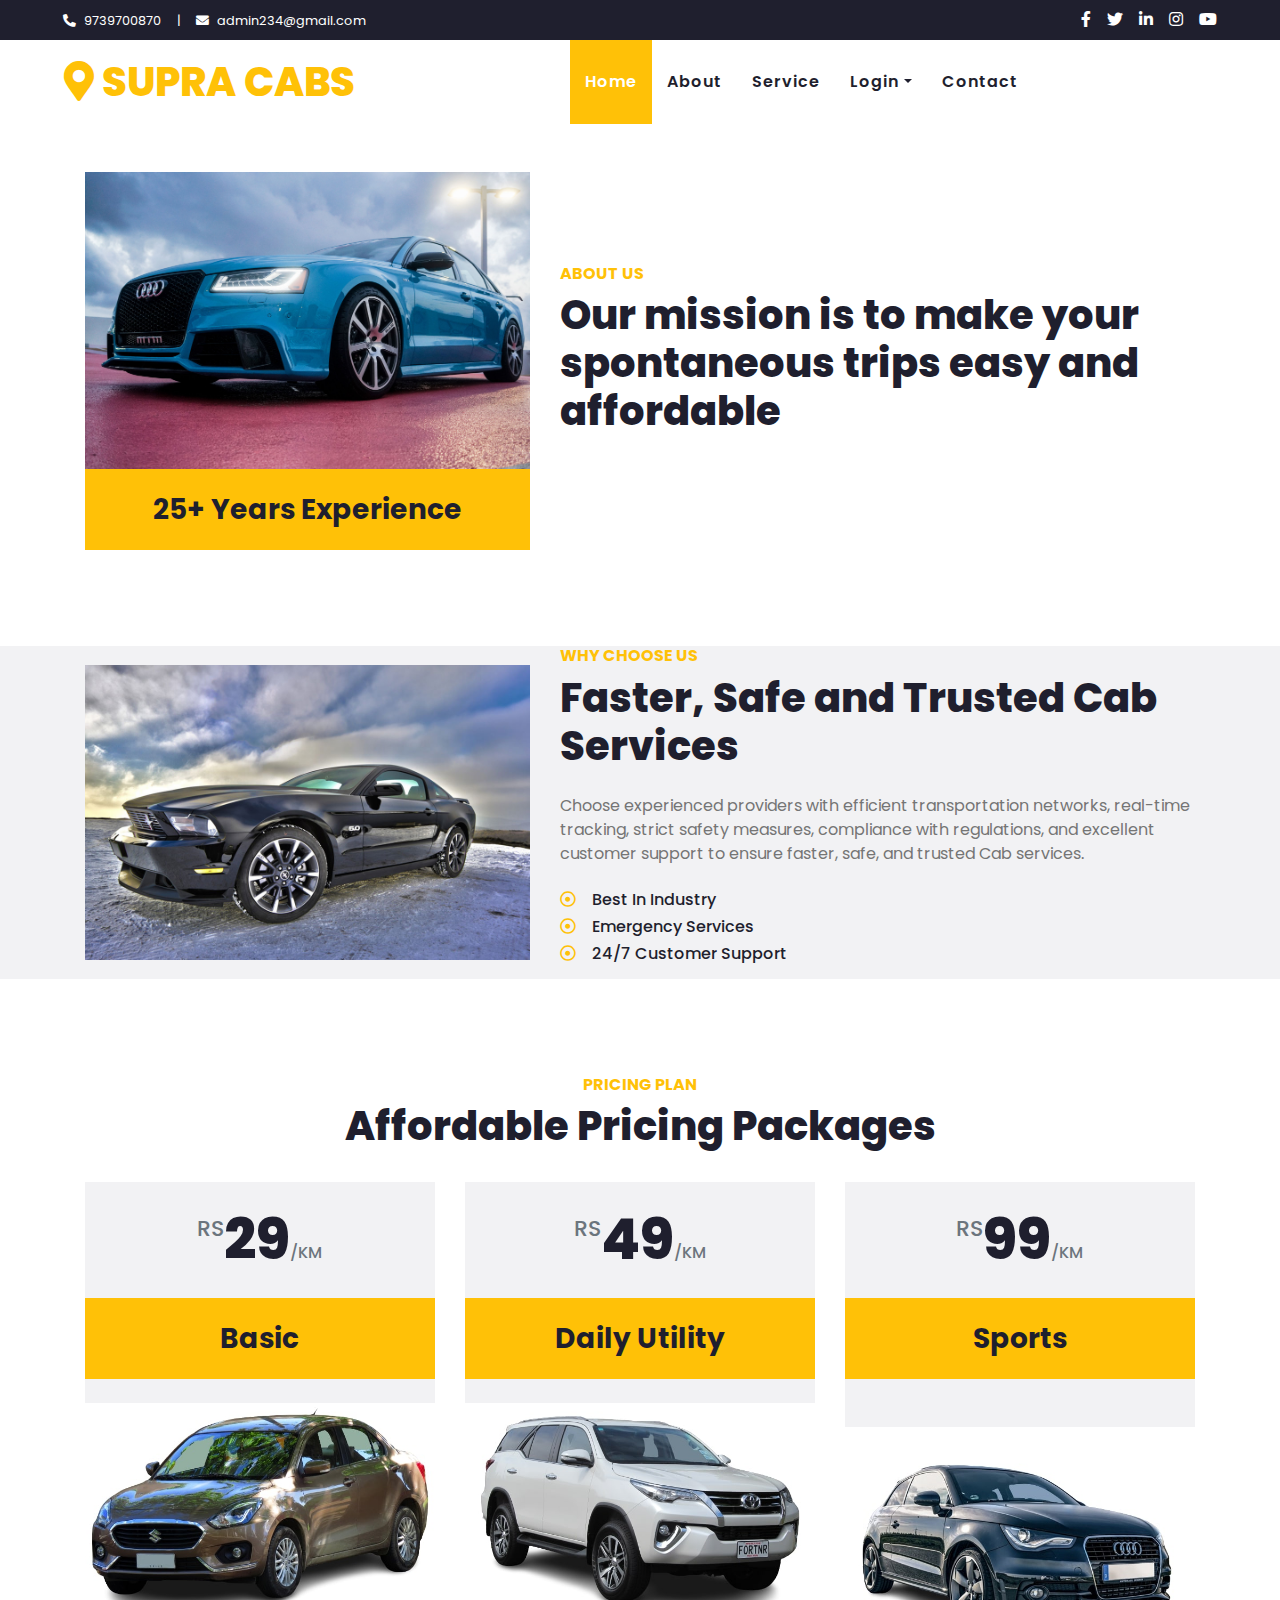
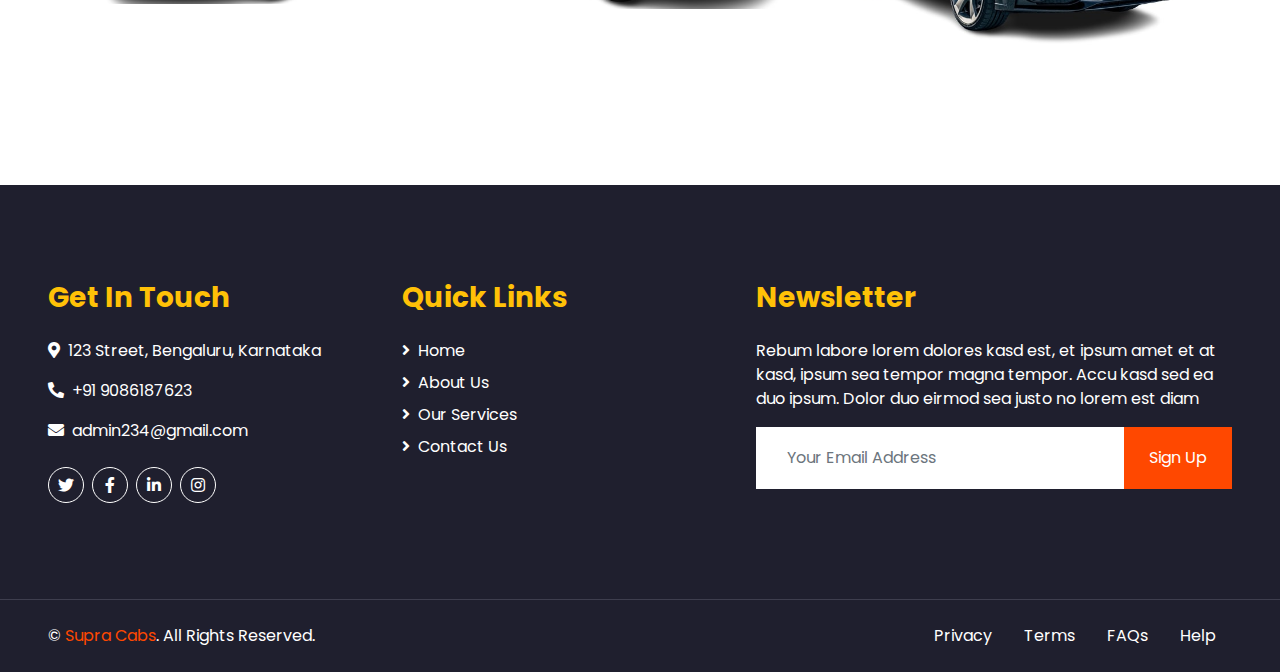
<file: logistics-company-website-template/index.html>
﻿<!DOCTYPE html>
<html lang="en">

<head>
    <meta charset="utf-8">
    <title>Supra Cabs - Cab Booking</title>
    <meta content="width=device-width, initial-scale=1.0" name="viewport">
    <meta content="Free HTML Templates" name="keywords">
    <meta content="Free HTML Templates" name="description">

    <!-- Favicon -->
    <link href="img/favicon.ico" rel="icon">

    <!-- Google Web Fonts -->
    <link rel="preconnect" href="https://fonts.gstatic.com">
    <link href="https://fonts.googleapis.com/css2?family=Poppins:wght@100;200;300;400;500;600;700;800;900&display=swap" rel="stylesheet">

    <!-- Font Awesome -->
    <link href="https://cdnjs.cloudflare.com/ajax/libs/font-awesome/5.10.0/css/all.min.css" rel="stylesheet">

    <!-- Libraries Stylesheet -->
    <link href="lib/owlcarousel/assets/owl.carousel.min.css" rel="stylesheet">

    <!-- Customized Bootstrap Stylesheet -->
    <link href="css/style.css" rel="stylesheet">
    <style>
        .bh{
          height:210px;
            text-align:center;

            margin-bottom:100px;
        }



    </style>
</head>

<body>
    <!-- Topbar Start -->
    <div class="container-fluid bg-dark">
        <div class="row py-2 px-lg-5">
            <div class="col-lg-6 text-center text-lg-left mb-2 mb-lg-0">
                <div class="d-inline-flex align-items-center text-white">
                    <small><i class="fa fa-phone-alt mr-2"></i>9739700870</small>
                    <small class="px-3">|</small>
                    <small><i class="fa fa-envelope mr-2"></i>admin234@gmail.com</small>
                </div>
            </div>
            <div class="col-lg-6 text-center text-lg-right">
                <div class="d-inline-flex align-items-center">
                    <a class="text-white px-2" href="">
                        <i class="fab fa-facebook-f"></i>
                    </a>
                    <a class="text-white px-2" href="">
                        <i class="fab fa-twitter"></i>
                    </a>
                    <a class="text-white px-2" href="">
                        <i class="fab fa-linkedin-in"></i>
                    </a>
                    <a class="text-white px-2" href="">
                        <i class="fab fa-instagram"></i>
                    </a>
                    <a class="text-white pl-2" href="">
                        <i class="fab fa-youtube"></i>
                    </a>
                </div>
            </div>
        </div>
    </div>
    <!-- Topbar End -->


    <!-- Navbar Start -->
    <div class="container-fluid p-0">
        <nav class="navbar navbar-expand-lg bg-light navbar-light py-3 py-lg-0 px-lg-5">
            <a href="index.html" class="navbar-brand ml-lg-3">
                <h1 class="m-0 display-5 text-uppercase text-primary"><i class="fa fa-map-marker-alt mr-2"></i>Supra Cabs</h1>
            </a>
            <button type="button" class="navbar-toggler" data-toggle="collapse" data-target="#navbarCollapse">
                <span class="navbar-toggler-icon"></span>
            </button>
            <div class="collapse navbar-collapse justify-content-between px-lg-3" id="navbarCollapse">
                <div class="navbar-nav m-auto py-0">
                    <a href="index.html" class="nav-item nav-link active">Home</a>
                    <a href="about.html" class="nav-item nav-link">About</a>
                    <a href="service.html" class="nav-item nav-link">Service</a>
                   
                    <div class="nav-item dropdown">
                        <a href="#" class="nav-link dropdown-toggle" data-toggle="dropdown">Login</a>
                        <div class="dropdown-menu rounded-0 m-0">
                            <a href="adminlogin.aspx" class="dropdown-item">Administrator Login</a>
                            <a href="guestlogin.aspx" class="dropdown-item">Guest Login</a>
                            <a href="stafflogin.aspx" class="dropdown-item">Staff Login</a>

                        </div>
                    </div>
                    <a href="contact.html" class="nav-item nav-link">Contact</a>
                </div>
                <!--<%--<a href="" class="btn btn-primary py-2 px-4 d-none d-lg-block">Get A Quote</a>--%>-->
            </div>
        </nav>
    </div>


     <!--Header Start 
    <div class="jumbotron jumbotron-fluid mb-5">
        <div class="container text-center py-5">
            <h1 class="text-primary mb-4">Safe & Faster</h1>
            <h1 class="text-white display-3 mb-5">Bike Rentals</h1>
            <div class="mx-auto" style="width: 100%; max-width: 600px;">
               
                    <div class="input-group">
                        <input type="text" class="form-control border-light" style="padding: 30px;" placeholder="Tracking Id">
                        <div class="input-group-append">
                            <button class="btn btn-primary px-3">Track & Trace</button>
                        </div>
                    </div>
                </div>
        </div>
    </div>
     Header End--> 


    <!-- About Start -->
    <div class="container-fluid py-5">
        <div class="container">
            <div class="row align-items-center">
                <div class="col-lg-5 pb-4 pb-lg-0">
                    <img class="img-fluid w-100" src="bg_1.jpg" alt="">
                    <div class="bg-primary text-dark text-center p-4">
                        <h3 class="m-0">25+ Years Experience</h3>
                    </div>
                </div>
                <div class="col-lg-7">
                    <h6 class="text-primary text-uppercase font-weight-bold">About Us</h6>
                    <h1 class="mb-4">Our mission is to make your spontaneous trips easy and affordable</h1>
                    <p class="mb-4"></p>
                    <!--<div class="d-flex align-items-center pt-2">
                        <button type="button" class="btn-play" data-toggle="modal"
                                data-src="https://youtu.be/DqeRydzTvPs?t=1" >
                            <span></span>
                        </button>
                        <h5 class="font-weight-bold m-0 ml-4">Play Video</h5>
                    </div>-->
                </div>
            </div>
        </div>
        <!-- Video Modal -->
        <div class="modal fade" id="videoModal" tabindex="-1" role="dialog" aria-labelledby="exampleModalLabel" aria-hidden="true">
            <div class="modal-dialog" role="document">
                <div class="modal-content">
                    <div class="modal-body">
                        <button type="button" class="close" data-dismiss="modal" aria-label="Close">
                            <span aria-hidden="true">&times;</span>
                        </button>        
                        <!-- 16:9 aspect ratio -->
                        <div class="embed-responsive embed-responsive-16by9">
                            <iframe class="embed-responsive-item" src="" id="video"  allowscriptaccess="always" allow="autoplay"></iframe>
                        </div>
                    </div>
                </div>
            </div>
        </div>
    </div
    <!-- About End -->

    <!-- Features Start -->
    <div class="container-fluid bg-secondary my-5">
        <div class="container">
            <div class="row align-items-center">
                <div class="col-lg-5">
                    <img class="img-fluid w-100" src="car-4.jpg" alt="">
                </div>
                <div class="col-lg-7 py-5 py-lg-0">
                    <h6 class="text-primary text-uppercase font-weight-bold">Why Choose Us</h6>
                    <h1 class="mb-4">Faster, Safe and Trusted Cab Services</h1>
                    <p class="mb-4">Choose experienced providers with efficient transportation networks, real-time tracking, strict safety measures, compliance with regulations, and excellent customer support to ensure faster, safe, and trusted Cab services.</p>
                    <ul class="list-inline">
                        <li><h6><i class="far fa-dot-circle text-primary mr-3"></i>Best In Industry</h6>
                        <li><h6><i class="far fa-dot-circle text-primary mr-3"></i>Emergency Services</h6></li>
                        <li><h6><i class="far fa-dot-circle text-primary mr-3"></i>24/7 Customer Support</h6></li>
                    </ul>
                    
                </div>
            </div>
        </div>
    </div>
    <!-- Features End -->


    <!-- Pricing Plan Start -->
    <div class="container-fluid pt-5">
        <div class="container">
            <div class="text-center pb-2">
                <h6 class="text-primary text-uppercase font-weight-bold">Pricing Plan</h6>
                <h1 class="mb-4">Affordable Pricing Packages</h1>
            </div>
            <div class="row">
                <div class="col-md-4 mb-5">
                    <div class="bg-secondary">
                        <div class="text-center p-4">
                            <h1 class="display-4 mb-0">
                                <small class="align-top text-muted font-weight-medium" style="font-size: 22px; line-height: 45px;">RS</small>29<small class="align-bottom text-muted font-weight-medium" style="font-size: 16px; line-height: 40px;">/KM</small>
                            </h1>
                        </div>
                        <div class="bg-primary text-center p-4">
                            <h3 class="m-0">Basic</h3>
                        </div>
                        <div class="bh">
                            <div class="d-flex flex-column align-items-center py-4">
                                <img class="img-fluid w-100" src="car-19.jpg" alt="">
                                </div>
                            </div>
                        </div>

                </div>
                <div class="col-md-4 mb-5">
                    <div class="bg-secondary">
                        <div class="text-center p-4">
                            <h1 class="display-4 mb-0">
                                <small class="align-top text-muted font-weight-medium" style="font-size: 22px; line-height: 45px;">RS</small>49<small class="align-bottom text-muted font-weight-medium" style="font-size: 16px; line-height: 40px;">/KM</small>
                            </h1>
                        </div>
                        <div class="bg-primary text-center p-4">
                            <h3 class="m-0">Daily Utility</h3>
                        </div>
                        <div class="bh">
                            <div class="d-flex flex-column align-items-center py-4">
                                <img class="img-fluid w-100" src="car-15.jpg" alt="">

                            </div>
                            </div>
                        </div>
                </div>
                <div class="col-md-4 mb-5">
                    <div class="bg-secondary">
                        <div class="text-center p-4">
                            <h1 class="display-4 mb-0">
                                <small class="align-top text-muted font-weight-medium" style="font-size: 22px; line-height: 45px;">RS</small>99<small class="align-bottom text-muted font-weight-medium" style="font-size: 16px; line-height: 40px;">/KM</small>
                            </h1>
                        </div>
                        <div class="bg-primary text-center p-4">
                            <h3 class="m-0">Sports</h3>
                        </div>
                        <div class="bh">
                            <div class="d-flex flex-column align-items-center py-5">
                                <img class="img-fluid w-100" src="car-12.jpg" alt="">
                            </div>
                        </div>
                    </div>
                </div>
            </div>
        </div>
    </div>
    <!-- Pricing Plan End -->


  


    <!-- Testimonial Start -->
    <!---div class="container-fluid py-5">
        <div class="container">
            <div class="text-center pb-2">
                <h6 class="text-primary text-uppercase font-weight-bold">Testimonial</h6>
                <h1 class="mb-4">Our Clients Say</h1>
            </div>
            <div class="owl-carousel testimonial-carousel">
                <div class="position-relative bg-secondary p-4">
                    <i class="fa fa-3x fa-quote-right text-primary position-absolute" style="top: -6px; right: 0;"></i>
                    <div class="d-flex align-items-center mb-3">
                        <img class="img-fluid rounded-circle" src="img/testimonial-1.jpg" style="width: 60px; height: 60px;" alt="">
                        <div class="ml-3">
                            <h6 class="font-weight-semi-bold m-0">Client Name</h6>
                            <small>- Profession</small>
                        </div>
                    </div>
                    <p class="m-0">Sed ea amet kasd elitr stet, stet rebum et ipsum est duo elitr clita lorem. Dolor ipsum sanct clita</p>
                </div>
                <div class="position-relative bg-secondary p-4">
                    <i class="fa fa-3x fa-quote-right text-primary position-absolute" style="top: -6px; right: 0;"></i>
                    <div class="d-flex align-items-center mb-3">
                        <img class="img-fluid rounded-circle" src="img/testimonial-2.jpg" style="width: 60px; height: 60px;" alt="">
                        <div class="ml-3">
                            <h6 class="font-weight-semi-bold m-0">Client Name</h6>
                            <small>- Profession</small>
                        </div>
                    </div>
                    <p class="m-0">Sed ea amet kasd elitr stet, stet rebum et ipsum est duo elitr clita lorem. Dolor ipsum sanct clita</p>
                </div>
                <div class="position-relative bg-secondary p-4">
                    <i class="fa fa-3x fa-quote-right text-primary position-absolute" style="top: -6px; right: 0;"></i>
                    <div class="d-flex align-items-center mb-3">
                        <img class="img-fluid rounded-circle" src="img/testimonial-3.jpg" style="width: 60px; height: 60px;" alt="">
                        <div class="ml-3">
                            <h6 class="font-weight-semi-bold m-0">Client Name</h6>
                            <small>- Profession</small>
                        </div>
                    </div>
                    <p class="m-0">Sed ea amet kasd elitr stet, stet rebum et ipsum est duo elitr clita lorem. Dolor ipsum sanct clita</p>
                </div>
                <div class="position-relative bg-secondary p-4">
                    <i class="fa fa-3x fa-quote-right text-primary position-absolute" style="top: -6px; right: 0;"></i>
                    <div class="d-flex align-items-center mb-3">
                        <img class="img-fluid rounded-circle" src="img/testimonial-4.jpg" style="width: 60px; height: 60px;" alt="">
                        <div class="ml-3">
                            <h6 class="font-weight-semi-bold m-0">Client Name</h6>
                            <small>- Profession</small>
                        </div>
                    </div>
                    <p class="m-0">Sed ea amet kasd elitr stet, stet rebum et ipsum est duo elitr clita lorem. Dolor ipsum sanct clita</p>
                </div>
            </div>
        </div>
    </!--div>
    <!-- Testimonial End -->


   


    <!-- Footer Start -->
    <div class="container-fluid bg-dark text-white mt-5 py-5 px-sm-3 px-md-5">
        <div class="row pt-5">
            <div class="col-lg-7 col-md-6">
                <div class="row">
                    <div class="col-md-6 mb-5">
                        <h3 class="text-primary mb-4">Get In Touch</h3>
                        <p><i class="fa fa-map-marker-alt mr-2"></i>123 Street, Bengaluru, Karnataka</p>
                        <p><i class="fa fa-phone-alt mr-2"></i>+91 9086187623</p>
                        <p><i class="fa fa-envelope mr-2"></i>admin234@gmail.com</p>
                        <div class="d-flex justify-content-start mt-4">
                            <a class="btn btn-outline-light btn-social mr-2" href="#"><i class="fab fa-twitter"></i></a>
                            <a class="btn btn-outline-light btn-social mr-2" href="#"><i class="fab fa-facebook-f"></i></a>
                            <a class="btn btn-outline-light btn-social mr-2" href="#"><i class="fab fa-linkedin-in"></i></a>
                            <a class="btn btn-outline-light btn-social" href="#"><i class="fab fa-instagram"></i></a>
                        </div>
                    </div>
                    <div class="col-md-6 mb-5">
                        <h3 class="text-primary mb-4">Quick Links</h3>
                        <div class="d-flex flex-column justify-content-start">
                            <a class="text-white mb-2" href="#"><i class="fa fa-angle-right mr-2"></i>Home</a>
                            <a class="text-white mb-2" href="#"><i class="fa fa-angle-right mr-2"></i>About Us</a>
                            <a class="text-white mb-2" href="#"><i class="fa fa-angle-right mr-2"></i>Our Services</a>
                            <!--<a class="text-white mb-2" href="#"><i class="fa fa-angle-right mr-2"></i>Pricing Plan</a>-->
                            <a class="text-white" href="#"><i class="fa fa-angle-right mr-2"></i>Contact Us</a>
                        </div>
                    </div>
                </div>
            </div>
            <div class="col-lg-5 col-md-6 mb-5">
                <h3 class="text-primary mb-4">Newsletter</h3>
                <p>Rebum labore lorem dolores kasd est, et ipsum amet et at kasd, ipsum sea tempor magna tempor. Accu kasd sed ea duo ipsum. Dolor duo eirmod sea justo no lorem est diam</p>
                <div class="w-100">
                    <div class="input-group">
                        <input type="text" class="form-control border-light" style="padding: 30px;" placeholder="Your Email Address">
                        <div class="input-group-append">
                            <button class="btn btn-primary px-4">Sign Up</button>
                        </div>
                    </div>
                </div>
            </div>
        </div>
    </div>
    <div class="container-fluid bg-dark text-white border-top py-4 px-sm-3 px-md-5" style="border-color: #3E3E4E !important;">
        <div class="row">
            <div class="col-lg-6 text-center text-md-left mb-3 mb-md-0">
                <p class="m-0 text-white">&copy; <a href="#">Supra Cabs</a>. All Rights Reserved. 
				
				<!--/*** This template is free as long as you keep the footer author’s credit link/attribution link/backlink. If you'd like to use the template without the footer author’s credit link/attribution link/backlink, you can purchase the Credit Removal License from "https://htmlcodex.com/credit-removal". Thank you for your support. ***/-->
				<!--Designed by <a href="https://htmlcodex.com">HTML Codex</a>-->
                </p>
            </div>
            <div class="col-lg-6 text-center text-md-right">
                <ul class="nav d-inline-flex">
                    <li class="nav-item">
                        <a class="nav-link text-white py-0" href="#">Privacy</a>
                    </li>
                    <li class="nav-item">
                        <a class="nav-link text-white py-0" href="#">Terms</a>
                    </li>
                    <li class="nav-item">
                        <a class="nav-link text-white py-0" href="#">FAQs</a>
                    </li>
                    <li class="nav-item">
                        <a class="nav-link text-white py-0" href="#">Help</a>
                    </li>
                </ul>
            </div>
        </div>
    </div>
    <!-- Footer End -->


    <!-- Back to Top -->
    <a href="#" class="btn btn-lg btn-primary back-to-top"><i class="fa fa-angle-double-up"></i></a>


    <!-- JavaScript Libraries -->
    <script src="https://code.jquery.com/jquery-3.4.1.min.js"></script>
    <script src="https://stackpath.bootstrapcdn.com/bootstrap/4.4.1/js/bootstrap.bundle.min.js"></script>
    <script src="lib/easing/easing.min.js"></script>
    <script src="lib/waypoints/waypoints.min.js"></script>
    <script src="lib/counterup/counterup.min.js"></script>
    <script src="lib/owlcarousel/owl.carousel.min.js"></script>

    <!-- Contact Javascript File -->
    <script src="mail/jqBootstrapValidation.min.js"></script>
    <script src="mail/contact.js"></script>

    <!-- Template Javascript -->
    <script src="js/main.js"></script>
</body>

</html>
</file>
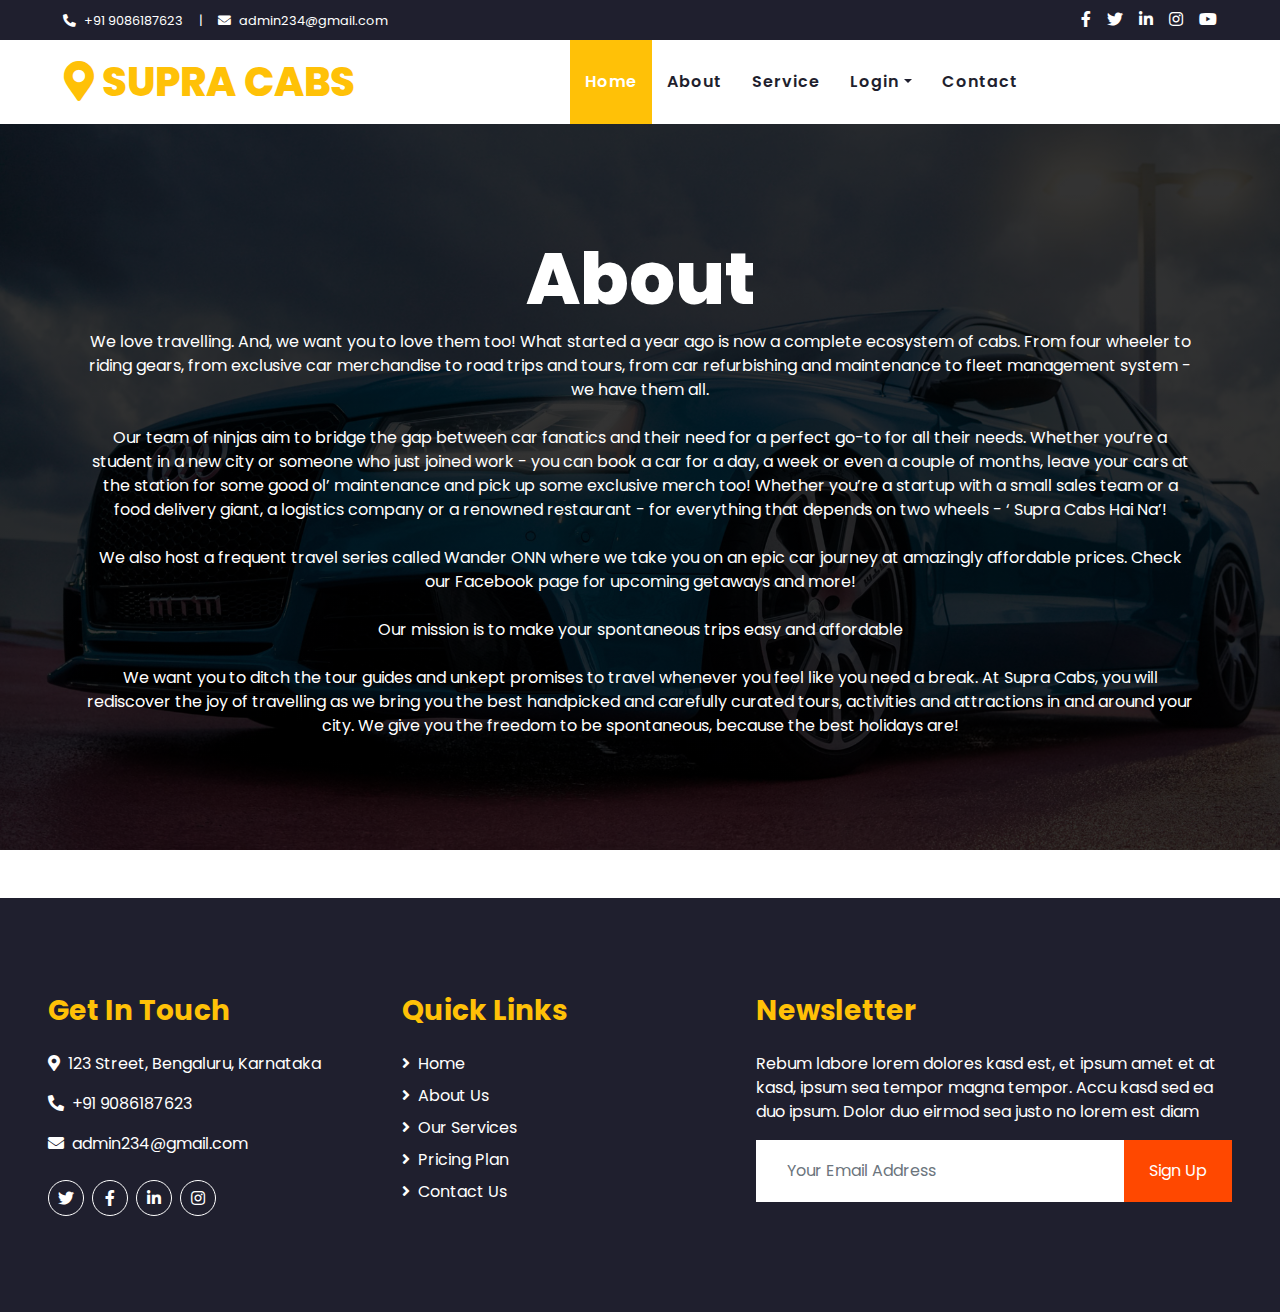
<file: logistics-company-website-template/about.html>
﻿<!DOCTYPE html>
<html lang="en">

<head>
    <meta charset="utf-8">
    <title>Supra Cabs - Cab Booking</title>
    <meta content="width=device-width, initial-scale=1.0" name="viewport">
    <meta content="Free HTML Templates" name="keywords">
    <meta content="Free HTML Templates" name="description">

    <!-- Favicon -->
    <link href="img/favicon.ico" rel="icon">

    <!-- Google Web Fonts -->
    <link rel="preconnect" href="https://fonts.gstatic.com">
    <link href="https://fonts.googleapis.com/css2?family=Poppins:wght@100;200;300;400;500;600;700;800;900&display=swap" rel="stylesheet">

    <!-- Font Awesome -->
    <link href="https://cdnjs.cloudflare.com/ajax/libs/font-awesome/5.10.0/css/all.min.css" rel="stylesheet">

    <!-- Libraries Stylesheet -->
    <link href="lib/owlcarousel/assets/owl.carousel.min.css" rel="stylesheet">

    <!-- Customized Bootstrap Stylesheet -->
    <link href="css/style.css" rel="stylesheet">
</head>

<body>
    <!-- Topbar Start -->
    <div class="container-fluid bg-dark">
        <div class="row py-2 px-lg-5">
            <div class="col-lg-6 text-center text-lg-left mb-2 mb-lg-0">
                <div class="d-inline-flex align-items-center text-white">
                    <small><i class="fa fa-phone-alt mr-2"></i>+91 9086187623</small>
                    <small class="px-3">|</small>
                    <small><i class="fa fa-envelope mr-2"></i>admin234@gmail.com</small>
                </div>
            </div>
            <div class="col-lg-6 text-center text-lg-right">
                <div class="d-inline-flex align-items-center">
                    <a class="text-white px-2" href="">
                        <i class="fab fa-facebook-f"></i>
                    </a>
                    <a class="text-white px-2" href="">
                        <i class="fab fa-twitter"></i>
                    </a>
                    <a class="text-white px-2" href="">
                        <i class="fab fa-linkedin-in"></i>
                    </a>
                    <a class="text-white px-2" href="">
                        <i class="fab fa-instagram"></i>
                    </a>
                    <a class="text-white pl-2" href="">
                        <i class="fab fa-youtube"></i>
                    </a>
                </div>
            </div>
        </div>
    </div>
    <!-- Topbar End -->


    <!-- Navbar Start -->
    <div class="container-fluid p-0">
        <nav class="navbar navbar-expand-lg bg-light navbar-light py-3 py-lg-0 px-lg-5">
            <a href="index.html" class="navbar-brand ml-lg-3">
                <h1 class="m-0 display-5 text-uppercase text-primary"><i class="fa fa-map-marker-alt mr-2"></i>Supra Cabs</h1>
            </a>
            <button type="button" class="navbar-toggler" data-toggle="collapse" data-target="#navbarCollapse">
                <span class="navbar-toggler-icon"></span>
            </button>
            <div class="collapse navbar-collapse justify-content-between px-lg-3" id="navbarCollapse">
                <div class="navbar-nav m-auto py-0">
                    <a href="index.html" class="nav-item nav-link active">Home</a>
                    <a href="about.html" class="nav-item nav-link">About</a>
                    <a href="service.html" class="nav-item nav-link">Service</a>
               
                    <div class="nav-item dropdown">
                        <a href="#" class="nav-link dropdown-toggle" data-toggle="dropdown">Login</a>
                        <div class="dropdown-menu rounded-0 m-0">
                            <a href="adminlogin.aspx" class="dropdown-item">Administrator Login</a>
                            <a href="guestlogin.aspx" class="dropdown-item">Guest Login</a>
                            <a href="stafflogin.aspx" class="dropdown-item">Staff Login</a>

                        </div>
                    </div>
                    <a href="contact.html" class="nav-item nav-link">Contact</a>
                </div>
                <!--<%--<a href="" class="btn btn-primary py-2 px-4 d-none d-lg-block">Get A Quote</a>--%>-->
            </div>
        </nav>
    </div>

    <!-- 
         Start -->
    <div class="jumbotron jumbotron-fluid mb-5">
        <div class="container text-center py-5">
            <h1 class="text-white display-3">About</h1>
            <div class="d-inline-flex align-items-center text-white">



                We love travelling. And, we want you to love them too! What started a year ago is now a complete ecosystem of cabs. From four wheeler to riding gears, from exclusive car merchandise to road trips and tours, from car refurbishing and maintenance to fleet management system - we have them all.<br><br>
                Our team of ninjas aim to bridge the gap between car fanatics and their need for a perfect go-to for all their needs. Whether you’re a student in a new city or someone who just joined work - you can book a car for a day, a week or even a couple of months, leave your cars at the station for some good ol’ maintenance and pick up some exclusive merch too! Whether you’re a startup with a small sales team or a food delivery giant, a logistics company or a renowned restaurant - for everything that depends on two wheels - ‘ Supra Cabs Hai Na’!<br><br>

                We also host a frequent travel series called Wander ONN where we take you on an epic car journey at amazingly affordable prices. Check our Facebook page for upcoming getaways and more!<br><br>
                Our mission is to make your spontaneous trips easy and affordable<br><br>
                We want you to ditch the tour guides and unkept promises to travel whenever you feel like you need a break. At Supra Cabs, you will rediscover the joy of travelling as we bring you the best handpicked and carefully curated tours, activities and attractions in and around your city. We give you the freedom to be spontaneous, because the best holidays are!
            </div>
        </div>
    </div> 
    <!-- Header End -->


   


  


    


    <!-- Footer Start -->
    <div class="container-fluid bg-dark text-white mt-5 py-5 px-sm-3 px-md-5">
        <div class="row pt-5">
            <div class="col-lg-7 col-md-6">
                <div class="row">
                    <div class="col-md-6 mb-5">
                        <h3 class="text-primary mb-4">Get In Touch</h3>
                        <p><i class="fa fa-map-marker-alt mr-2"></i>123 Street, Bengaluru, Karnataka</p>
                        <p><i class="fa fa-phone-alt mr-2"></i>+91 9086187623</p>
                        <p><i class="fa fa-envelope mr-2"></i>admin234@gmail.com</p>
                        <div class="d-flex justify-content-start mt-4">
                            <a class="btn btn-outline-light btn-social mr-2" href="#"><i class="fab fa-twitter"></i></a>
                            <a class="btn btn-outline-light btn-social mr-2" href="#"><i class="fab fa-facebook-f"></i></a>
                            <a class="btn btn-outline-light btn-social mr-2" href="#"><i class="fab fa-linkedin-in"></i></a>
                            <a class="btn btn-outline-light btn-social" href="#"><i class="fab fa-instagram"></i></a>
                        </div>
                    </div>
                    <div class="col-md-6 mb-5">
                        <h3 class="text-primary mb-4">Quick Links</h3>
                        <div class="d-flex flex-column justify-content-start">
                            <a class="text-white mb-2" href="#"><i class="fa fa-angle-right mr-2"></i>Home</a>
                            <a class="text-white mb-2" href="#"><i class="fa fa-angle-right mr-2"></i>About Us</a>
                            <a class="text-white mb-2" href="#"><i class="fa fa-angle-right mr-2"></i>Our Services</a>
                            <a class="text-white mb-2" href="#"><i class="fa fa-angle-right mr-2"></i>Pricing Plan</a>
                            <a class="text-white" href="#"><i class="fa fa-angle-right mr-2"></i>Contact Us</a>
                        </div>
                    </div>
                </div>
            </div>
            <div class="col-lg-5 col-md-6 mb-5">
                <h3 class="text-primary mb-4">Newsletter</h3>
                <p>Rebum labore lorem dolores kasd est, et ipsum amet et at kasd, ipsum sea tempor magna tempor. Accu kasd sed ea duo ipsum. Dolor duo eirmod sea justo no lorem est diam</p>
                <div class="w-100">
                    <div class="input-group">
                        <input type="text" class="form-control border-light" style="padding: 30px;" placeholder="Your Email Address">
                        <div class="input-group-append">
                            <button class="btn btn-primary px-4">Sign Up</button>
                        </div>
                    </div>
                </div>
            </div>
        </div>
    </div>
    
    <!-- Footer End -->


    <!-- Back to Top -->
    <a href="#" class="btn btn-lg btn-primary back-to-top"><i class="fa fa-angle-double-up"></i></a>


    <!-- JavaScript Libraries -->
    <script src="https://code.jquery.com/jquery-3.4.1.min.js"></script>
    <script src="https://stackpath.bootstrapcdn.com/bootstrap/4.4.1/js/bootstrap.bundle.min.js"></script>
    <script src="lib/easing/easing.min.js"></script>
    <script src="lib/waypoints/waypoints.min.js"></script>
    <script src="lib/counterup/counterup.min.js"></script>
    <script src="lib/owlcarousel/owl.carousel.min.js"></script>

    <!-- Contact Javascript File -->
    <script src="mail/jqBootstrapValidation.min.js"></script>
    <script src="mail/contact.js"></script>

    <!-- Template Javascript -->
    <script src="js/main.js"></script>
</body>

</html>
</file>
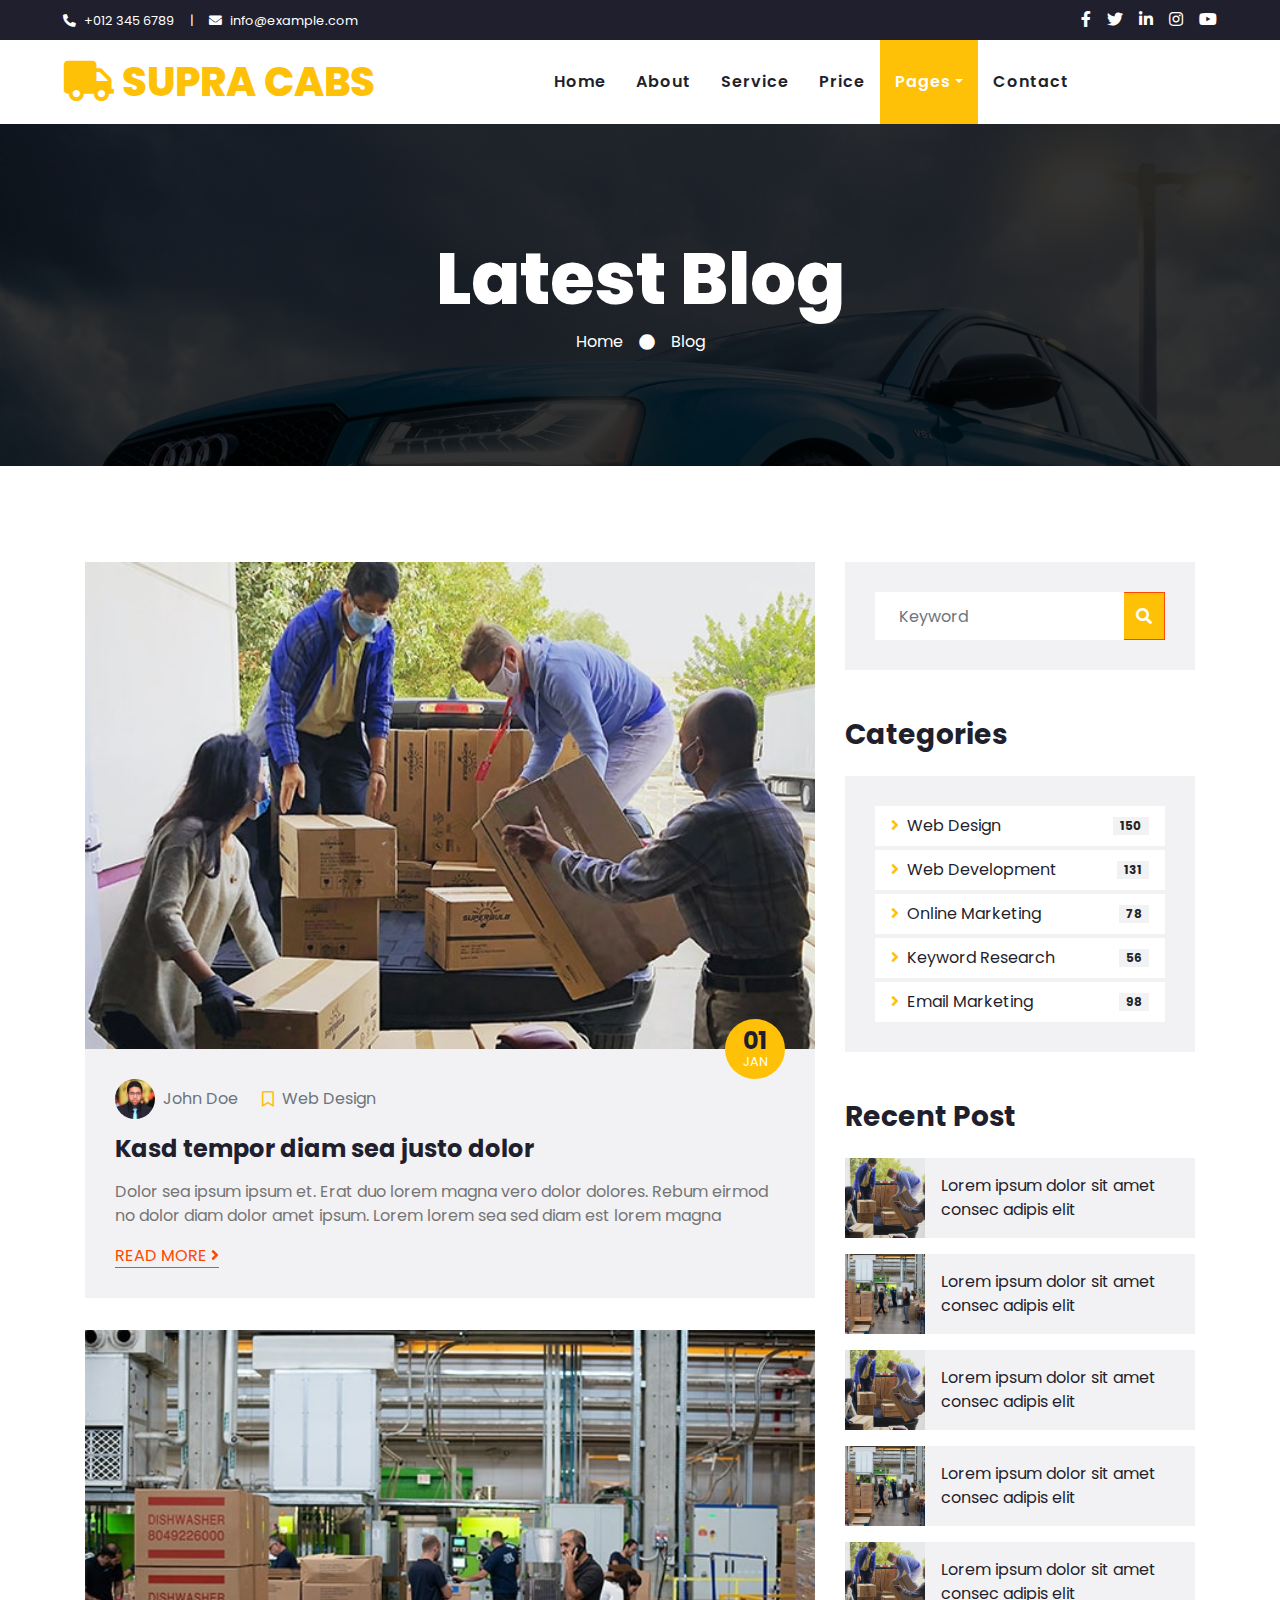
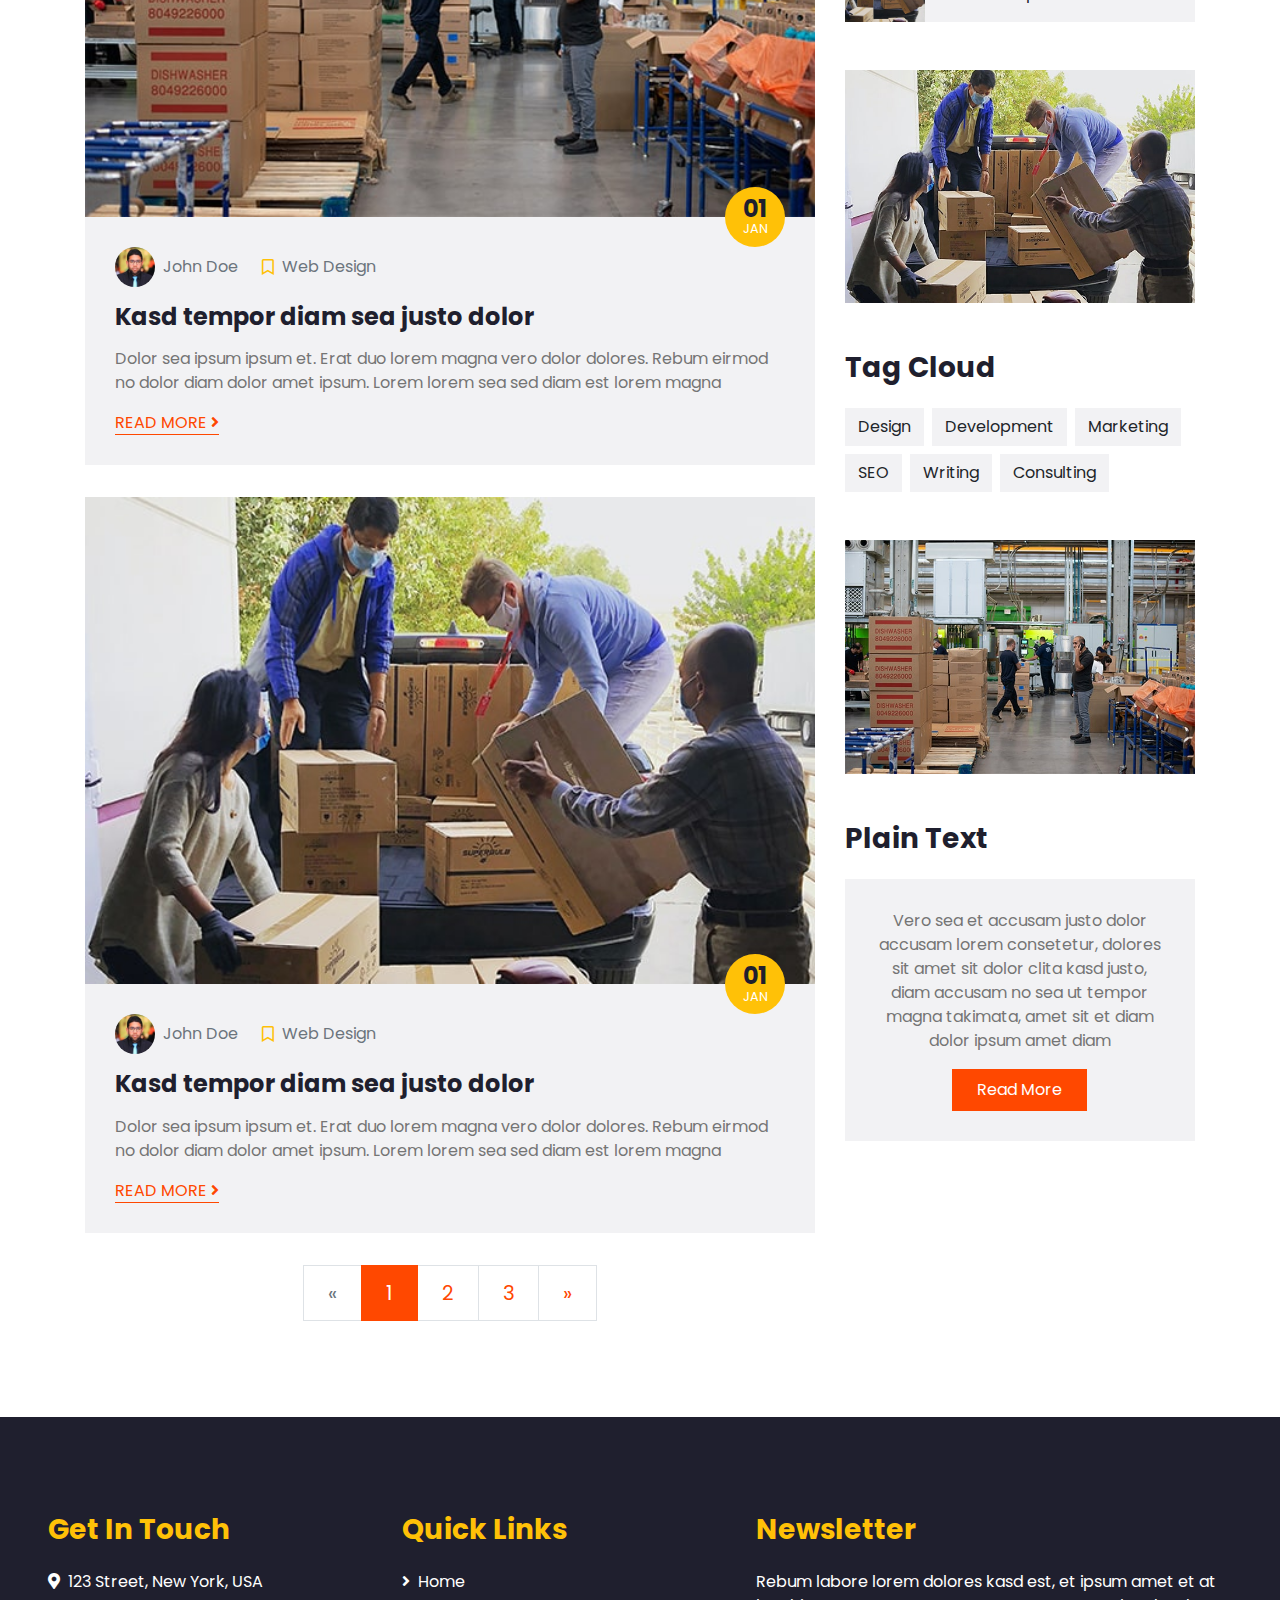
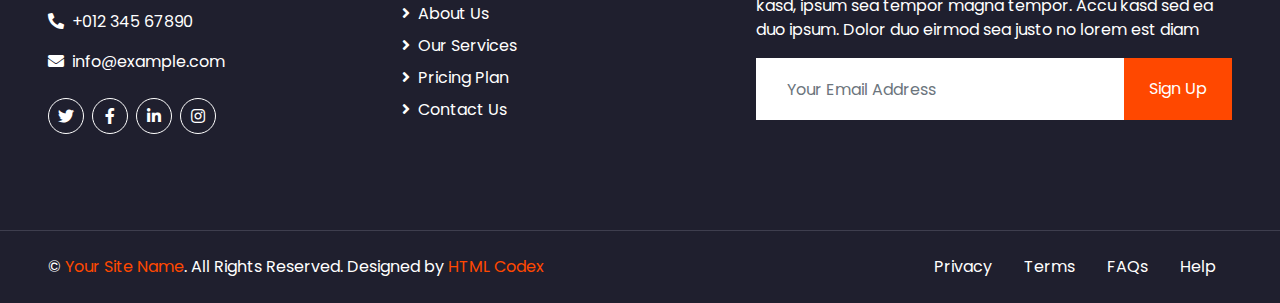
<file: logistics-company-website-template/blog.html>
<!DOCTYPE html>
<html lang="en">

<head>
    <meta charset="utf-8">
    <title>Supra Cabs - Cab Booking</title>
    <meta content="width=device-width, initial-scale=1.0" name="viewport">
    <meta content="Free HTML Templates" name="keywords">
    <meta content="Free HTML Templates" name="description">

    <!-- Favicon -->
    <link href="img/favicon.ico" rel="icon">

    <!-- Google Web Fonts -->
    <link rel="preconnect" href="https://fonts.gstatic.com">
    <link href="https://fonts.googleapis.com/css2?family=Poppins:wght@100;200;300;400;500;600;700;800;900&display=swap" rel="stylesheet">

    <!-- Font Awesome -->
    <link href="https://cdnjs.cloudflare.com/ajax/libs/font-awesome/5.10.0/css/all.min.css" rel="stylesheet">

    <!-- Libraries Stylesheet -->
    <link href="lib/owlcarousel/assets/owl.carousel.min.css" rel="stylesheet">

    <!-- Customized Bootstrap Stylesheet -->
    <link href="css/style.css" rel="stylesheet">
</head>

<body>
    <!-- Topbar Start -->
    <div class="container-fluid bg-dark">
        <div class="row py-2 px-lg-5">
            <div class="col-lg-6 text-center text-lg-left mb-2 mb-lg-0">
                <div class="d-inline-flex align-items-center text-white">
                    <small><i class="fa fa-phone-alt mr-2"></i>+012 345 6789</small>
                    <small class="px-3">|</small>
                    <small><i class="fa fa-envelope mr-2"></i>info@example.com</small>
                </div>
            </div>
            <div class="col-lg-6 text-center text-lg-right">
                <div class="d-inline-flex align-items-center">
                    <a class="text-white px-2" href="">
                        <i class="fab fa-facebook-f"></i>
                    </a>
                    <a class="text-white px-2" href="">
                        <i class="fab fa-twitter"></i>
                    </a>
                    <a class="text-white px-2" href="">
                        <i class="fab fa-linkedin-in"></i>
                    </a>
                    <a class="text-white px-2" href="">
                        <i class="fab fa-instagram"></i>
                    </a>
                    <a class="text-white pl-2" href="">
                        <i class="fab fa-youtube"></i>
                    </a>
                </div>
            </div>
        </div>
    </div>
    <!-- Topbar End -->


    <!-- Navbar Start -->
    <div class="container-fluid p-0">
        <nav class="navbar navbar-expand-lg bg-light navbar-light py-3 py-lg-0 px-lg-5">
            <a href="index.html" class="navbar-brand ml-lg-3">
                <h1 class="m-0 display-5 text-uppercase text-primary"><i class="fa fa-truck mr-2"></i>Supra Cabs </h1>
            </a>
            <button type="button" class="navbar-toggler" data-toggle="collapse" data-target="#navbarCollapse">
                <span class="navbar-toggler-icon"></span>
            </button>
            <div class="collapse navbar-collapse justify-content-between px-lg-3" id="navbarCollapse">
                <div class="navbar-nav m-auto py-0">
                    <a href="index.html" class="nav-item nav-link">Home</a>
                    <a href="about.html" class="nav-item nav-link">About</a>
                    <a href="service.html" class="nav-item nav-link">Service</a>
                    <a href="price.html" class="nav-item nav-link">Price</a>
                    <div class="nav-item dropdown">
                        <a href="#" class="nav-link dropdown-toggle active" data-toggle="dropdown">Pages</a>
                        <div class="dropdown-menu rounded-0 m-0">
                            <a href="blog.html" class="dropdown-item active">Blog Grid</a>
                            <a href="single.html" class="dropdown-item">Blog Detail</a>
                        </div>
                    </div>
                    <a href="contact.html" class="nav-item nav-link">Contact</a>
                </div>
                <!--<a href="" class="btn btn-primary py-2 px-4 d-none d-lg-block">Get A Quote</a>-->
            </div>
        </nav>
    </div>
    <!-- Navbar End -->


    <!-- Header Start -->
    <div class="jumbotron jumbotron-fluid mb-5">
        <div class="container text-center py-5">
            <h1 class="text-white display-3">Latest Blog</h1>
            <div class="d-inline-flex align-items-center text-white">
                <p class="m-0"><a class="text-white" href="">Home</a></p>
                <i class="fa fa-circle px-3"></i>
                <p class="m-0">Blog</p>
            </div>
        </div>
    </div>
    <!-- Header End -->


    <!-- Blog Start -->
    <div class="container py-5">
        <div class="row">
            <!-- Blog Grid Start -->
            <div class="col-lg-8">
                <div class="row">
                    <div class="col-md-12 mb-3">
                        <div class="position-relative">
                            <img class="img-fluid w-100" src="img/blog-1.jpg" alt="">
                            <div class="position-absolute bg-primary d-flex flex-column align-items-center justify-content-center rounded-circle"
                                style="width: 60px; height: 60px; bottom: -30px; right: 30px;">
                                <h4 class="font-weight-bold mb-n1">01</h4>
                                <small class="text-white text-uppercase">Jan</small>
                            </div>
                        </div>
                        <div class="bg-secondary mb-3" style="padding: 30px;">
                            <div class="d-flex mb-3">
                                <div class="d-flex align-items-center">
                                    <img class="rounded-circle" style="width: 40px; height: 40px;" src="img/user.jpg" alt="">
                                    <a class="text-muted ml-2" href="">John Doe</a>
                                </div>
                                <div class="d-flex align-items-center ml-4">
                                    <i class="far fa-bookmark text-primary"></i>
                                    <a class="text-muted ml-2" href="">Web Design</a>
                                </div>
                            </div>
                            <h4 class="font-weight-bold mb-3">Kasd tempor diam sea justo dolor</h4>
                            <p>Dolor sea ipsum ipsum et. Erat duo lorem magna vero dolor dolores. Rebum eirmod no dolor diam dolor amet ipsum. Lorem lorem sea sed diam est lorem magna</p>
                            <a class="border-bottom border-primary text-uppercase text-decoration-none" href="">Read More <i class="fa fa-angle-right"></i></a>
                        </div>
                    </div>
                    <div class="col-md-12 mb-3">
                        <div class="position-relative">
                            <img class="img-fluid w-100" src="img/blog-2.jpg" alt="">
                            <div class="position-absolute bg-primary d-flex flex-column align-items-center justify-content-center rounded-circle"
                                style="width: 60px; height: 60px; bottom: -30px; right: 30px;">
                                <h4 class="font-weight-bold mb-n1">01</h4>
                                <small class="text-white text-uppercase">Jan</small>
                            </div>
                        </div>
                        <div class="bg-secondary mb-3" style="padding: 30px;">
                            <div class="d-flex mb-3">
                                <div class="d-flex align-items-center">
                                    <img class="rounded-circle" style="width: 40px; height: 40px;" src="img/user.jpg" alt="">
                                    <a class="text-muted ml-2" href="">John Doe</a>
                                </div>
                                <div class="d-flex align-items-center ml-4">
                                    <i class="far fa-bookmark text-primary"></i>
                                    <a class="text-muted ml-2" href="">Web Design</a>
                                </div>
                            </div>
                            <h4 class="font-weight-bold mb-3">Kasd tempor diam sea justo dolor</h4>
                            <p>Dolor sea ipsum ipsum et. Erat duo lorem magna vero dolor dolores. Rebum eirmod no dolor diam dolor amet ipsum. Lorem lorem sea sed diam est lorem magna</p>
                            <a class="border-bottom border-primary text-uppercase text-decoration-none" href="">Read More <i class="fa fa-angle-right"></i></a>
                        </div>
                    </div>
                    <div class="col-md-12 mb-3">
                        <div class="position-relative">
                            <img class="img-fluid w-100" src="img/blog-1.jpg" alt="">
                            <div class="position-absolute bg-primary d-flex flex-column align-items-center justify-content-center rounded-circle"
                                style="width: 60px; height: 60px; bottom: -30px; right: 30px;">
                                <h4 class="font-weight-bold mb-n1">01</h4>
                                <small class="text-white text-uppercase">Jan</small>
                            </div>
                        </div>
                        <div class="bg-secondary mb-3" style="padding: 30px;">
                            <div class="d-flex mb-3">
                                <div class="d-flex align-items-center">
                                    <img class="rounded-circle" style="width: 40px; height: 40px;" src="img/user.jpg" alt="">
                                    <a class="text-muted ml-2" href="">John Doe</a>
                                </div>
                                <div class="d-flex align-items-center ml-4">
                                    <i class="far fa-bookmark text-primary"></i>
                                    <a class="text-muted ml-2" href="">Web Design</a>
                                </div>
                            </div>
                            <h4 class="font-weight-bold mb-3">Kasd tempor diam sea justo dolor</h4>
                            <p>Dolor sea ipsum ipsum et. Erat duo lorem magna vero dolor dolores. Rebum eirmod no dolor diam dolor amet ipsum. Lorem lorem sea sed diam est lorem magna</p>
                            <a class="border-bottom border-primary text-uppercase text-decoration-none" href="">Read More <i class="fa fa-angle-right"></i></a>
                        </div>
                    </div>
                </div>
                <div class="row">
                    <div class="col-12">
                        <nav aria-label="Page navigation">
                          <ul class="pagination pagination-lg justify-content-center mb-0">
                            <li class="page-item disabled">
                              <a class="page-link" href="#" aria-label="Previous">
                                <span aria-hidden="true">&laquo;</span>
                                <span class="sr-only">Previous</span>
                              </a>
                            </li>
                            <li class="page-item active"><a class="page-link" href="#">1</a></li>
                            <li class="page-item"><a class="page-link" href="#">2</a></li>
                            <li class="page-item"><a class="page-link" href="#">3</a></li>
                            <li class="page-item">
                              <a class="page-link" href="#" aria-label="Next">
                                <span aria-hidden="true">&raquo;</span>
                                <span class="sr-only">Next</span>
                              </a>
                            </li>
                          </ul>
                        </nav>
                    </div>
                </div>
            </div>
            <!-- Blog Grid End -->

            <!-- Sidebar Start -->
            <div class="col-lg-4 mt-5 mt-lg-0">
                <!-- Search Form Start -->
                <div class="mb-5">
                    <div class="bg-secondary" style="padding: 30px;">
                        <div class="input-group">
                            <input type="text" class="form-control border-0 p-4" placeholder="Keyword">
                            <div class="input-group-append">
                                <span class="input-group-text bg-primary border-primary text-white"><i
                                        class="fa fa-search"></i></span>
                            </div>
                        </div>
                    </div>
                </div>
                <!-- Search Form End -->

                <!-- Category Start -->
                <div class="mb-5">
                    <h3 class="mb-4">Categories</h3>
                    <div class="bg-secondary" style="padding: 30px;">
                        <ul class="list-inline m-0">
                            <li class="mb-1 py-2 px-3 bg-light d-flex justify-content-between align-items-center">
                                <a class="text-dark" href="#"><i class="fa fa-angle-right text-primary mr-2"></i>Web Design</a>
                                <span class="badge badge-secondary badge-pill">150</span>
                            </li>
                            <li class="mb-1 py-2 px-3 bg-light d-flex justify-content-between align-items-center">
                                <a class="text-dark" href="#"><i class="fa fa-angle-right text-primary mr-2"></i>Web Development</a>
                                <span class="badge badge-secondary badge-pill">131</span>
                            </li>
                            <li class="mb-1 py-2 px-3 bg-light d-flex justify-content-between align-items-center">
                                <a class="text-dark" href="#"><i class="fa fa-angle-right text-primary mr-2"></i>Online Marketing</a>
                                <span class="badge badge-secondary badge-pill">78</span>
                            </li>
                            <li class="mb-1 py-2 px-3 bg-light d-flex justify-content-between align-items-center">
                                <a class="text-dark" href="#"><i class="fa fa-angle-right text-primary mr-2"></i>Keyword Research</a>
                                <span class="badge badge-secondary badge-pill">56</span>
                            </li>
                            <li class="py-2 px-3 bg-light d-flex justify-content-between align-items-center">
                                <a class="text-dark" href="#"><i class="fa fa-angle-right text-primary mr-2"></i>Email Marketing</a>
                                <span class="badge badge-secondary badge-pill">98</span>
                            </li>
                        </ul>
                    </div>
                </div>
                <!-- Category End -->

                <!-- Recent Post Start -->
                <div class="mb-5">
                    <h3 class="mb-4">Recent Post</h3>
                    <div class="d-flex mb-3">
                        <img class="img-fluid" src="img/blog-1.jpg" style="width: 80px; height: 80px; object-fit: cover;" alt="">
                        <a href="" class="d-flex align-items-center bg-secondary text-dark text-decoration-none px-3" style="height: 80px;">
                            Lorem ipsum dolor sit amet consec adipis elit
                        </a>
                    </div>
                    <div class="d-flex mb-3">
                        <img class="img-fluid" src="img/blog-2.jpg" style="width: 80px; height: 80px; object-fit: cover;" alt="">
                        <a href="" class="d-flex align-items-center bg-secondary text-dark text-decoration-none px-3" style="height: 80px;">
                            Lorem ipsum dolor sit amet consec adipis elit
                        </a>
                    </div>
                    <div class="d-flex mb-3">
                        <img class="img-fluid" src="img/blog-1.jpg" style="width: 80px; height: 80px; object-fit: cover;" alt="">
                        <a href="" class="d-flex align-items-center bg-secondary text-dark text-decoration-none px-3" style="height: 80px;">
                            Lorem ipsum dolor sit amet consec adipis elit
                        </a>
                    </div>
                    <div class="d-flex mb-3">
                        <img class="img-fluid" src="img/blog-2.jpg" style="width: 80px; height: 80px; object-fit: cover;" alt="">
                        <a href="" class="d-flex align-items-center bg-secondary text-dark text-decoration-none px-3" style="height: 80px;">
                            Lorem ipsum dolor sit amet consec adipis elit
                        </a>
                    </div>
                    <div class="d-flex mb-3">
                        <img class="img-fluid" src="img/blog-1.jpg" style="width: 80px; height: 80px; object-fit: cover;" alt="">
                        <a href="" class="d-flex align-items-center bg-secondary text-dark text-decoration-none px-3" style="height: 80px;">
                            Lorem ipsum dolor sit amet consec adipis elit
                        </a>
                    </div>
                </div>
                <!-- Recent Post End -->

                <!-- Image Start -->
                <div class="mb-5">
                    <img src="img/blog-1.jpg" alt="" class="img-fluid">
                </div>
                <!-- Image End -->

                <!-- Tags Start -->
                <div class="mb-5">
                    <h3 class="mb-4">Tag Cloud</h3>
                    <div class="d-flex flex-wrap m-n1">
                        <a href="" class="btn btn-secondary m-1">Design</a>
                        <a href="" class="btn btn-secondary m-1">Development</a>
                        <a href="" class="btn btn-secondary m-1">Marketing</a>
                        <a href="" class="btn btn-secondary m-1">SEO</a>
                        <a href="" class="btn btn-secondary m-1">Writing</a>
                        <a href="" class="btn btn-secondary m-1">Consulting</a>
                    </div>
                </div>
                <!-- Tags End -->

                <!-- Image Start -->
                <div class="mb-5">
                    <img src="img/blog-2.jpg" alt="" class="img-fluid">
                </div>
                <!-- Image End -->

                <!-- Plain Text Start -->
                <div>
                    <h3 class="mb-4">Plain Text</h3>
                    <div class="bg-secondary text-center" style="padding: 30px;">
                        <p>Vero sea et accusam justo dolor accusam lorem consetetur, dolores sit amet sit dolor clita kasd justo, diam accusam no sea ut tempor magna takimata, amet sit et diam dolor ipsum amet diam</p>
                        <a href="" class="btn btn-primary py-2 px-4">Read More</a>
                    </div>
                </div>
                <!-- Plain Text End -->
            </div>
            <!-- Sidebar End -->
        </div>
    </div>
    <!-- Blog End -->


    <!-- Footer Start -->
    <div class="container-fluid bg-dark text-white mt-5 py-5 px-sm-3 px-md-5">
        <div class="row pt-5">
            <div class="col-lg-7 col-md-6">
                <div class="row">
                    <div class="col-md-6 mb-5">
                        <h3 class="text-primary mb-4">Get In Touch</h3>
                        <p><i class="fa fa-map-marker-alt mr-2"></i>123 Street, New York, USA</p>
                        <p><i class="fa fa-phone-alt mr-2"></i>+012 345 67890</p>
                        <p><i class="fa fa-envelope mr-2"></i>info@example.com</p>
                        <div class="d-flex justify-content-start mt-4">
                            <a class="btn btn-outline-light btn-social mr-2" href="#"><i class="fab fa-twitter"></i></a>
                            <a class="btn btn-outline-light btn-social mr-2" href="#"><i class="fab fa-facebook-f"></i></a>
                            <a class="btn btn-outline-light btn-social mr-2" href="#"><i class="fab fa-linkedin-in"></i></a>
                            <a class="btn btn-outline-light btn-social" href="#"><i class="fab fa-instagram"></i></a>
                        </div>
                    </div>
                    <div class="col-md-6 mb-5">
                        <h3 class="text-primary mb-4">Quick Links</h3>
                        <div class="d-flex flex-column justify-content-start">
                            <a class="text-white mb-2" href="#"><i class="fa fa-angle-right mr-2"></i>Home</a>
                            <a class="text-white mb-2" href="#"><i class="fa fa-angle-right mr-2"></i>About Us</a>
                            <a class="text-white mb-2" href="#"><i class="fa fa-angle-right mr-2"></i>Our Services</a>
                            <a class="text-white mb-2" href="#"><i class="fa fa-angle-right mr-2"></i>Pricing Plan</a>
                            <a class="text-white" href="#"><i class="fa fa-angle-right mr-2"></i>Contact Us</a>
                        </div>
                    </div>
                </div>
            </div>
            <div class="col-lg-5 col-md-6 mb-5">
                <h3 class="text-primary mb-4">Newsletter</h3>
                <p>Rebum labore lorem dolores kasd est, et ipsum amet et at kasd, ipsum sea tempor magna tempor. Accu kasd sed ea duo ipsum. Dolor duo eirmod sea justo no lorem est diam</p>
                <div class="w-100">
                    <div class="input-group">
                        <input type="text" class="form-control border-light" style="padding: 30px;" placeholder="Your Email Address">
                        <div class="input-group-append">
                            <button class="btn btn-primary px-4">Sign Up</button>
                        </div>
                    </div>
                </div>
            </div>
        </div>
    </div>
    <div class="container-fluid bg-dark text-white border-top py-4 px-sm-3 px-md-5" style="border-color: #3E3E4E !important;">
        <div class="row">
            <div class="col-lg-6 text-center text-md-left mb-3 mb-md-0">
                <p class="m-0 text-white">&copy; <a href="#">Your Site Name</a>. All Rights Reserved. 
				
				<!--/*** This template is free as long as you keep the footer author’s credit link/attribution link/backlink. If you'd like to use the template without the footer author’s credit link/attribution link/backlink, you can purchase the Credit Removal License from "https://htmlcodex.com/credit-removal". Thank you for your support. ***/-->
				Designed by <a href="https://htmlcodex.com">HTML Codex</a>
                </p>
            </div>
            <div class="col-lg-6 text-center text-md-right">
                <ul class="nav d-inline-flex">
                    <li class="nav-item">
                        <a class="nav-link text-white py-0" href="#">Privacy</a>
                    </li>
                    <li class="nav-item">
                        <a class="nav-link text-white py-0" href="#">Terms</a>
                    </li>
                    <li class="nav-item">
                        <a class="nav-link text-white py-0" href="#">FAQs</a>
                    </li>
                    <li class="nav-item">
                        <a class="nav-link text-white py-0" href="#">Help</a>
                    </li>
                </ul>
            </div>
        </div>
    </div>
    <!-- Footer End -->


    <!-- Back to Top -->
    <a href="#" class="btn btn-lg btn-primary back-to-top"><i class="fa fa-angle-double-up"></i></a>


    <!-- JavaScript Libraries -->
    <script src="https://code.jquery.com/jquery-3.4.1.min.js"></script>
    <script src="https://stackpath.bootstrapcdn.com/bootstrap/4.4.1/js/bootstrap.bundle.min.js"></script>
    <script src="lib/easing/easing.min.js"></script>
    <script src="lib/waypoints/waypoints.min.js"></script>
    <script src="lib/counterup/counterup.min.js"></script>
    <script src="lib/owlcarousel/owl.carousel.min.js"></script>

    <!-- Contact Javascript File -->
    <script src="mail/jqBootstrapValidation.min.js"></script>
    <script src="mail/contact.js"></script>

    <!-- Template Javascript -->
    <script src="js/main.js"></script>
</body>

</html>
</file>
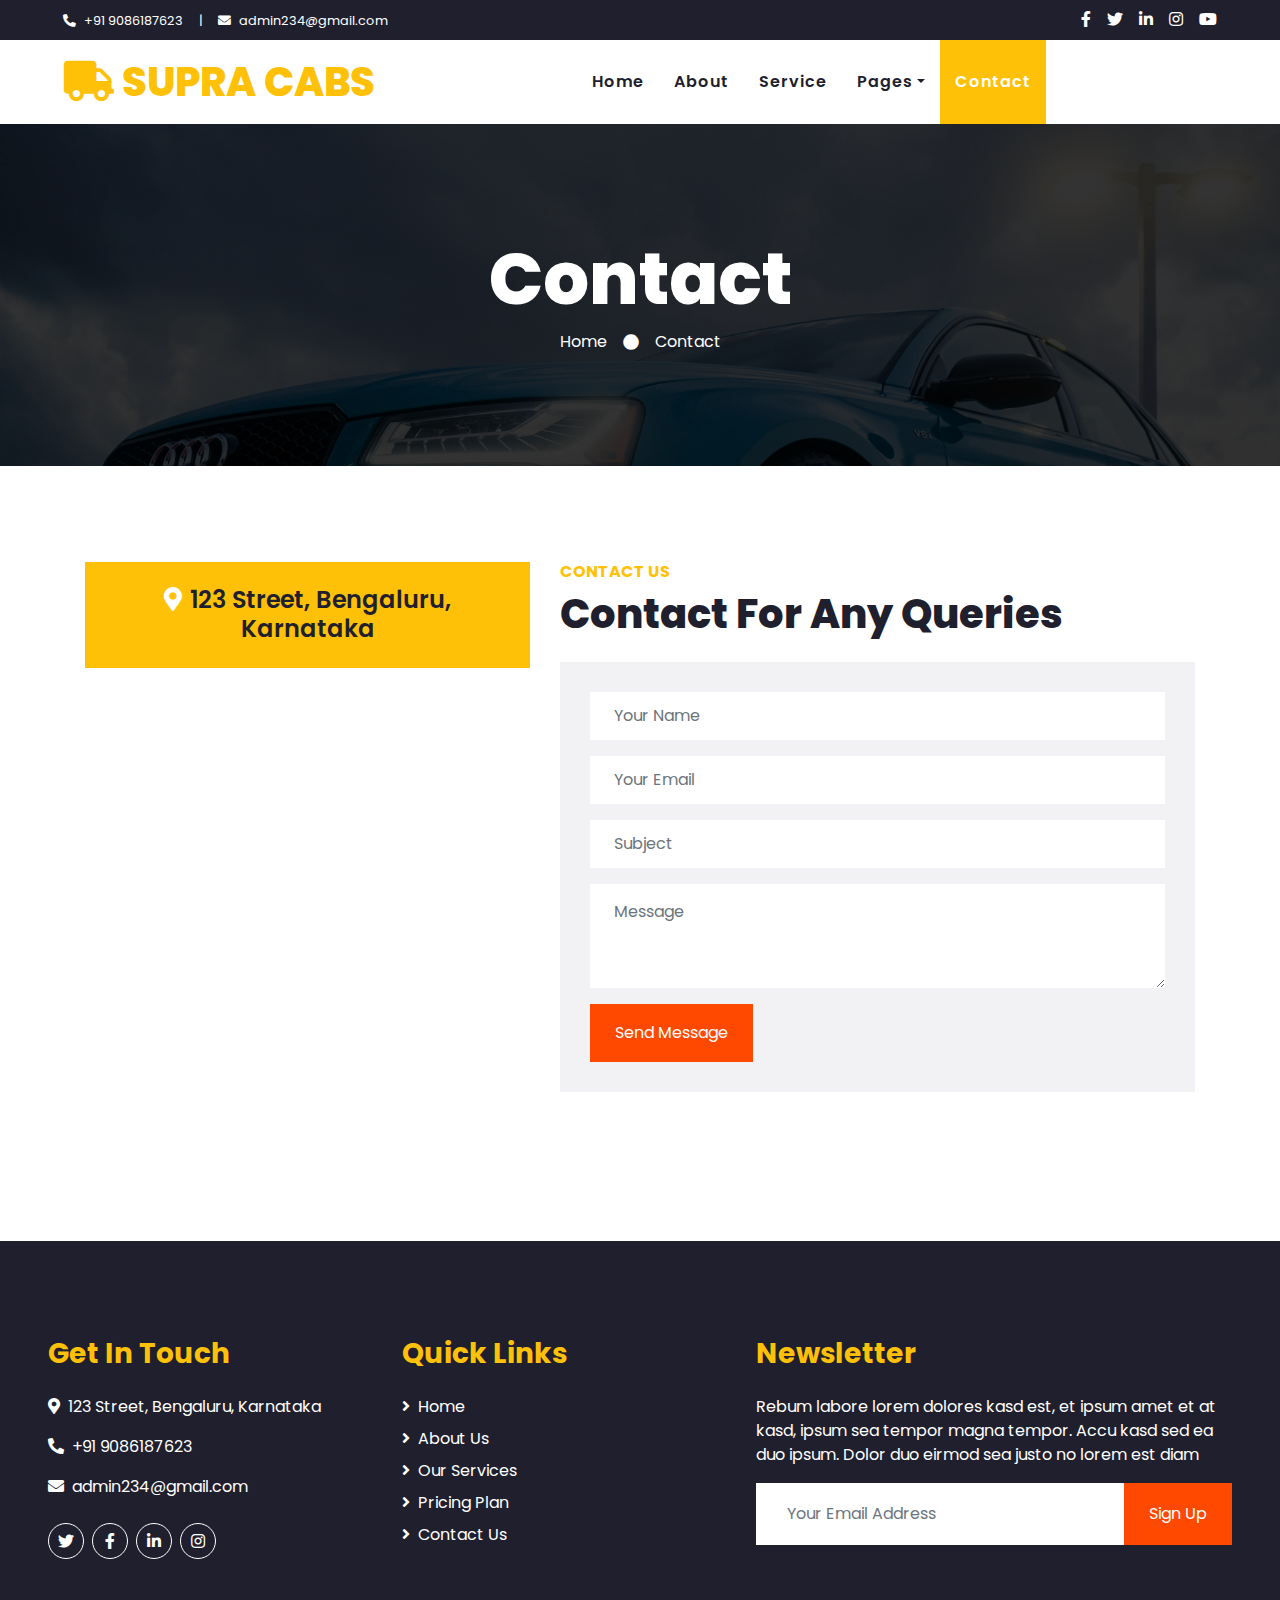
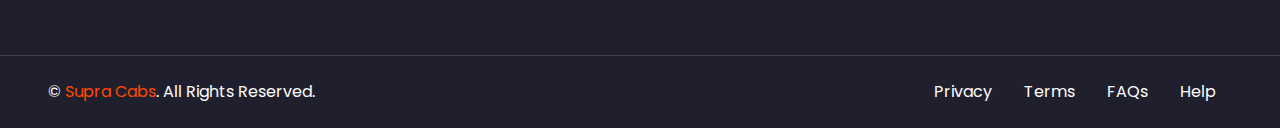
<file: logistics-company-website-template/contact.html>
<!DOCTYPE html>
<html lang="en">

<head>
    <meta charset="utf-8">
    <title>FASTER - Logistics Company Website Template</title>
    <meta content="width=device-width, initial-scale=1.0" name="viewport">
    <meta content="Free HTML Templates" name="keywords">
    <meta content="Free HTML Templates" name="description">

    <!-- Favicon -->
    <link href="img/favicon.ico" rel="icon">

    <!-- Google Web Fonts -->
    <link rel="preconnect" href="https://fonts.gstatic.com">
    <link href="https://fonts.googleapis.com/css2?family=Poppins:wght@100;200;300;400;500;600;700;800;900&display=swap" rel="stylesheet">

    <!-- Font Awesome -->
    <link href="https://cdnjs.cloudflare.com/ajax/libs/font-awesome/5.10.0/css/all.min.css" rel="stylesheet">

    <!-- Libraries Stylesheet -->
    <link href="lib/owlcarousel/assets/owl.carousel.min.css" rel="stylesheet">

    <!-- Customized Bootstrap Stylesheet -->
    <link href="css/style.css" rel="stylesheet">
</head>

<body>
    <!-- Topbar Start -->
    <div class="container-fluid bg-dark">
        <div class="row py-2 px-lg-5">
            <div class="col-lg-6 text-center text-lg-left mb-2 mb-lg-0">
                <div class="d-inline-flex align-items-center text-white">
                    <small><i class="fa fa-phone-alt mr-2"></i>+91 9086187623</small>
                    <small class="px-3">|</small>
                    <small><i class="fa fa-envelope mr-2"></i>admin234@gmail.com</small>
                </div>
            </div>
            <div class="col-lg-6 text-center text-lg-right">
                <div class="d-inline-flex align-items-center">
                    <a class="text-white px-2" href="">
                        <i class="fab fa-facebook-f"></i>
                    </a>
                    <a class="text-white px-2" href="">
                        <i class="fab fa-twitter"></i>
                    </a>
                    <a class="text-white px-2" href="">
                        <i class="fab fa-linkedin-in"></i>
                    </a>
                    <a class="text-white px-2" href="">
                        <i class="fab fa-instagram"></i>
                    </a>
                    <a class="text-white pl-2" href="">
                        <i class="fab fa-youtube"></i>
                    </a>
                </div>
            </div>
        </div>
    </div>
    <!-- Topbar End -->


    <!-- Navbar Start -->
    <div class="container-fluid p-0">
        <nav class="navbar navbar-expand-lg bg-light navbar-light py-3 py-lg-0 px-lg-5">
            <a href="index.html" class="navbar-brand ml-lg-3">
                <h1 class="m-0 display-5 text-uppercase text-primary"><i class="fa fa-truck mr-2"></i>SUPRA CABS</h1>
            </a>
            <button type="button" class="navbar-toggler" data-toggle="collapse" data-target="#navbarCollapse">
                <span class="navbar-toggler-icon"></span>
            </button>
            <div class="collapse navbar-collapse justify-content-between px-lg-3" id="navbarCollapse">
                <div class="navbar-nav m-auto py-0">
                    <a href="index.html" class="nav-item nav-link">Home</a>
                    <a href="about.html" class="nav-item nav-link">About</a>
                    <a href="service.html" class="nav-item nav-link">Service</a>
                    <!--<a href="price.html" class="nav-item nav-link">Price</a>-->
                    <div class="nav-item dropdown">
                        <a href="#" class="nav-link dropdown-toggle" data-toggle="dropdown">Pages</a>
                        <div class="dropdown-menu rounded-0 m-0">
                            <a href="blog.html" class="dropdown-item">Blog Grid</a>
                            <a href="single.html" class="dropdown-item">Blog Detail</a>
                        </div>
                    </div>
                    <a href="contact.html" class="nav-item nav-link active">Contact</a>
                </div>
                <!--<a href="" class="btn btn-primary py-2 px-4 d-none d-lg-block">Get A Quote</a>-->
            </div>
        </nav>
    </div>
    <!-- Navbar End -->


    <!-- Header Start -->
    <div class="jumbotron jumbotron-fluid mb-5">
        <div class="container text-center py-5">
            <h1 class="text-white display-3">Contact</h1>
            <div class="d-inline-flex align-items-center text-white">
                <p class="m-0"><a class="text-white" href="">Home</a></p>
                <i class="fa fa-circle px-3"></i>
                <p class="m-0">Contact</p>
            </div>
        </div>
    </div>
    <!-- Header End -->


    <!-- Contact Start -->
    <div class="container-fluid py-5">
        <div class="container">
            <div class="row">
                <div class="col-lg-5 pb-4 pb-lg-0">
                    <div class="bg-primary text-dark text-center p-4">
                        <h4 class="m-0"><i class="fa fa-map-marker-alt text-white mr-2"></i>123 Street, Bengaluru, Karnataka</h4>
                    </div>
                    <iframe style="width: 100%; height: 470px;"
                        src="https://www.google.com/maps/embed?pb=!1m18!1m12!1m3!1d3888.553285870577!2d77.57335907862492!3d12.93640775482495!2m3!1f0!2f0!3f0!3m2!1i1024!2i768!4f13.1!3m3!1m2!1s0x3bae15913a2f098d%3A0x907ec9166161d074!2zU3VyYW5hIENvbGxlZ2UgKOCyuOCzgeCysOCyvuCyqCDgspXgsr7gsrLgs4fgspzgs40pIE5lYXIgTWV0cm8gU3RhdGlvbg!5e0!3m2!1sen!2sin!4v1691051276469!5m2!1sen!2sin"
                        frameborder="0" style="border:0;" allowfullscreen="" aria-hidden="false" tabindex="0"></iframe>
                </div>
                <div class="col-lg-7">
                    <h6 class="text-primary text-uppercase font-weight-bold">Contact Us</h6>
                    <h1 class="mb-4">Contact For Any Queries</h1>
                    <div class="contact-form bg-secondary" style="padding: 30px;">
                        <div id="success"></div>
                        <form name="sentMessage" id="contactForm" novalidate="novalidate">
                            <div class="control-group">
                                <input type="text" class="form-control border-0 p-4" id="name" placeholder="Your Name"
                                    required="required" data-validation-required-message="Please enter your name" />
                                <p class="help-block text-danger"></p>
                            </div>
                            <div class="control-group">
                                <input type="email" class="form-control border-0 p-4" id="email" placeholder="Your Email"
                                    required="required" data-validation-required-message="Please enter your email" />
                                <p class="help-block text-danger"></p>
                            </div>
                            <div class="control-group">
                                <input type="text" class="form-control border-0 p-4" id="subject" placeholder="Subject"
                                    required="required" data-validation-required-message="Please enter a subject" />
                                <p class="help-block text-danger"></p>
                            </div>
                            <div class="control-group">
                                <textarea class="form-control border-0 py-3 px-4" rows="3" id="message" placeholder="Message"
                                    required="required"
                                    data-validation-required-message="Please enter your message"></textarea>
                                <p class="help-block text-danger"></p>
                            </div>
                            <div>
                                <button class="btn btn-primary py-3 px-4" type="submit" id="sendMessageButton">Send
                                    Message</button>
                            </div>
                        </form>
                    </div>
                </div>
            </div>
        </div>
    </div>
    <!-- Contact End -->


    <!-- Footer Start -->
    <div class="container-fluid bg-dark text-white mt-5 py-5 px-sm-3 px-md-5">
        <div class="row pt-5">
            <div class="col-lg-7 col-md-6">
                <div class="row">
                    <div class="col-md-6 mb-5">
                        <h3 class="text-primary mb-4">Get In Touch</h3>
                        <p><i class="fa fa-map-marker-alt mr-2"></i>123 Street, Bengaluru, Karnataka</p>
                        <p><i class="fa fa-phone-alt mr-2"></i>+91 9086187623</p>
                        <p><i class="fa fa-envelope mr-2"></i>admin234@gmail.com</p>
                        <div class="d-flex justify-content-start mt-4">
                            <a class="btn btn-outline-light btn-social mr-2" href="#"><i class="fab fa-twitter"></i></a>
                            <a class="btn btn-outline-light btn-social mr-2" href="#"><i class="fab fa-facebook-f"></i></a>
                            <a class="btn btn-outline-light btn-social mr-2" href="#"><i class="fab fa-linkedin-in"></i></a>
                            <a class="btn btn-outline-light btn-social" href="#"><i class="fab fa-instagram"></i></a>
                        </div>
                    </div>
                    <div class="col-md-6 mb-5">
                        <h3 class="text-primary mb-4">Quick Links</h3>
                        <div class="d-flex flex-column justify-content-start">
                            <a class="text-white mb-2" href="#"><i class="fa fa-angle-right mr-2"></i>Home</a>
                            <a class="text-white mb-2" href="#"><i class="fa fa-angle-right mr-2"></i>About Us</a>
                            <a class="text-white mb-2" href="#"><i class="fa fa-angle-right mr-2"></i>Our Services</a>
                            <a class="text-white mb-2" href="#"><i class="fa fa-angle-right mr-2"></i>Pricing Plan</a>
                            <a class="text-white" href="#"><i class="fa fa-angle-right mr-2"></i>Contact Us</a>
                        </div>
                    </div>
                </div>
            </div>
            <div class="col-lg-5 col-md-6 mb-5">
                <h3 class="text-primary mb-4">Newsletter</h3>
                <p>Rebum labore lorem dolores kasd est, et ipsum amet et at kasd, ipsum sea tempor magna tempor. Accu kasd sed ea duo ipsum. Dolor duo eirmod sea justo no lorem est diam</p>
                <div class="w-100">
                    <div class="input-group">
                        <input type="text" class="form-control border-light" style="padding: 30px;" placeholder="Your Email Address">
                        <div class="input-group-append">
                            <button class="btn btn-primary px-4">Sign Up</button>
                        </div>
                    </div>
                </div>
            </div>
        </div>
    </div>
    <div class="container-fluid bg-dark text-white border-top py-4 px-sm-3 px-md-5" style="border-color: #3E3E4E !important;">
        <div class="row">
            <div class="col-lg-6 text-center text-md-left mb-3 mb-md-0">
                <p class="m-0 text-white">&copy; <a href="#">Supra Cabs</a>. All Rights Reserved. 
				
				<!--/*** This template is free as long as you keep the footer author’s credit link/attribution link/backlink. If you'd like to use the template without the footer author’s credit link/attribution link/backlink, you can purchase the Credit Removal License from "https://htmlcodex.com/credit-removal". Thank you for your support. ***/-->
				<!--Designed by <a href="https://htmlcodex.com">HTML Codex--></a>
                </p>
            </div>
            <div class="col-lg-6 text-center text-md-right">
                <ul class="nav d-inline-flex">
                    <li class="nav-item">
                        <a class="nav-link text-white py-0" href="#">Privacy</a>
                    </li>
                    <li class="nav-item">
                        <a class="nav-link text-white py-0" href="#">Terms</a>
                    </li>
                    <li class="nav-item">
                        <a class="nav-link text-white py-0" href="#">FAQs</a>
                    </li>
                    <li class="nav-item">
                        <a class="nav-link text-white py-0" href="#">Help</a>
                    </li>
                </ul>
            </div>
        </div>
    </div>
    <!-- Footer End -->


    <!-- Back to Top -->
    <a href="#" class="btn btn-lg btn-primary back-to-top"><i class="fa fa-angle-double-up"></i></a>


    <!-- JavaScript Libraries -->
    <script src="https://code.jquery.com/jquery-3.4.1.min.js"></script>
    <script src="https://stackpath.bootstrapcdn.com/bootstrap/4.4.1/js/bootstrap.bundle.min.js"></script>
    <script src="lib/easing/easing.min.js"></script>
    <script src="lib/waypoints/waypoints.min.js"></script>
    <script src="lib/counterup/counterup.min.js"></script>
    <script src="lib/owlcarousel/owl.carousel.min.js"></script>

    <!-- Contact Javascript File -->
    <script src="mail/jqBootstrapValidation.min.js"></script>
    <script src="mail/contact.js"></script>

    <!-- Template Javascript -->
    <script src="js/main.js"></script>
</body>

</html>
</file>
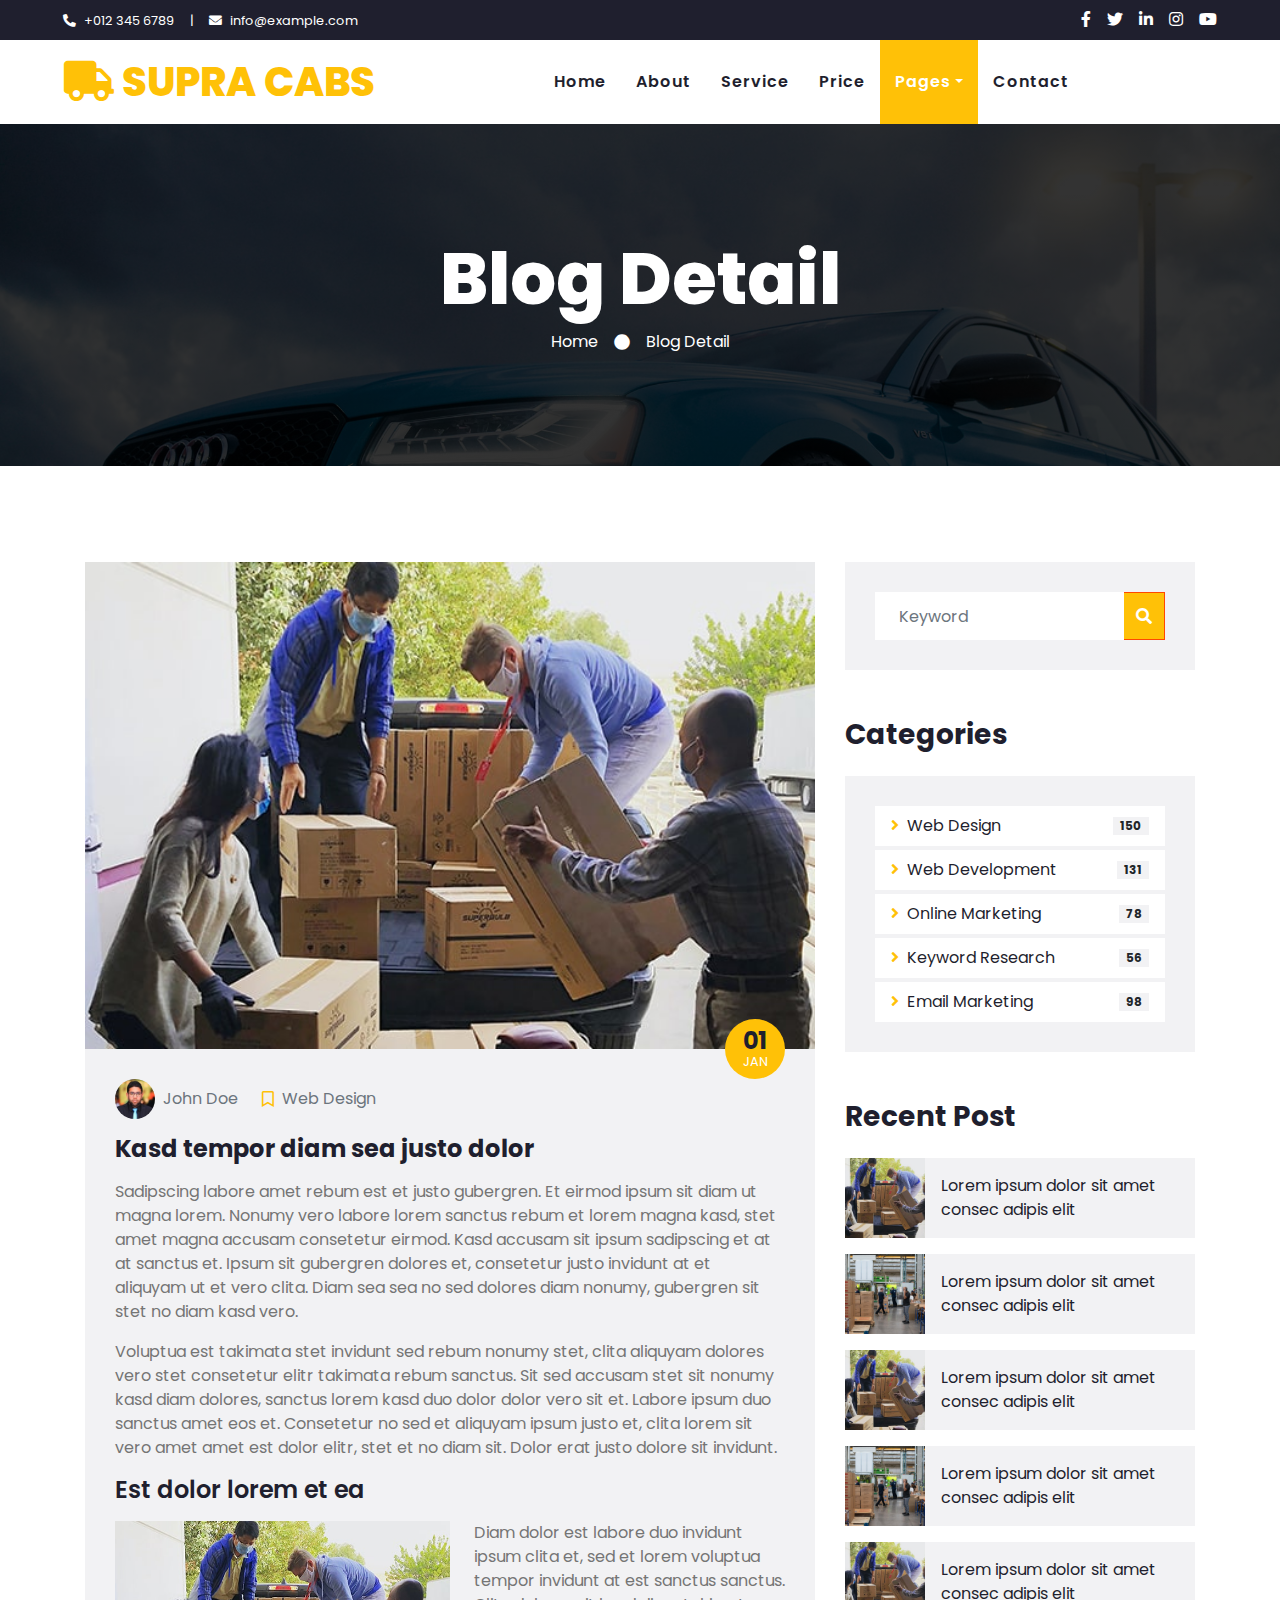
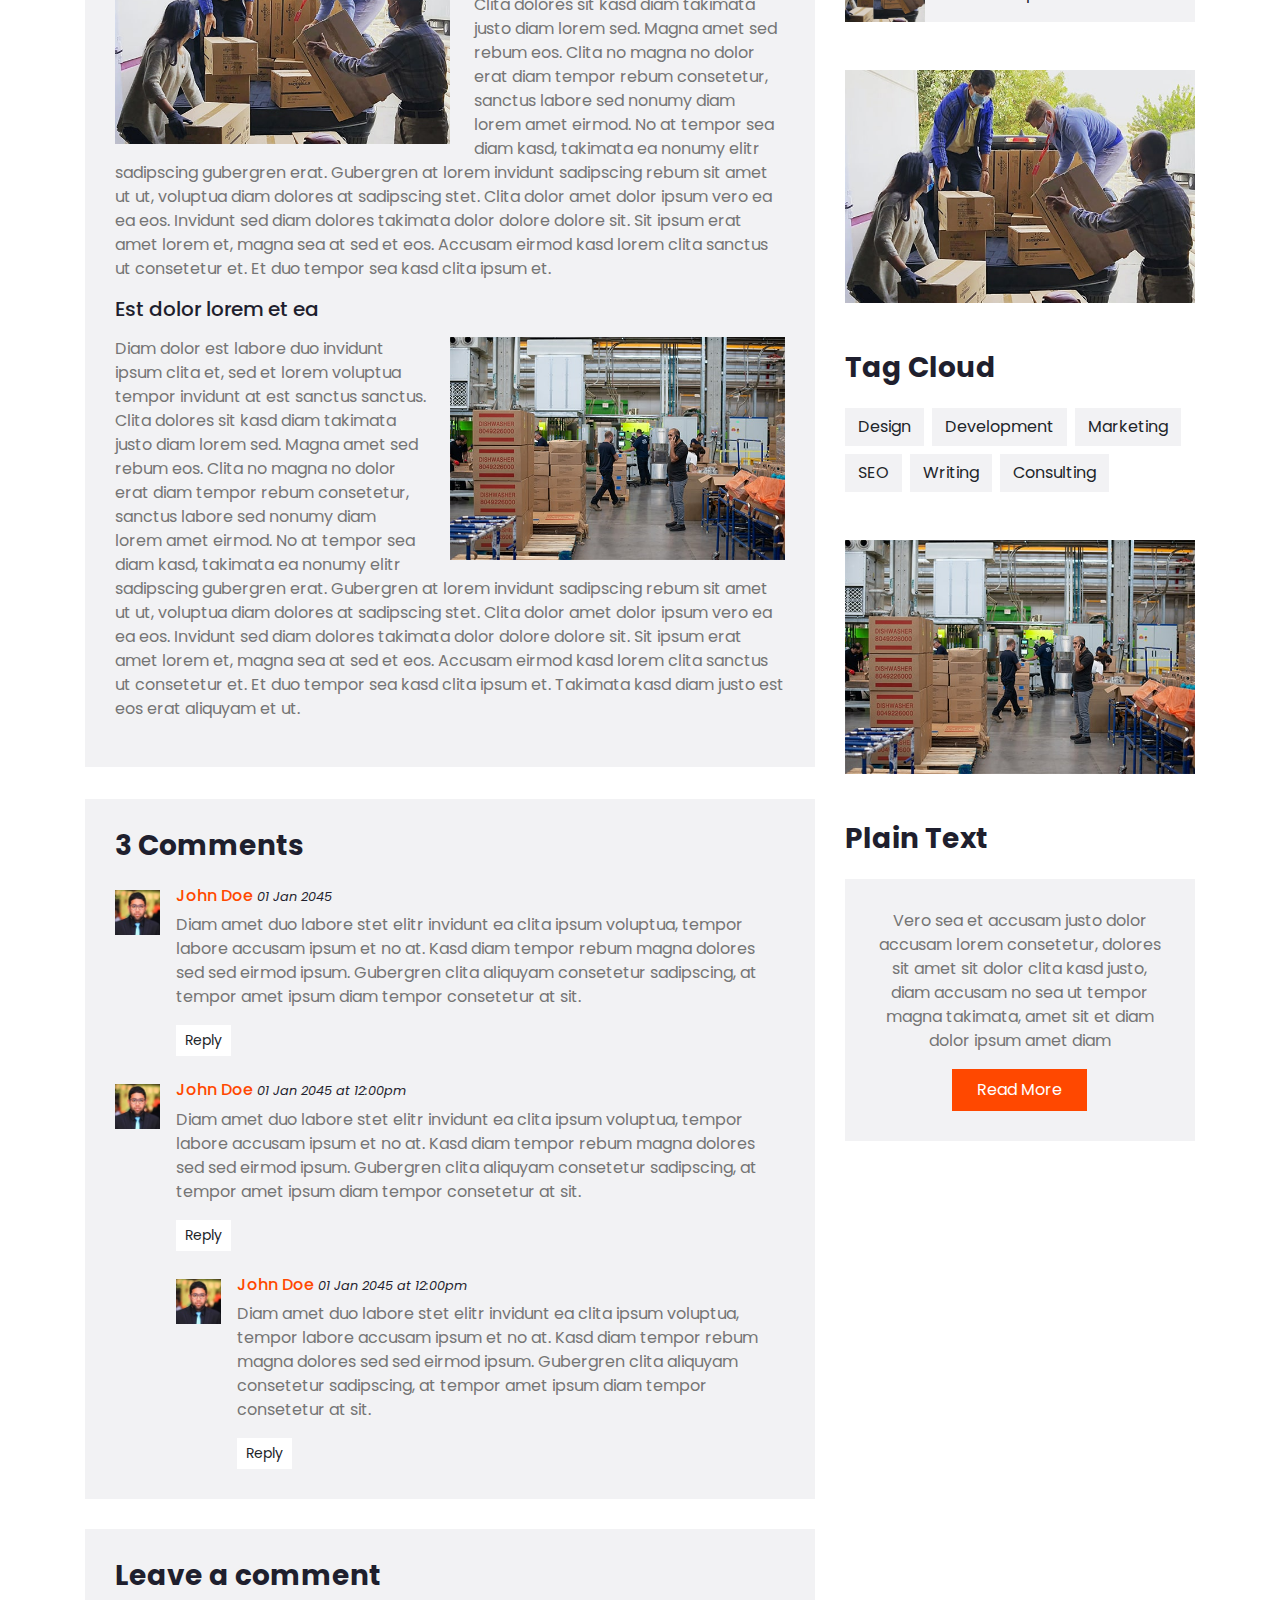
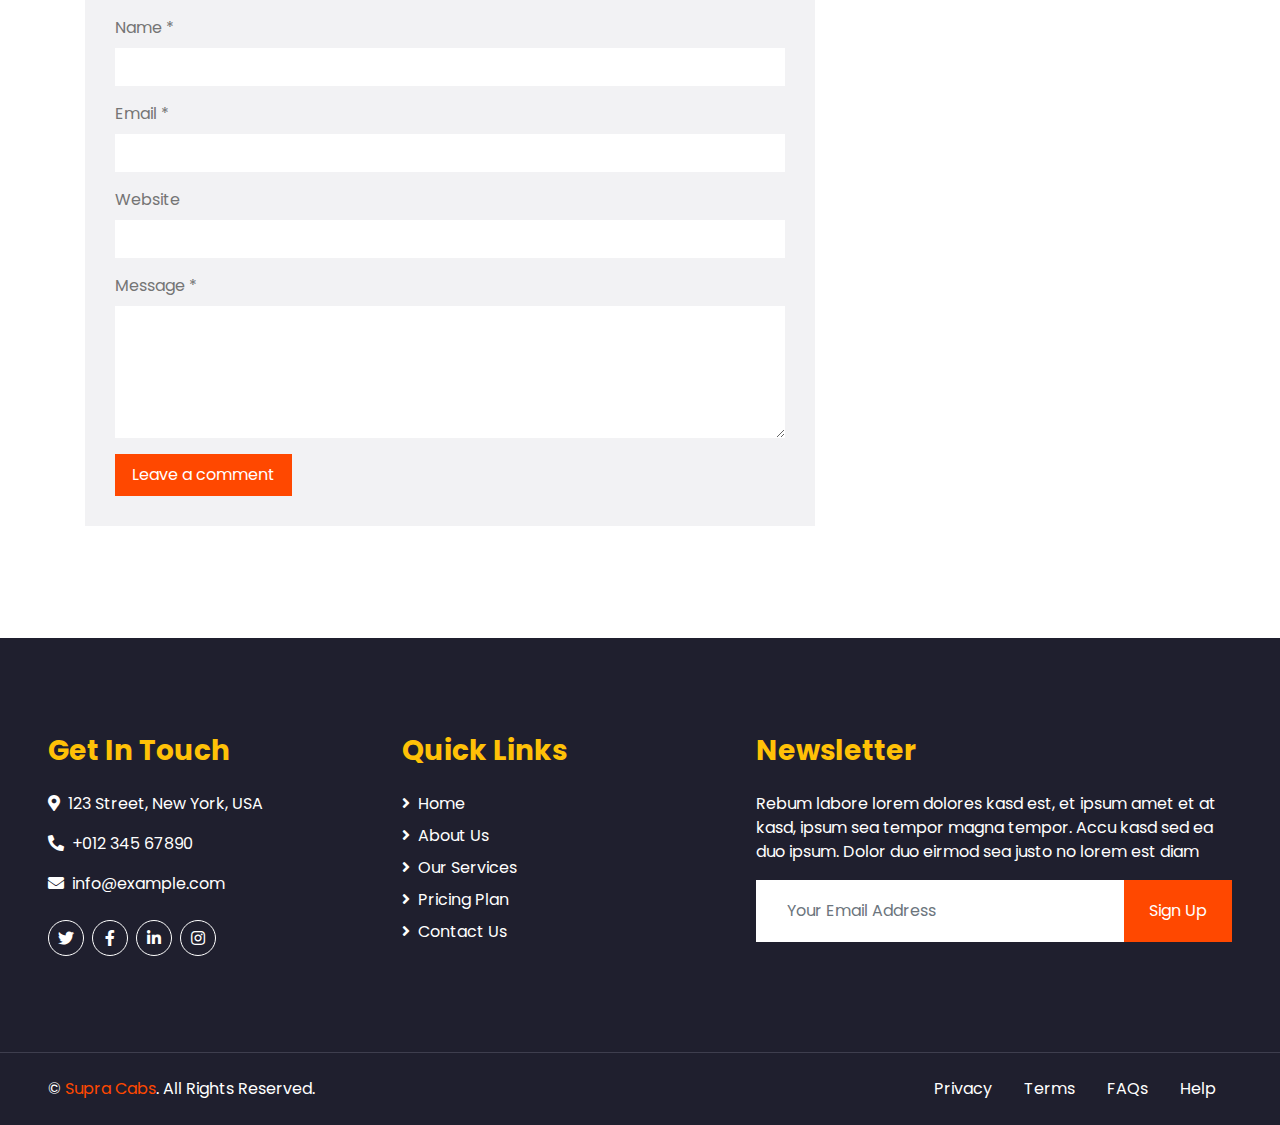
<file: logistics-company-website-template/single.html>
<!DOCTYPE html>
<html lang="en">

<head>
    <meta charset="utf-8">
    <title>Supra Cabs - Cab Booking</title>
    <meta content="width=device-width, initial-scale=1.0" name="viewport">
    <meta content="Free HTML Templates" name="keywords">
    <meta content="Free HTML Templates" name="description">

    <!-- Favicon -->
    <link href="img/favicon.ico" rel="icon">

    <!-- Google Web Fonts -->
    <link rel="preconnect" href="https://fonts.gstatic.com">
    <link href="https://fonts.googleapis.com/css2?family=Poppins:wght@100;200;300;400;500;600;700;800;900&display=swap" rel="stylesheet">

    <!-- Font Awesome -->
    <link href="https://cdnjs.cloudflare.com/ajax/libs/font-awesome/5.10.0/css/all.min.css" rel="stylesheet">

    <!-- Libraries Stylesheet -->
    <link href="lib/owlcarousel/assets/owl.carousel.min.css" rel="stylesheet">

    <!-- Customized Bootstrap Stylesheet -->
    <link href="css/style.css" rel="stylesheet">
</head>

<body>
    <!-- Topbar Start -->
    <div class="container-fluid bg-dark">
        <div class="row py-2 px-lg-5">
            <div class="col-lg-6 text-center text-lg-left mb-2 mb-lg-0">
                <div class="d-inline-flex align-items-center text-white">
                    <small><i class="fa fa-phone-alt mr-2"></i>+012 345 6789</small>
                    <small class="px-3">|</small>
                    <small><i class="fa fa-envelope mr-2"></i>info@example.com</small>
                </div>
            </div>
            <div class="col-lg-6 text-center text-lg-right">
                <div class="d-inline-flex align-items-center">
                    <a class="text-white px-2" href="">
                        <i class="fab fa-facebook-f"></i>
                    </a>
                    <a class="text-white px-2" href="">
                        <i class="fab fa-twitter"></i>
                    </a>
                    <a class="text-white px-2" href="">
                        <i class="fab fa-linkedin-in"></i>
                    </a>
                    <a class="text-white px-2" href="">
                        <i class="fab fa-instagram"></i>
                    </a>
                    <a class="text-white pl-2" href="">
                        <i class="fab fa-youtube"></i>
                    </a>
                </div>
            </div>
        </div>
    </div>
    <!-- Topbar End -->


    <!-- Navbar Start -->
    <div class="container-fluid p-0">
        <nav class="navbar navbar-expand-lg bg-light navbar-light py-3 py-lg-0 px-lg-5">
            <a href="index.html" class="navbar-brand ml-lg-3">
                <h1 class="m-0 display-5 text-uppercase text-primary"><i class="fa fa-truck mr-2"></i>Supra Cabs</h1>
            </a>
            <button type="button" class="navbar-toggler" data-toggle="collapse" data-target="#navbarCollapse">
                <span class="navbar-toggler-icon"></span>
            </button>
            <div class="collapse navbar-collapse justify-content-between px-lg-3" id="navbarCollapse">
                <div class="navbar-nav m-auto py-0">
                    <a href="index.html" class="nav-item nav-link">Home</a>
                    <a href="about.html" class="nav-item nav-link">About</a>
                    <a href="service.html" class="nav-item nav-link">Service</a>
                    <a href="price.html" class="nav-item nav-link">Price</a>
                    <div class="nav-item dropdown">
                        <a href="#" class="nav-link dropdown-toggle active" data-toggle="dropdown">Pages</a>
                        <div class="dropdown-menu rounded-0 m-0">
                            <a href="blog.html" class="dropdown-item">Blog Grid</a>
                            <a href="single.html" class="dropdown-item active">Blog Detail</a>
                        </div>
                    </div>
                    <a href="contact.html" class="nav-item nav-link">Contact</a>
                </div>
                <!--<a href="" class="btn btn-primary py-2 px-4 d-none d-lg-block">Get A Quote</a>-->
            </div>
        </nav>
    </div>
    <!-- Navbar End -->


    <!-- Header Start -->
    <div class="jumbotron jumbotron-fluid mb-5">
        <div class="container text-center py-5">
            <h1 class="text-white display-3">Blog Detail</h1>
            <div class="d-inline-flex align-items-center text-white">
                <p class="m-0"><a class="text-white" href="">Home</a></p>
                <i class="fa fa-circle px-3"></i>
                <p class="m-0">Blog Detail</p>
            </div>
        </div>
    </div>
    <!-- Header End -->


    <!-- Blog Start -->
    <div class="container py-5">
        <div class="row">
            <div class="col-lg-8">
                <!-- Blog Detail Start -->
                <div class="pb-3">
                    <div class="position-relative">
                        <img class="img-fluid w-100" src="img/blog-1.jpg" alt="">
                        <div class="position-absolute bg-primary d-flex flex-column align-items-center justify-content-center rounded-circle"
                            style="width: 60px; height: 60px; bottom: -30px; right: 30px;">
                            <h4 class="font-weight-bold mb-n1">01</h4>
                            <small class="text-white text-uppercase">Jan</small>
                        </div>
                    </div>
                    <div class="bg-secondary mb-3" style="padding: 30px;">
                        <div class="d-flex mb-3">
                            <div class="d-flex align-items-center">
                                <img class="rounded-circle" style="width: 40px; height: 40px;" src="img/user.jpg" alt="">
                                <a class="text-muted ml-2" href="">John Doe</a>
                            </div>
                            <div class="d-flex align-items-center ml-4">
                                <i class="far fa-bookmark text-primary"></i>
                                <a class="text-muted ml-2" href="">Web Design</a>
                            </div>
                        </div>
                        <h4 class="font-weight-bold mb-3">Kasd tempor diam sea justo dolor</h4>
                        <p>Sadipscing labore amet rebum est et justo gubergren. Et eirmod ipsum sit diam ut
                            magna lorem. Nonumy vero labore lorem sanctus rebum et lorem magna kasd, stet
                            amet magna accusam consetetur eirmod. Kasd accusam sit ipsum sadipscing et at at
                            sanctus et. Ipsum sit gubergren dolores et, consetetur justo invidunt at et
                            aliquyam ut et vero clita. Diam sea sea no sed dolores diam nonumy, gubergren
                            sit stet no diam kasd vero.</p>
                        <p>Voluptua est takimata stet invidunt sed rebum nonumy stet, clita aliquyam dolores
                            vero stet consetetur elitr takimata rebum sanctus. Sit sed accusam stet sit
                            nonumy kasd diam dolores, sanctus lorem kasd duo dolor dolor vero sit et. Labore
                            ipsum duo sanctus amet eos et. Consetetur no sed et aliquyam ipsum justo et,
                            clita lorem sit vero amet amet est dolor elitr, stet et no diam sit. Dolor erat
                            justo dolore sit invidunt.</p>
                        <h4 class="mb-3">Est dolor lorem et ea</h4>
                        <img class="img-fluid w-50 float-left mr-4 mb-2" src="img/blog-1.jpg">
                        <p>Diam dolor est labore duo invidunt ipsum clita et, sed et lorem voluptua tempor
                            invidunt at est sanctus sanctus. Clita dolores sit kasd diam takimata justo diam
                            lorem sed. Magna amet sed rebum eos. Clita no magna no dolor erat diam tempor
                            rebum consetetur, sanctus labore sed nonumy diam lorem amet eirmod. No at tempor
                            sea diam kasd, takimata ea nonumy elitr sadipscing gubergren erat. Gubergren at
                            lorem invidunt sadipscing rebum sit amet ut ut, voluptua diam dolores at
                            sadipscing stet. Clita dolor amet dolor ipsum vero ea ea eos. Invidunt sed diam
                            dolores takimata dolor dolore dolore sit. Sit ipsum erat amet lorem et, magna
                            sea at sed et eos. Accusam eirmod kasd lorem clita sanctus ut consetetur et. Et
                            duo tempor sea kasd clita ipsum et.</p>
                        <h5 class="mb-3">Est dolor lorem et ea</h5>
                        <img class="img-fluid w-50 float-right ml-4 mb-2" src="img/blog-2.jpg">
                        <p>Diam dolor est labore duo invidunt ipsum clita et, sed et lorem voluptua tempor
                            invidunt at est sanctus sanctus. Clita dolores sit kasd diam takimata justo diam
                            lorem sed. Magna amet sed rebum eos. Clita no magna no dolor erat diam tempor
                            rebum consetetur, sanctus labore sed nonumy diam lorem amet eirmod. No at tempor
                            sea diam kasd, takimata ea nonumy elitr sadipscing gubergren erat. Gubergren at
                            lorem invidunt sadipscing rebum sit amet ut ut, voluptua diam dolores at
                            sadipscing stet. Clita dolor amet dolor ipsum vero ea ea eos. Invidunt sed diam
                            dolores takimata dolor dolore dolore sit. Sit ipsum erat amet lorem et, magna
                            sea at sed et eos. Accusam eirmod kasd lorem clita sanctus ut consetetur et. Et
                            duo tempor sea kasd clita ipsum et. Takimata kasd diam justo est eos erat
                            aliquyam et ut.</p>
                    </div>
                </div>
                <!-- Blog Detail End -->

                <!-- Comment List Start -->
                <div class="bg-secondary" style="padding: 30px; margin-bottom: 30px;">
                    <h3 class="mb-4">3 Comments</h3>
                    <div class="media mb-4">
                        <img src="img/user.jpg" alt="Image" class="img-fluid mr-3 mt-1" style="width: 45px;">
                        <div class="media-body">
                            <h6><a href="">John Doe</a> <small><i>01 Jan 2045</i></small></h6>
                            <p>Diam amet duo labore stet elitr invidunt ea clita ipsum voluptua, tempor labore
                                accusam ipsum et no at. Kasd diam tempor rebum magna dolores sed sed eirmod ipsum.
                                Gubergren clita aliquyam consetetur sadipscing, at tempor amet ipsum diam tempor
                                consetetur at sit.</p>
                            <button class="btn btn-sm btn-light">Reply</button>
                        </div>
                    </div>
                    <div class="media">
                        <img src="img/user.jpg" alt="Image" class="img-fluid mr-3 mt-1" style="width: 45px;">
                        <div class="media-body">
                            <h6><a href="">John Doe</a> <small><i>01 Jan 2045 at 12:00pm</i></small></h6>
                            <p>Diam amet duo labore stet elitr invidunt ea clita ipsum voluptua, tempor labore
                                accusam ipsum et no at. Kasd diam tempor rebum magna dolores sed sed eirmod ipsum.
                                Gubergren clita aliquyam consetetur sadipscing, at tempor amet ipsum diam tempor
                                consetetur at sit.</p>
                            <button class="btn btn-sm btn-light">Reply</button>
                            <div class="media mt-4">
                                <img src="img/user.jpg" alt="Image" class="img-fluid mr-3 mt-1"
                                    style="width: 45px;">
                                <div class="media-body">
                                    <h6><a href="">John Doe</a> <small><i>01 Jan 2045 at 12:00pm</i></small></h6>
                                    <p>Diam amet duo labore stet elitr invidunt ea clita ipsum voluptua, tempor
                                        labore accusam ipsum et no at. Kasd diam tempor rebum magna dolores sed sed
                                        eirmod ipsum. Gubergren clita aliquyam consetetur sadipscing, at tempor amet
                                        ipsum diam tempor consetetur at sit.</p>
                                    <button class="btn btn-sm btn-light">Reply</button>
                                </div>
                            </div>
                        </div>
                    </div>
                </div>
                <!-- Comment List End -->

                <!-- Comment Form Start -->
                <div class="bg-secondary mb-3" style="padding: 30px;">
                    <h3 class="mb-4">Leave a comment</h3>
                    <form>
                        <div class="form-group">
                            <label for="name">Name *</label>
                            <input type="text" class="form-control border-0" id="name">
                        </div>
                        <div class="form-group">
                            <label for="email">Email *</label>
                            <input type="email" class="form-control border-0" id="email">
                        </div>
                        <div class="form-group">
                            <label for="website">Website</label>
                            <input type="url" class="form-control border-0" id="website">
                        </div>

                        <div class="form-group">
                            <label for="message">Message *</label>
                            <textarea id="message" cols="30" rows="5" class="form-control border-0"></textarea>
                        </div>
                        <div class="form-group mb-0">
                            <input type="submit" value="Leave a comment"
                                class="btn btn-primary font-weight-semi-bold py-2 px-3">
                        </div>
                    </form>
                </div>
                <!-- Comment Form End -->
            </div>

            <!-- Sidebar Start -->
            <div class="col-lg-4 mt-5 mt-lg-0">
                <!-- Search Form Start -->
                <div class="mb-5">
                    <div class="bg-secondary" style="padding: 30px;">
                        <div class="input-group">
                            <input type="text" class="form-control border-0 p-4" placeholder="Keyword">
                            <div class="input-group-append">
                                <span class="input-group-text bg-primary border-primary text-white"><i
                                        class="fa fa-search"></i></span>
                            </div>
                        </div>
                    </div>
                </div>
                <!-- Search Form End -->

                <!-- Category Start -->
                <div class="mb-5">
                    <h3 class="mb-4">Categories</h3>
                    <div class="bg-secondary" style="padding: 30px;">
                        <ul class="list-inline m-0">
                            <li class="mb-1 py-2 px-3 bg-light d-flex justify-content-between align-items-center">
                                <a class="text-dark" href="#"><i class="fa fa-angle-right text-primary mr-2"></i>Web Design</a>
                                <span class="badge badge-secondary badge-pill">150</span>
                            </li>
                            <li class="mb-1 py-2 px-3 bg-light d-flex justify-content-between align-items-center">
                                <a class="text-dark" href="#"><i class="fa fa-angle-right text-primary mr-2"></i>Web Development</a>
                                <span class="badge badge-secondary badge-pill">131</span>
                            </li>
                            <li class="mb-1 py-2 px-3 bg-light d-flex justify-content-between align-items-center">
                                <a class="text-dark" href="#"><i class="fa fa-angle-right text-primary mr-2"></i>Online Marketing</a>
                                <span class="badge badge-secondary badge-pill">78</span>
                            </li>
                            <li class="mb-1 py-2 px-3 bg-light d-flex justify-content-between align-items-center">
                                <a class="text-dark" href="#"><i class="fa fa-angle-right text-primary mr-2"></i>Keyword Research</a>
                                <span class="badge badge-secondary badge-pill">56</span>
                            </li>
                            <li class="py-2 px-3 bg-light d-flex justify-content-between align-items-center">
                                <a class="text-dark" href="#"><i class="fa fa-angle-right text-primary mr-2"></i>Email Marketing</a>
                                <span class="badge badge-secondary badge-pill">98</span>
                            </li>
                        </ul>
                    </div>
                </div>
                <!-- Category End -->

                <!-- Recent Post Start -->
                <div class="mb-5">
                    <h3 class="mb-4">Recent Post</h3>
                    <div class="d-flex mb-3">
                        <img class="img-fluid" src="img/blog-1.jpg" style="width: 80px; height: 80px; object-fit: cover;" alt="">
                        <a href="" class="d-flex align-items-center bg-secondary text-dark text-decoration-none px-3" style="height: 80px;">
                            Lorem ipsum dolor sit amet consec adipis elit
                        </a>
                    </div>
                    <div class="d-flex mb-3">
                        <img class="img-fluid" src="img/blog-2.jpg" style="width: 80px; height: 80px; object-fit: cover;" alt="">
                        <a href="" class="d-flex align-items-center bg-secondary text-dark text-decoration-none px-3" style="height: 80px;">
                            Lorem ipsum dolor sit amet consec adipis elit
                        </a>
                    </div>
                    <div class="d-flex mb-3">
                        <img class="img-fluid" src="img/blog-1.jpg" style="width: 80px; height: 80px; object-fit: cover;" alt="">
                        <a href="" class="d-flex align-items-center bg-secondary text-dark text-decoration-none px-3" style="height: 80px;">
                            Lorem ipsum dolor sit amet consec adipis elit
                        </a>
                    </div>
                    <div class="d-flex mb-3">
                        <img class="img-fluid" src="img/blog-2.jpg" style="width: 80px; height: 80px; object-fit: cover;" alt="">
                        <a href="" class="d-flex align-items-center bg-secondary text-dark text-decoration-none px-3" style="height: 80px;">
                            Lorem ipsum dolor sit amet consec adipis elit
                        </a>
                    </div>
                    <div class="d-flex mb-3">
                        <img class="img-fluid" src="img/blog-1.jpg" style="width: 80px; height: 80px; object-fit: cover;" alt="">
                        <a href="" class="d-flex align-items-center bg-secondary text-dark text-decoration-none px-3" style="height: 80px;">
                            Lorem ipsum dolor sit amet consec adipis elit
                        </a>
                    </div>
                </div>
                <!-- Recent Post End -->

                <!-- Image Start -->
                <div class="mb-5">
                    <img src="img/blog-1.jpg" alt="" class="img-fluid">
                </div>
                <!-- Image End -->

                <!-- Tags Start -->
                <div class="mb-5">
                    <h3 class="mb-4">Tag Cloud</h3>
                    <div class="d-flex flex-wrap m-n1">
                        <a href="" class="btn btn-secondary m-1">Design</a>
                        <a href="" class="btn btn-secondary m-1">Development</a>
                        <a href="" class="btn btn-secondary m-1">Marketing</a>
                        <a href="" class="btn btn-secondary m-1">SEO</a>
                        <a href="" class="btn btn-secondary m-1">Writing</a>
                        <a href="" class="btn btn-secondary m-1">Consulting</a>
                    </div>
                </div>
                <!-- Tags End -->

                <!-- Image Start -->
                <div class="mb-5">
                    <img src="img/blog-2.jpg" alt="" class="img-fluid">
                </div>
                <!-- Image End -->

                <!-- Plain Text Start -->
                <div>
                    <h3 class="mb-4">Plain Text</h3>
                    <div class="bg-secondary text-center" style="padding: 30px;">
                        <p>Vero sea et accusam justo dolor accusam lorem consetetur, dolores sit amet sit dolor clita kasd justo, diam accusam no sea ut tempor magna takimata, amet sit et diam dolor ipsum amet diam</p>
                        <a href="" class="btn btn-primary py-2 px-4">Read More</a>
                    </div>
                </div>
                <!-- Plain Text End -->
            </div>
            <!-- Sidebar End -->
        </div>
    </div>
    <!-- Blog End -->


    <!-- Footer Start -->
    <div class="container-fluid bg-dark text-white mt-5 py-5 px-sm-3 px-md-5">
        <div class="row pt-5">
            <div class="col-lg-7 col-md-6">
                <div class="row">
                    <div class="col-md-6 mb-5">
                        <h3 class="text-primary mb-4">Get In Touch</h3>
                        <p><i class="fa fa-map-marker-alt mr-2"></i>123 Street, New York, USA</p>
                        <p><i class="fa fa-phone-alt mr-2"></i>+012 345 67890</p>
                        <p><i class="fa fa-envelope mr-2"></i>info@example.com</p>
                        <div class="d-flex justify-content-start mt-4">
                            <a class="btn btn-outline-light btn-social mr-2" href="#"><i class="fab fa-twitter"></i></a>
                            <a class="btn btn-outline-light btn-social mr-2" href="#"><i class="fab fa-facebook-f"></i></a>
                            <a class="btn btn-outline-light btn-social mr-2" href="#"><i class="fab fa-linkedin-in"></i></a>
                            <a class="btn btn-outline-light btn-social" href="#"><i class="fab fa-instagram"></i></a>
                        </div>
                    </div>
                    <div class="col-md-6 mb-5">
                        <h3 class="text-primary mb-4">Quick Links</h3>
                        <div class="d-flex flex-column justify-content-start">
                            <a class="text-white mb-2" href="#"><i class="fa fa-angle-right mr-2"></i>Home</a>
                            <a class="text-white mb-2" href="#"><i class="fa fa-angle-right mr-2"></i>About Us</a>
                            <a class="text-white mb-2" href="#"><i class="fa fa-angle-right mr-2"></i>Our Services</a>
                            <a class="text-white mb-2" href="#"><i class="fa fa-angle-right mr-2"></i>Pricing Plan</a>
                            <a class="text-white" href="#"><i class="fa fa-angle-right mr-2"></i>Contact Us</a>
                        </div>
                    </div>
                </div>
            </div>
            <div class="col-lg-5 col-md-6 mb-5">
                <h3 class="text-primary mb-4">Newsletter</h3>
                <p>Rebum labore lorem dolores kasd est, et ipsum amet et at kasd, ipsum sea tempor magna tempor. Accu kasd sed ea duo ipsum. Dolor duo eirmod sea justo no lorem est diam</p>
                <div class="w-100">
                    <div class="input-group">
                        <input type="text" class="form-control border-light" style="padding: 30px;" placeholder="Your Email Address">
                        <div class="input-group-append">
                            <button class="btn btn-primary px-4">Sign Up</button>
                        </div>
                    </div>
                </div>
            </div>
        </div>
    </div>
    <div class="container-fluid bg-dark text-white border-top py-4 px-sm-3 px-md-5" style="border-color: #3E3E4E !important;">
        <div class="row">
            <div class="col-lg-6 text-center text-md-left mb-3 mb-md-0">
                <p class="m-0 text-white">&copy; <a href="#">Supra Cabs</a>. All Rights Reserved. 
				
				<!--/*** This template is free as long as you keep the footer author’s credit link/attribution link/backlink. If you'd like to use the template without the footer author’s credit link/attribution link/backlink, you can purchase the Credit Removal License from "https://htmlcodex.com/credit-removal". Thank you for your support. ***/-->
				<!--Designed by <a href="https://htmlcodex.com">HTML Codex--></a>
                </p>
            </div>
            <div class="col-lg-6 text-center text-md-right">
                <ul class="nav d-inline-flex">
                    <li class="nav-item">
                        <a class="nav-link text-white py-0" href="#">Privacy</a>
                    </li>
                    <li class="nav-item">
                        <a class="nav-link text-white py-0" href="#">Terms</a>
                    </li>
                    <li class="nav-item">
                        <a class="nav-link text-white py-0" href="#">FAQs</a>
                    </li>
                    <li class="nav-item">
                        <a class="nav-link text-white py-0" href="#">Help</a>
                    </li>
                </ul>
            </div>
        </div>
    </div>
    <!-- Footer End -->


    <!-- Back to Top -->
    <a href="#" class="btn btn-lg btn-primary back-to-top"><i class="fa fa-angle-double-up"></i></a>


    <!-- JavaScript Libraries -->
    <script src="https://code.jquery.com/jquery-3.4.1.min.js"></script>
    <script src="https://stackpath.bootstrapcdn.com/bootstrap/4.4.1/js/bootstrap.bundle.min.js"></script>
    <script src="lib/easing/easing.min.js"></script>
    <script src="lib/waypoints/waypoints.min.js"></script>
    <script src="lib/counterup/counterup.min.js"></script>
    <script src="lib/owlcarousel/owl.carousel.min.js"></script>

    <!-- Contact Javascript File -->
    <script src="mail/jqBootstrapValidation.min.js"></script>
    <script src="mail/contact.js"></script>

    <!-- Template Javascript -->
    <script src="js/main.js"></script>
</body>

</html>
</file>
<file: logistics-company-website-template/css/style.css>
/******* Bootstrap Theming ********/
/*!
 * Bootstrap v4.5.3 (https://getbootstrap.com/)
 * Copyright 2011-2020 The Bootstrap Authors
 * Copyright 2011-2020 Twitter, Inc.
 * Licensed under MIT (https://github.com/twbs/bootstrap/blob/main/LICENSE)
 */
:root {
  --blue: #007bff;
  --indigo: #6610f2;
  --purple: #6f42c1;
  --pink: #e83e8c;
  --red: #dc3545;
  --orange: #fd7e14;
  --yellow: #ffc107;
  --green: #28a745;
  --teal: #20c997;
  --cyan: #17a2b8;
  --white: #fff;
  --gray: #6c757d;
  --gray-dark: #343a40;
  --primary: #FFC107;
  --secondary: #F2F2F4;
  --success: #28a745;
  --info: #17a2b8;
  --warning: #ffc107;
  --danger: #dc3545;
  --light: #FFFFFF;
  --dark: #1F1F2E;
  --breakpoint-xs: 0;
  --breakpoint-sm: 576px;
  --breakpoint-md: 768px;
  --breakpoint-lg: 992px;
  --breakpoint-xl: 1200px;
  --font-family-sans-serif: "Poppins", sans-serif;
  --font-family-monospace: SFMono-Regular, Menlo, Monaco, Consolas, "Liberation Mono", "Courier New", monospace;
}

*,
*::before,
*::after {
  box-sizing: border-box;
}

html {
  font-family: sans-serif;
  line-height: 1.15;
  -webkit-text-size-adjust: 100%;
  -webkit-tap-highlight-color: rgba(0, 0, 0, 0);
}

article, aside, figcaption, figure, footer, header, hgroup, main, nav, section {
  display: block;
}

body {
  margin: 0;
  font-family: "Poppins", sans-serif;
  font-size: 1rem;
  font-weight: 400;
  line-height: 1.5;
  color: #757575;
  text-align: left;
  background-color: #fff;
}

[tabindex="-1"]:focus:not(:focus-visible) {
  outline: 0 !important;
}

hr {
  box-sizing: content-box;
  height: 0;
  overflow: visible;
}

h1, h2, h3, h4, h5, h6 {
  margin-top: 0;
  margin-bottom: 0.5rem;
}

p {
  margin-top: 0;
  margin-bottom: 1rem;
}

abbr[title],
abbr[data-original-title] {
  text-decoration: underline;
  text-decoration: underline dotted;
  cursor: help;
  border-bottom: 0;
  text-decoration-skip-ink: none;
}

address {
  margin-bottom: 1rem;
  font-style: normal;
  line-height: inherit;
}

ol,
ul,
dl {
  margin-top: 0;
  margin-bottom: 1rem;
}

ol ol,
ul ul,
ol ul,
ul ol {
  margin-bottom: 0;
}

dt {
  font-weight: 700;
}

dd {
  margin-bottom: .5rem;
  margin-left: 0;
}

blockquote {
  margin: 0 0 1rem;
}

b,
strong {
  font-weight: bolder;
}

small {
  font-size: 80%;
}

sub,
sup {
  position: relative;
  font-size: 75%;
  line-height: 0;
  vertical-align: baseline;
}

sub {
  bottom: -.25em;
}

sup {
  top: -.5em;
}

a {
  color: #FF4800;
  text-decoration: none;
  background-color: transparent;
}

a:hover {
  color: #b33200;
  text-decoration: underline;
}

a:not([href]):not([class]) {
  color: inherit;
  text-decoration: none;
}

a:not([href]):not([class]):hover {
  color: inherit;
  text-decoration: none;
}

pre,
code,
kbd,
samp {
  font-family: SFMono-Regular, Menlo, Monaco, Consolas, "Liberation Mono", "Courier New", monospace;
  font-size: 1em;
}

pre {
  margin-top: 0;
  margin-bottom: 1rem;
  overflow: auto;
  -ms-overflow-style: scrollbar;
}

figure {
  margin: 0 0 1rem;
}

img {
  vertical-align: middle;
  border-style: none;
}

svg {
  overflow: hidden;
  vertical-align: middle;
}

table {
  border-collapse: collapse;
}

caption {
  padding-top: 0.75rem;
  padding-bottom: 0.75rem;
  color: #6c757d;
  text-align: left;
  caption-side: bottom;
}

th {
  text-align: inherit;
  text-align: -webkit-match-parent;
}

label {
  display: inline-block;
  margin-bottom: 0.5rem;
}

button {
  border-radius: 0;
}

button:focus {
  outline: 1px dotted;
  outline: 5px auto -webkit-focus-ring-color;
}

input,
button,
select,
optgroup,
textarea {
  margin: 0;
  font-family: inherit;
  font-size: inherit;
  line-height: inherit;
}

button,
input {
  overflow: visible;
}

button,
select {
  text-transform: none;
}

[role="button"] {
  cursor: pointer;
}

select {
  word-wrap: normal;
}

button,
[type="button"],
[type="reset"],
[type="submit"] {
  -webkit-appearance: button;
}

button:not(:disabled),
[type="button"]:not(:disabled),
[type="reset"]:not(:disabled),
[type="submit"]:not(:disabled) {
  cursor: pointer;
}

button::-moz-focus-inner,
[type="button"]::-moz-focus-inner,
[type="reset"]::-moz-focus-inner,
[type="submit"]::-moz-focus-inner {
  padding: 0;
  border-style: none;
}

input[type="radio"],
input[type="checkbox"] {
  box-sizing: border-box;
  padding: 0;
}

textarea {
  overflow: auto;
  resize: vertical;
}

fieldset {
  min-width: 0;
  padding: 0;
  margin: 0;
  border: 0;
}

legend {
  display: block;
  width: 100%;
  max-width: 100%;
  padding: 0;
  margin-bottom: .5rem;
  font-size: 1.5rem;
  line-height: inherit;
  color: inherit;
  white-space: normal;
}

@media (max-width: 1200px) {
  legend {
    font-size: calc(1.275rem + 0.3vw) ;
  }
}

progress {
  vertical-align: baseline;
}

[type="number"]::-webkit-inner-spin-button,
[type="number"]::-webkit-outer-spin-button {
  height: auto;
}

[type="search"] {
  outline-offset: -2px;
  -webkit-appearance: none;
}

[type="search"]::-webkit-search-decoration {
  -webkit-appearance: none;
}

::-webkit-file-upload-button {
  font: inherit;
  -webkit-appearance: button;
}

output {
  display: inline-block;
}

summary {
  display: list-item;
  cursor: pointer;
}

template {
  display: none;
}

[hidden] {
  display: none !important;
}

h1, h2, h3, h4, h5, h6,
.h1, .h2, .h3, .h4, .h5, .h6 {
  margin-bottom: 0.5rem;
  font-weight: 500;
  line-height: 1.2;
  color: #1F1F2E;
}

h1, .h1 {
  font-size: 2.5rem;
}

@media (max-width: 1200px) {
  h1, .h1 {
    font-size: calc(1.375rem + 1.5vw) ;
  }
}

h2, .h2 {
  font-size: 2rem;
}

@media (max-width: 1200px) {
  h2, .h2 {
    font-size: calc(1.325rem + 0.9vw) ;
  }
}

h3, .h3 {
  font-size: 1.75rem;
}

@media (max-width: 1200px) {
  h3, .h3 {
    font-size: calc(1.3rem + 0.6vw) ;
  }
}

h4, .h4 {
  font-size: 1.5rem;
}

@media (max-width: 1200px) {
  h4, .h4 {
    font-size: calc(1.275rem + 0.3vw) ;
  }
}

h5, .h5 {
  font-size: 1.25rem;
}

h6, .h6 {
  font-size: 1rem;
}

.lead {
  font-size: 1.25rem;
  font-weight: 300;
}

.display-1 {
  font-size: 6rem;
  font-weight: 300;
  line-height: 1.2;
}

@media (max-width: 1200px) {
  .display-1 {
    font-size: calc(1.725rem + 5.7vw) ;
  }
}

.display-2 {
  font-size: 5.5rem;
  font-weight: 300;
  line-height: 1.2;
}

@media (max-width: 1200px) {
  .display-2 {
    font-size: calc(1.675rem + 5.1vw) ;
  }
}

.display-3 {
  font-size: 4.5rem;
  font-weight: 300;
  line-height: 1.2;
}

@media (max-width: 1200px) {
  .display-3 {
    font-size: calc(1.575rem + 3.9vw) ;
  }
}

.display-4 {
  font-size: 3.5rem;
  font-weight: 300;
  line-height: 1.2;
}

@media (max-width: 1200px) {
  .display-4 {
    font-size: calc(1.475rem + 2.7vw) ;
  }
}

hr {
  margin-top: 1rem;
  margin-bottom: 1rem;
  border: 0;
  border-top: 1px solid rgba(0, 0, 0, 0.1);
}

small,
.small {
  font-size: 80%;
  font-weight: 400;
}

mark,
.mark {
  padding: 0.2em;
  background-color: #fcf8e3;
}

.list-unstyled {
  padding-left: 0;
  list-style: none;
}

.list-inline {
  padding-left: 0;
  list-style: none;
}

.list-inline-item {
  display: inline-block;
}

.list-inline-item:not(:last-child) {
  margin-right: 0.5rem;
}

.initialism {
  font-size: 90%;
  text-transform: uppercase;
}

.blockquote {
  margin-bottom: 1rem;
  font-size: 1.25rem;
}

.blockquote-footer {
  display: block;
  font-size: 80%;
  color: #6c757d;
}

.blockquote-footer::before {
  content: "\2014\00A0";
}

.img-fluid {
  max-width: 100%;
  height: auto;
}

.img-thumbnail {
  padding: 0.25rem;
  background-color: #fff;
  border: 1px solid #dee2e6;
  max-width: 100%;
  height: auto;
}

.figure {
  display: inline-block;
}

.figure-img {
  margin-bottom: 0.5rem;
  line-height: 1;
}

.figure-caption {
  font-size: 90%;
  color: #6c757d;
}

code {
  font-size: 87.5%;
  color: #e83e8c;
  word-wrap: break-word;
}

a > code {
  color: inherit;
}

kbd {
  padding: 0.2rem 0.4rem;
  font-size: 87.5%;
  color: #fff;
  background-color: #212529;
}

kbd kbd {
  padding: 0;
  font-size: 100%;
  font-weight: 700;
}

pre {
  display: block;
  font-size: 87.5%;
  color: #212529;
}

pre code {
  font-size: inherit;
  color: inherit;
  word-break: normal;
}

.pre-scrollable {
  max-height: 340px;
  overflow-y: scroll;
}

.container,
.container-fluid,
.container-sm,
.container-md,
.container-lg,
.container-xl {
  width: 100%;
  padding-right: 15px;
  padding-left: 15px;
  margin-right: auto;
  margin-left: auto;
}

@media (min-width: 576px) {
  .container, .container-sm {
    max-width: 540px;
  }
}

@media (min-width: 768px) {
  .container, .container-sm, .container-md {
    max-width: 720px;
  }
}

@media (min-width: 992px) {
  .container, .container-sm, .container-md, .container-lg {
    max-width: 960px;
  }
}

@media (min-width: 1200px) {
  .container, .container-sm, .container-md, .container-lg, .container-xl {
    max-width: 1140px;
  }
}

.row {
  display: flex;
  flex-wrap: wrap;
  margin-right: -15px;
  margin-left: -15px;
}

.no-gutters {
  margin-right: 0;
  margin-left: 0;
}

.no-gutters > .col,
.no-gutters > [class*="col-"] {
  padding-right: 0;
  padding-left: 0;
}

.col-1, .col-2, .col-3, .col-4, .col-5, .col-6, .col-7, .col-8, .col-9, .col-10, .col-11, .col-12, .col,
.col-auto, .col-sm-1, .col-sm-2, .col-sm-3, .col-sm-4, .col-sm-5, .col-sm-6, .col-sm-7, .col-sm-8, .col-sm-9, .col-sm-10, .col-sm-11, .col-sm-12, .col-sm,
.col-sm-auto, .col-md-1, .col-md-2, .col-md-3, .col-md-4, .col-md-5, .col-md-6, .col-md-7, .col-md-8, .col-md-9, .col-md-10, .col-md-11, .col-md-12, .col-md,
.col-md-auto, .col-lg-1, .col-lg-2, .col-lg-3, .col-lg-4, .col-lg-5, .col-lg-6, .col-lg-7, .col-lg-8, .col-lg-9, .col-lg-10, .col-lg-11, .col-lg-12, .col-lg,
.col-lg-auto, .col-xl-1, .col-xl-2, .col-xl-3, .col-xl-4, .col-xl-5, .col-xl-6, .col-xl-7, .col-xl-8, .col-xl-9, .col-xl-10, .col-xl-11, .col-xl-12, .col-xl,
.col-xl-auto {
  position: relative;
  width: 100%;
  padding-right: 15px;
  padding-left: 15px;
}

.col {
  flex-basis: 0;
  flex-grow: 1;
  max-width: 100%;
}

.row-cols-1 > * {
  flex: 0 0 100%;
  max-width: 100%;
}

.row-cols-2 > * {
  flex: 0 0 50%;
  max-width: 50%;
}

.row-cols-3 > * {
  flex: 0 0 33.33333%;
  max-width: 33.33333%;
}

.row-cols-4 > * {
  flex: 0 0 25%;
  max-width: 25%;
}

.row-cols-5 > * {
  flex: 0 0 20%;
  max-width: 20%;
}

.row-cols-6 > * {
  flex: 0 0 16.66667%;
  max-width: 16.66667%;
}

.col-auto {
  flex: 0 0 auto;
  width: auto;
  max-width: 100%;
}

.col-1 {
  flex: 0 0 8.33333%;
  max-width: 8.33333%;
}

.col-2 {
  flex: 0 0 16.66667%;
  max-width: 16.66667%;
}

.col-3 {
  flex: 0 0 25%;
  max-width: 25%;
}

.col-4 {
  flex: 0 0 33.33333%;
  max-width: 33.33333%;
}

.col-5 {
  flex: 0 0 41.66667%;
  max-width: 41.66667%;
}

.col-6 {
  flex: 0 0 50%;
  max-width: 50%;
}

.col-7 {
  flex: 0 0 58.33333%;
  max-width: 58.33333%;
}

.col-8 {
  flex: 0 0 66.66667%;
  max-width: 66.66667%;
}

.col-9 {
  flex: 0 0 75%;
  max-width: 75%;
}

.col-10 {
  flex: 0 0 83.33333%;
  max-width: 83.33333%;
}

.col-11 {
  flex: 0 0 91.66667%;
  max-width: 91.66667%;
}

.col-12 {
  flex: 0 0 100%;
  max-width: 100%;
}

.order-first {
  order: -1;
}

.order-last {
  order: 13;
}

.order-0 {
  order: 0;
}

.order-1 {
  order: 1;
}

.order-2 {
  order: 2;
}

.order-3 {
  order: 3;
}

.order-4 {
  order: 4;
}

.order-5 {
  order: 5;
}

.order-6 {
  order: 6;
}

.order-7 {
  order: 7;
}

.order-8 {
  order: 8;
}

.order-9 {
  order: 9;
}

.order-10 {
  order: 10;
}

.order-11 {
  order: 11;
}

.order-12 {
  order: 12;
}

.offset-1 {
  margin-left: 8.33333%;
}

.offset-2 {
  margin-left: 16.66667%;
}

.offset-3 {
  margin-left: 25%;
}

.offset-4 {
  margin-left: 33.33333%;
}

.offset-5 {
  margin-left: 41.66667%;
}

.offset-6 {
  margin-left: 50%;
}

.offset-7 {
  margin-left: 58.33333%;
}

.offset-8 {
  margin-left: 66.66667%;
}

.offset-9 {
  margin-left: 75%;
}

.offset-10 {
  margin-left: 83.33333%;
}

.offset-11 {
  margin-left: 91.66667%;
}

@media (min-width: 576px) {
  .col-sm {
    flex-basis: 0;
    flex-grow: 1;
    max-width: 100%;
  }
  .row-cols-sm-1 > * {
    flex: 0 0 100%;
    max-width: 100%;
  }
  .row-cols-sm-2 > * {
    flex: 0 0 50%;
    max-width: 50%;
  }
  .row-cols-sm-3 > * {
    flex: 0 0 33.33333%;
    max-width: 33.33333%;
  }
  .row-cols-sm-4 > * {
    flex: 0 0 25%;
    max-width: 25%;
  }
  .row-cols-sm-5 > * {
    flex: 0 0 20%;
    max-width: 20%;
  }
  .row-cols-sm-6 > * {
    flex: 0 0 16.66667%;
    max-width: 16.66667%;
  }
  .col-sm-auto {
    flex: 0 0 auto;
    width: auto;
    max-width: 100%;
  }
  .col-sm-1 {
    flex: 0 0 8.33333%;
    max-width: 8.33333%;
  }
  .col-sm-2 {
    flex: 0 0 16.66667%;
    max-width: 16.66667%;
  }
  .col-sm-3 {
    flex: 0 0 25%;
    max-width: 25%;
  }
  .col-sm-4 {
    flex: 0 0 33.33333%;
    max-width: 33.33333%;
  }
  .col-sm-5 {
    flex: 0 0 41.66667%;
    max-width: 41.66667%;
  }
  .col-sm-6 {
    flex: 0 0 50%;
    max-width: 50%;
  }
  .col-sm-7 {
    flex: 0 0 58.33333%;
    max-width: 58.33333%;
  }
  .col-sm-8 {
    flex: 0 0 66.66667%;
    max-width: 66.66667%;
  }
  .col-sm-9 {
    flex: 0 0 75%;
    max-width: 75%;
  }
  .col-sm-10 {
    flex: 0 0 83.33333%;
    max-width: 83.33333%;
  }
  .col-sm-11 {
    flex: 0 0 91.66667%;
    max-width: 91.66667%;
  }
  .col-sm-12 {
    flex: 0 0 100%;
    max-width: 100%;
  }
  .order-sm-first {
    order: -1;
  }
  .order-sm-last {
    order: 13;
  }
  .order-sm-0 {
    order: 0;
  }
  .order-sm-1 {
    order: 1;
  }
  .order-sm-2 {
    order: 2;
  }
  .order-sm-3 {
    order: 3;
  }
  .order-sm-4 {
    order: 4;
  }
  .order-sm-5 {
    order: 5;
  }
  .order-sm-6 {
    order: 6;
  }
  .order-sm-7 {
    order: 7;
  }
  .order-sm-8 {
    order: 8;
  }
  .order-sm-9 {
    order: 9;
  }
  .order-sm-10 {
    order: 10;
  }
  .order-sm-11 {
    order: 11;
  }
  .order-sm-12 {
    order: 12;
  }
  .offset-sm-0 {
    margin-left: 0;
  }
  .offset-sm-1 {
    margin-left: 8.33333%;
  }
  .offset-sm-2 {
    margin-left: 16.66667%;
  }
  .offset-sm-3 {
    margin-left: 25%;
  }
  .offset-sm-4 {
    margin-left: 33.33333%;
  }
  .offset-sm-5 {
    margin-left: 41.66667%;
  }
  .offset-sm-6 {
    margin-left: 50%;
  }
  .offset-sm-7 {
    margin-left: 58.33333%;
  }
  .offset-sm-8 {
    margin-left: 66.66667%;
  }
  .offset-sm-9 {
    margin-left: 75%;
  }
  .offset-sm-10 {
    margin-left: 83.33333%;
  }
  .offset-sm-11 {
    margin-left: 91.66667%;
  }
}

@media (min-width: 768px) {
  .col-md {
    flex-basis: 0;
    flex-grow: 1;
    max-width: 100%;
  }
  .row-cols-md-1 > * {
    flex: 0 0 100%;
    max-width: 100%;
  }
  .row-cols-md-2 > * {
    flex: 0 0 50%;
    max-width: 50%;
  }
  .row-cols-md-3 > * {
    flex: 0 0 33.33333%;
    max-width: 33.33333%;
  }
  .row-cols-md-4 > * {
    flex: 0 0 25%;
    max-width: 25%;
  }
  .row-cols-md-5 > * {
    flex: 0 0 20%;
    max-width: 20%;
  }
  .row-cols-md-6 > * {
    flex: 0 0 16.66667%;
    max-width: 16.66667%;
  }
  .col-md-auto {
    flex: 0 0 auto;
    width: auto;
    max-width: 100%;
  }
  .col-md-1 {
    flex: 0 0 8.33333%;
    max-width: 8.33333%;
  }
  .col-md-2 {
    flex: 0 0 16.66667%;
    max-width: 16.66667%;
  }
  .col-md-3 {
    flex: 0 0 25%;
    max-width: 25%;
  }
  .col-md-4 {
    flex: 0 0 33.33333%;
    max-width: 33.33333%;
  }
  .col-md-5 {
    flex: 0 0 41.66667%;
    max-width: 41.66667%;
  }
  .col-md-6 {
    flex: 0 0 50%;
    max-width: 50%;
  }
  .col-md-7 {
    flex: 0 0 58.33333%;
    max-width: 58.33333%;
  }
  .col-md-8 {
    flex: 0 0 66.66667%;
    max-width: 66.66667%;
  }
  .col-md-9 {
    flex: 0 0 75%;
    max-width: 75%;
  }
  .col-md-10 {
    flex: 0 0 83.33333%;
    max-width: 83.33333%;
  }
  .col-md-11 {
    flex: 0 0 91.66667%;
    max-width: 91.66667%;
  }
  .col-md-12 {
    flex: 0 0 100%;
    max-width: 100%;
  }
  .order-md-first {
    order: -1;
  }
  .order-md-last {
    order: 13;
  }
  .order-md-0 {
    order: 0;
  }
  .order-md-1 {
    order: 1;
  }
  .order-md-2 {
    order: 2;
  }
  .order-md-3 {
    order: 3;
  }
  .order-md-4 {
    order: 4;
  }
  .order-md-5 {
    order: 5;
  }
  .order-md-6 {
    order: 6;
  }
  .order-md-7 {
    order: 7;
  }
  .order-md-8 {
    order: 8;
  }
  .order-md-9 {
    order: 9;
  }
  .order-md-10 {
    order: 10;
  }
  .order-md-11 {
    order: 11;
  }
  .order-md-12 {
    order: 12;
  }
  .offset-md-0 {
    margin-left: 0;
  }
  .offset-md-1 {
    margin-left: 8.33333%;
  }
  .offset-md-2 {
    margin-left: 16.66667%;
  }
  .offset-md-3 {
    margin-left: 25%;
  }
  .offset-md-4 {
    margin-left: 33.33333%;
  }
  .offset-md-5 {
    margin-left: 41.66667%;
  }
  .offset-md-6 {
    margin-left: 50%;
  }
  .offset-md-7 {
    margin-left: 58.33333%;
  }
  .offset-md-8 {
    margin-left: 66.66667%;
  }
  .offset-md-9 {
    margin-left: 75%;
  }
  .offset-md-10 {
    margin-left: 83.33333%;
  }
  .offset-md-11 {
    margin-left: 91.66667%;
  }
}

@media (min-width: 992px) {
  .col-lg {
    flex-basis: 0;
    flex-grow: 1;
    max-width: 100%;
  }
  .row-cols-lg-1 > * {
    flex: 0 0 100%;
    max-width: 100%;
  }
  .row-cols-lg-2 > * {
    flex: 0 0 50%;
    max-width: 50%;
  }
  .row-cols-lg-3 > * {
    flex: 0 0 33.33333%;
    max-width: 33.33333%;
  }
  .row-cols-lg-4 > * {
    flex: 0 0 25%;
    max-width: 25%;
  }
  .row-cols-lg-5 > * {
    flex: 0 0 20%;
    max-width: 20%;
  }
  .row-cols-lg-6 > * {
    flex: 0 0 16.66667%;
    max-width: 16.66667%;
  }
  .col-lg-auto {
    flex: 0 0 auto;
    width: auto;
    max-width: 100%;
  }
  .col-lg-1 {
    flex: 0 0 8.33333%;
    max-width: 8.33333%;
  }
  .col-lg-2 {
    flex: 0 0 16.66667%;
    max-width: 16.66667%;
  }
  .col-lg-3 {
    flex: 0 0 25%;
    max-width: 25%;
  }
  .col-lg-4 {
    flex: 0 0 33.33333%;
    max-width: 33.33333%;
  }
  .col-lg-5 {
    flex: 0 0 41.66667%;
    max-width: 41.66667%;
  }
  .col-lg-6 {
    flex: 0 0 50%;
    max-width: 50%;
  }
  .col-lg-7 {
    flex: 0 0 58.33333%;
    max-width: 58.33333%;
  }
  .col-lg-8 {
    flex: 0 0 66.66667%;
    max-width: 66.66667%;
  }
  .col-lg-9 {
    flex: 0 0 75%;
    max-width: 75%;
  }
  .col-lg-10 {
    flex: 0 0 83.33333%;
    max-width: 83.33333%;
  }
  .col-lg-11 {
    flex: 0 0 91.66667%;
    max-width: 91.66667%;
  }
  .col-lg-12 {
    flex: 0 0 100%;
    max-width: 100%;
  }
  .order-lg-first {
    order: -1;
  }
  .order-lg-last {
    order: 13;
  }
  .order-lg-0 {
    order: 0;
  }
  .order-lg-1 {
    order: 1;
  }
  .order-lg-2 {
    order: 2;
  }
  .order-lg-3 {
    order: 3;
  }
  .order-lg-4 {
    order: 4;
  }
  .order-lg-5 {
    order: 5;
  }
  .order-lg-6 {
    order: 6;
  }
  .order-lg-7 {
    order: 7;
  }
  .order-lg-8 {
    order: 8;
  }
  .order-lg-9 {
    order: 9;
  }
  .order-lg-10 {
    order: 10;
  }
  .order-lg-11 {
    order: 11;
  }
  .order-lg-12 {
    order: 12;
  }
  .offset-lg-0 {
    margin-left: 0;
  }
  .offset-lg-1 {
    margin-left: 8.33333%;
  }
  .offset-lg-2 {
    margin-left: 16.66667%;
  }
  .offset-lg-3 {
    margin-left: 25%;
  }
  .offset-lg-4 {
    margin-left: 33.33333%;
  }
  .offset-lg-5 {
    margin-left: 41.66667%;
  }
  .offset-lg-6 {
    margin-left: 50%;
  }
  .offset-lg-7 {
    margin-left: 58.33333%;
  }
  .offset-lg-8 {
    margin-left: 66.66667%;
  }
  .offset-lg-9 {
    margin-left: 75%;
  }
  .offset-lg-10 {
    margin-left: 83.33333%;
  }
  .offset-lg-11 {
    margin-left: 91.66667%;
  }
}

@media (min-width: 1200px) {
  .col-xl {
    flex-basis: 0;
    flex-grow: 1;
    max-width: 100%;
  }
  .row-cols-xl-1 > * {
    flex: 0 0 100%;
    max-width: 100%;
  }
  .row-cols-xl-2 > * {
    flex: 0 0 50%;
    max-width: 50%;
  }
  .row-cols-xl-3 > * {
    flex: 0 0 33.33333%;
    max-width: 33.33333%;
  }
  .row-cols-xl-4 > * {
    flex: 0 0 25%;
    max-width: 25%;
  }
  .row-cols-xl-5 > * {
    flex: 0 0 20%;
    max-width: 20%;
  }
  .row-cols-xl-6 > * {
    flex: 0 0 16.66667%;
    max-width: 16.66667%;
  }
  .col-xl-auto {
    flex: 0 0 auto;
    width: auto;
    max-width: 100%;
  }
  .col-xl-1 {
    flex: 0 0 8.33333%;
    max-width: 8.33333%;
  }
  .col-xl-2 {
    flex: 0 0 16.66667%;
    max-width: 16.66667%;
  }
  .col-xl-3 {
    flex: 0 0 25%;
    max-width: 25%;
  }
  .col-xl-4 {
    flex: 0 0 33.33333%;
    max-width: 33.33333%;
  }
  .col-xl-5 {
    flex: 0 0 41.66667%;
    max-width: 41.66667%;
  }
  .col-xl-6 {
    flex: 0 0 50%;
    max-width: 50%;
  }
  .col-xl-7 {
    flex: 0 0 58.33333%;
    max-width: 58.33333%;
  }
  .col-xl-8 {
    flex: 0 0 66.66667%;
    max-width: 66.66667%;
  }
  .col-xl-9 {
    flex: 0 0 75%;
    max-width: 75%;
  }
  .col-xl-10 {
    flex: 0 0 83.33333%;
    max-width: 83.33333%;
  }
  .col-xl-11 {
    flex: 0 0 91.66667%;
    max-width: 91.66667%;
  }
  .col-xl-12 {
    flex: 0 0 100%;
    max-width: 100%;
  }
  .order-xl-first {
    order: -1;
  }
  .order-xl-last {
    order: 13;
  }
  .order-xl-0 {
    order: 0;
  }
  .order-xl-1 {
    order: 1;
  }
  .order-xl-2 {
    order: 2;
  }
  .order-xl-3 {
    order: 3;
  }
  .order-xl-4 {
    order: 4;
  }
  .order-xl-5 {
    order: 5;
  }
  .order-xl-6 {
    order: 6;
  }
  .order-xl-7 {
    order: 7;
  }
  .order-xl-8 {
    order: 8;
  }
  .order-xl-9 {
    order: 9;
  }
  .order-xl-10 {
    order: 10;
  }
  .order-xl-11 {
    order: 11;
  }
  .order-xl-12 {
    order: 12;
  }
  .offset-xl-0 {
    margin-left: 0;
  }
  .offset-xl-1 {
    margin-left: 8.33333%;
  }
  .offset-xl-2 {
    margin-left: 16.66667%;
  }
  .offset-xl-3 {
    margin-left: 25%;
  }
  .offset-xl-4 {
    margin-left: 33.33333%;
  }
  .offset-xl-5 {
    margin-left: 41.66667%;
  }
  .offset-xl-6 {
    margin-left: 50%;
  }
  .offset-xl-7 {
    margin-left: 58.33333%;
  }
  .offset-xl-8 {
    margin-left: 66.66667%;
  }
  .offset-xl-9 {
    margin-left: 75%;
  }
  .offset-xl-10 {
    margin-left: 83.33333%;
  }
  .offset-xl-11 {
    margin-left: 91.66667%;
  }
}

.table {
  width: 100%;
  margin-bottom: 1rem;
  color: #757575;
}

.table th,
.table td {
  padding: 0.75rem;
  vertical-align: top;
  border-top: 1px solid #dee2e6;
}

.table thead th {
  vertical-align: bottom;
  border-bottom: 2px solid #dee2e6;
}

.table tbody + tbody {
  border-top: 2px solid #dee2e6;
}

.table-sm th,
.table-sm td {
  padding: 0.3rem;
}

.table-bordered {
  border: 1px solid #dee2e6;
}

.table-bordered th,
.table-bordered td {
  border: 1px solid #dee2e6;
}

.table-bordered thead th,
.table-bordered thead td {
  border-bottom-width: 2px;
}

.table-borderless th,
.table-borderless td,
.table-borderless thead th,
.table-borderless tbody + tbody {
  border: 0;
}

.table-striped tbody tr:nth-of-type(odd) {
  background-color: rgba(0, 0, 0, 0.05);
}

.table-hover tbody tr:hover {
  color: #757575;
  background-color: rgba(0, 0, 0, 0.075);
}

.table-primary,
.table-primary > th,
.table-primary > td {
  background-color: #ffccb8;
}

.table-primary th,
.table-primary td,
.table-primary thead th,
.table-primary tbody + tbody {
  border-color: lightsalmon;
}

.table-hover .table-primary:hover {
  background-color: #ffba9f;
}

.table-hover .table-primary:hover > td,
.table-hover .table-primary:hover > th {
  background-color: #ffba9f;
}

.table-secondary,
.table-secondary > th,
.table-secondary > td {
  background-color: #fbfbfc;
}

.table-secondary th,
.table-secondary td,
.table-secondary thead th,
.table-secondary tbody + tbody {
  border-color: #f8f8f9;
}

.table-hover .table-secondary:hover {
  background-color: #ececf1;
}

.table-hover .table-secondary:hover > td,
.table-hover .table-secondary:hover > th {
  background-color: #ececf1;
}

.table-success,
.table-success > th,
.table-success > td {
  background-color: #c3e6cb;
}

.table-success th,
.table-success td,
.table-success thead th,
.table-success tbody + tbody {
  border-color: #8fd19e;
}

.table-hover .table-success:hover {
  background-color: #b1dfbb;
}

.table-hover .table-success:hover > td,
.table-hover .table-success:hover > th {
  background-color: #b1dfbb;
}

.table-info,
.table-info > th,
.table-info > td {
  background-color: #bee5eb;
}

.table-info th,
.table-info td,
.table-info thead th,
.table-info tbody + tbody {
  border-color: #86cfda;
}

.table-hover .table-info:hover {
  background-color: #abdde5;
}

.table-hover .table-info:hover > td,
.table-hover .table-info:hover > th {
  background-color: #abdde5;
}

.table-warning,
.table-warning > th,
.table-warning > td {
  background-color: #ffeeba;
}

.table-warning th,
.table-warning td,
.table-warning thead th,
.table-warning tbody + tbody {
  border-color: #ffdf7e;
}

.table-hover .table-warning:hover {
  background-color: #ffe8a1;
}

.table-hover .table-warning:hover > td,
.table-hover .table-warning:hover > th {
  background-color: #ffe8a1;
}

.table-danger,
.table-danger > th,
.table-danger > td {
  background-color: #f5c6cb;
}

.table-danger th,
.table-danger td,
.table-danger thead th,
.table-danger tbody + tbody {
  border-color: #ed969e;
}

.table-hover .table-danger:hover {
  background-color: #f1b0b7;
}

.table-hover .table-danger:hover > td,
.table-hover .table-danger:hover > th {
  background-color: #f1b0b7;
}

.table-light,
.table-light > th,
.table-light > td {
  background-color: white;
}

.table-light th,
.table-light td,
.table-light thead th,
.table-light tbody + tbody {
  border-color: white;
}

.table-hover .table-light:hover {
  background-color: #f2f2f2;
}

.table-hover .table-light:hover > td,
.table-hover .table-light:hover > th {
  background-color: #f2f2f2;
}

.table-dark,
.table-dark > th,
.table-dark > td {
  background-color: #c0c0c4;
}

.table-dark th,
.table-dark td,
.table-dark thead th,
.table-dark tbody + tbody {
  border-color: #8b8b92;
}

.table-hover .table-dark:hover {
  background-color: #b3b3b8;
}

.table-hover .table-dark:hover > td,
.table-hover .table-dark:hover > th {
  background-color: #b3b3b8;
}

.table-active,
.table-active > th,
.table-active > td {
  background-color: rgba(0, 0, 0, 0.075);
}

.table-hover .table-active:hover {
  background-color: rgba(0, 0, 0, 0.075);
}

.table-hover .table-active:hover > td,
.table-hover .table-active:hover > th {
  background-color: rgba(0, 0, 0, 0.075);
}

.table .thead-dark th {
  color: #fff;
  background-color: #343a40;
  border-color: #454d55;
}

.table .thead-light th {
  color: #495057;
  background-color: #e9ecef;
  border-color: #dee2e6;
}

.table-dark {
  color: #fff;
  background-color: #343a40;
}

.table-dark th,
.table-dark td,
.table-dark thead th {
  border-color: #454d55;
}

.table-dark.table-bordered {
  border: 0;
}

.table-dark.table-striped tbody tr:nth-of-type(odd) {
  background-color: rgba(255, 255, 255, 0.05);
}

.table-dark.table-hover tbody tr:hover {
  color: #fff;
  background-color: rgba(255, 255, 255, 0.075);
}

@media (max-width: 575.98px) {
  .table-responsive-sm {
    display: block;
    width: 100%;
    overflow-x: auto;
    -webkit-overflow-scrolling: touch;
  }
  .table-responsive-sm > .table-bordered {
    border: 0;
  }
}

@media (max-width: 767.98px) {
  .table-responsive-md {
    display: block;
    width: 100%;
    overflow-x: auto;
    -webkit-overflow-scrolling: touch;
  }
  .table-responsive-md > .table-bordered {
    border: 0;
  }
}

@media (max-width: 991.98px) {
  .table-responsive-lg {
    display: block;
    width: 100%;
    overflow-x: auto;
    -webkit-overflow-scrolling: touch;
  }
  .table-responsive-lg > .table-bordered {
    border: 0;
  }
}

@media (max-width: 1199.98px) {
  .table-responsive-xl {
    display: block;
    width: 100%;
    overflow-x: auto;
    -webkit-overflow-scrolling: touch;
  }
  .table-responsive-xl > .table-bordered {
    border: 0;
  }
}

.table-responsive {
  display: block;
  width: 100%;
  overflow-x: auto;
  -webkit-overflow-scrolling: touch;
}

.table-responsive > .table-bordered {
  border: 0;
}

.form-control {
  display: block;
  width: 100%;
  height: calc(1.5em + 0.75rem + 2px);
  padding: 0.375rem 0.75rem;
  font-size: 1rem;
  font-weight: 400;
  line-height: 1.5;
  color: #495057;
  background-color: #fff;
  background-clip: padding-box;
  border: 1px solid #ced4da;
  border-radius: 0;
  transition: border-color 0.15s ease-in-out, box-shadow 0.15s ease-in-out;
}

@media (prefers-reduced-motion: reduce) {
  .form-control {
    transition: none;
  }
}

.form-control::-ms-expand {
  background-color: transparent;
  border: 0;
}

.form-control:-moz-focusring {
  color: transparent;
  text-shadow: 0 0 0 #495057;
}

.form-control:focus {
  color: #495057;
  background-color: #fff;
  border-color: #ffa480;
  outline: 0;
  box-shadow: 0 0 0 0.2rem rgba(255, 72, 0, 0.25);
}

.form-control::placeholder {
  color: #6c757d;
  opacity: 1;
}

.form-control:disabled, .form-control[readonly] {
  background-color: #e9ecef;
  opacity: 1;
}

input[type="date"].form-control,
input[type="time"].form-control,
input[type="datetime-local"].form-control,
input[type="month"].form-control {
  appearance: none;
}

select.form-control:focus::-ms-value {
  color: #495057;
  background-color: #fff;
}

.form-control-file,
.form-control-range {
  display: block;
  width: 100%;
}

.col-form-label {
  padding-top: calc(0.375rem + 1px);
  padding-bottom: calc(0.375rem + 1px);
  margin-bottom: 0;
  font-size: inherit;
  line-height: 1.5;
}

.col-form-label-lg {
  padding-top: calc(0.5rem + 1px);
  padding-bottom: calc(0.5rem + 1px);
  font-size: 1.25rem;
  line-height: 1.5;
}

.col-form-label-sm {
  padding-top: calc(0.25rem + 1px);
  padding-bottom: calc(0.25rem + 1px);
  font-size: 0.875rem;
  line-height: 1.5;
}

.form-control-plaintext {
  display: block;
  width: 100%;
  padding: 0.375rem 0;
  margin-bottom: 0;
  font-size: 1rem;
  line-height: 1.5;
  color: #757575;
  background-color: transparent;
  border: solid transparent;
  border-width: 1px 0;
}

.form-control-plaintext.form-control-sm, .form-control-plaintext.form-control-lg {
  padding-right: 0;
  padding-left: 0;
}

.form-control-sm {
  height: calc(1.5em + 0.5rem + 2px);
  padding: 0.25rem 0.5rem;
  font-size: 0.875rem;
  line-height: 1.5;
}

.form-control-lg {
  height: calc(1.5em + 1rem + 2px);
  padding: 0.5rem 1rem;
  font-size: 1.25rem;
  line-height: 1.5;
}

select.form-control[size], select.form-control[multiple] {
  height: auto;
}

textarea.form-control {
  height: auto;
}

.form-group {
  margin-bottom: 1rem;
}

.form-text {
  display: block;
  margin-top: 0.25rem;
}

.form-row {
  display: flex;
  flex-wrap: wrap;
  margin-right: -5px;
  margin-left: -5px;
}

.form-row > .col,
.form-row > [class*="col-"] {
  padding-right: 5px;
  padding-left: 5px;
}

.form-check {
  position: relative;
  display: block;
  padding-left: 1.25rem;
}

.form-check-input {
  position: absolute;
  margin-top: 0.3rem;
  margin-left: -1.25rem;
}

.form-check-input[disabled] ~ .form-check-label,
.form-check-input:disabled ~ .form-check-label {
  color: #6c757d;
}

.form-check-label {
  margin-bottom: 0;
}

.form-check-inline {
  display: inline-flex;
  align-items: center;
  padding-left: 0;
  margin-right: 0.75rem;
}

.form-check-inline .form-check-input {
  position: static;
  margin-top: 0;
  margin-right: 0.3125rem;
  margin-left: 0;
}

.valid-feedback {
  display: none;
  width: 100%;
  margin-top: 0.25rem;
  font-size: 80%;
  color: #28a745;
}

.valid-tooltip {
  position: absolute;
  top: 100%;
  left: 0;
  z-index: 5;
  display: none;
  max-width: 100%;
  padding: 0.25rem 0.5rem;
  margin-top: .1rem;
  font-size: 0.875rem;
  line-height: 1.5;
  color: #fff;
  background-color: rgba(40, 167, 69, 0.9);
}

.was-validated :valid ~ .valid-feedback,
.was-validated :valid ~ .valid-tooltip,
.is-valid ~ .valid-feedback,
.is-valid ~ .valid-tooltip {
  display: block;
}

.was-validated .form-control:valid, .form-control.is-valid {
  border-color: #28a745;
  padding-right: calc(1.5em + 0.75rem);
  background-image: url("data:image/svg+xml,%3csvg xmlns='http://www.w3.org/2000/svg' width='8' height='8' viewBox='0 0 8 8'%3e%3cpath fill='%2328a745' d='M2.3 6.73L.6 4.53c-.4-1.04.46-1.4 1.1-.8l1.1 1.4 3.4-3.8c.6-.63 1.6-.27 1.2.7l-4 4.6c-.43.5-.8.4-1.1.1z'/%3e%3c/svg%3e");
  background-repeat: no-repeat;
  background-position: right calc(0.375em + 0.1875rem) center;
  background-size: calc(0.75em + 0.375rem) calc(0.75em + 0.375rem);
}

.was-validated .form-control:valid:focus, .form-control.is-valid:focus {
  border-color: #28a745;
  box-shadow: 0 0 0 0.2rem rgba(40, 167, 69, 0.25);
}

.was-validated textarea.form-control:valid, textarea.form-control.is-valid {
  padding-right: calc(1.5em + 0.75rem);
  background-position: top calc(0.375em + 0.1875rem) right calc(0.375em + 0.1875rem);
}

.was-validated .custom-select:valid, .custom-select.is-valid {
  border-color: #28a745;
  padding-right: calc(0.75em + 2.3125rem);
  background: url("data:image/svg+xml,%3csvg xmlns='http://www.w3.org/2000/svg' width='4' height='5' viewBox='0 0 4 5'%3e%3cpath fill='%23343a40' d='M2 0L0 2h4zm0 5L0 3h4z'/%3e%3c/svg%3e") no-repeat right 0.75rem center/8px 10px, url("data:image/svg+xml,%3csvg xmlns='http://www.w3.org/2000/svg' width='8' height='8' viewBox='0 0 8 8'%3e%3cpath fill='%2328a745' d='M2.3 6.73L.6 4.53c-.4-1.04.46-1.4 1.1-.8l1.1 1.4 3.4-3.8c.6-.63 1.6-.27 1.2.7l-4 4.6c-.43.5-.8.4-1.1.1z'/%3e%3c/svg%3e") #fff no-repeat center right 1.75rem/calc(0.75em + 0.375rem) calc(0.75em + 0.375rem);
}

.was-validated .custom-select:valid:focus, .custom-select.is-valid:focus {
  border-color: #28a745;
  box-shadow: 0 0 0 0.2rem rgba(40, 167, 69, 0.25);
}

.was-validated .form-check-input:valid ~ .form-check-label, .form-check-input.is-valid ~ .form-check-label {
  color: #28a745;
}

.was-validated .form-check-input:valid ~ .valid-feedback,
.was-validated .form-check-input:valid ~ .valid-tooltip, .form-check-input.is-valid ~ .valid-feedback,
.form-check-input.is-valid ~ .valid-tooltip {
  display: block;
}

.was-validated .custom-control-input:valid ~ .custom-control-label, .custom-control-input.is-valid ~ .custom-control-label {
  color: #28a745;
}

.was-validated .custom-control-input:valid ~ .custom-control-label::before, .custom-control-input.is-valid ~ .custom-control-label::before {
  border-color: #28a745;
}

.was-validated .custom-control-input:valid:checked ~ .custom-control-label::before, .custom-control-input.is-valid:checked ~ .custom-control-label::before {
  border-color: #34ce57;
  background-color: #34ce57;
}

.was-validated .custom-control-input:valid:focus ~ .custom-control-label::before, .custom-control-input.is-valid:focus ~ .custom-control-label::before {
  box-shadow: 0 0 0 0.2rem rgba(40, 167, 69, 0.25);
}

.was-validated .custom-control-input:valid:focus:not(:checked) ~ .custom-control-label::before, .custom-control-input.is-valid:focus:not(:checked) ~ .custom-control-label::before {
  border-color: #28a745;
}

.was-validated .custom-file-input:valid ~ .custom-file-label, .custom-file-input.is-valid ~ .custom-file-label {
  border-color: #28a745;
}

.was-validated .custom-file-input:valid:focus ~ .custom-file-label, .custom-file-input.is-valid:focus ~ .custom-file-label {
  border-color: #28a745;
  box-shadow: 0 0 0 0.2rem rgba(40, 167, 69, 0.25);
}

.invalid-feedback {
  display: none;
  width: 100%;
  margin-top: 0.25rem;
  font-size: 80%;
  color: #dc3545;
}

.invalid-tooltip {
  position: absolute;
  top: 100%;
  left: 0;
  z-index: 5;
  display: none;
  max-width: 100%;
  padding: 0.25rem 0.5rem;
  margin-top: .1rem;
  font-size: 0.875rem;
  line-height: 1.5;
  color: #fff;
  background-color: rgba(220, 53, 69, 0.9);
}

.was-validated :invalid ~ .invalid-feedback,
.was-validated :invalid ~ .invalid-tooltip,
.is-invalid ~ .invalid-feedback,
.is-invalid ~ .invalid-tooltip {
  display: block;
}

.was-validated .form-control:invalid, .form-control.is-invalid {
  border-color: #dc3545;
  padding-right: calc(1.5em + 0.75rem);
  background-image: url("data:image/svg+xml,%3csvg xmlns='http://www.w3.org/2000/svg' width='12' height='12' fill='none' stroke='%23dc3545' viewBox='0 0 12 12'%3e%3ccircle cx='6' cy='6' r='4.5'/%3e%3cpath stroke-linejoin='round' d='M5.8 3.6h.4L6 6.5z'/%3e%3ccircle cx='6' cy='8.2' r='.6' fill='%23dc3545' stroke='none'/%3e%3c/svg%3e");
  background-repeat: no-repeat;
  background-position: right calc(0.375em + 0.1875rem) center;
  background-size: calc(0.75em + 0.375rem) calc(0.75em + 0.375rem);
}

.was-validated .form-control:invalid:focus, .form-control.is-invalid:focus {
  border-color: #dc3545;
  box-shadow: 0 0 0 0.2rem rgba(220, 53, 69, 0.25);
}

.was-validated textarea.form-control:invalid, textarea.form-control.is-invalid {
  padding-right: calc(1.5em + 0.75rem);
  background-position: top calc(0.375em + 0.1875rem) right calc(0.375em + 0.1875rem);
}

.was-validated .custom-select:invalid, .custom-select.is-invalid {
  border-color: #dc3545;
  padding-right: calc(0.75em + 2.3125rem);
  background: url("data:image/svg+xml,%3csvg xmlns='http://www.w3.org/2000/svg' width='4' height='5' viewBox='0 0 4 5'%3e%3cpath fill='%23343a40' d='M2 0L0 2h4zm0 5L0 3h4z'/%3e%3c/svg%3e") no-repeat right 0.75rem center/8px 10px, url("data:image/svg+xml,%3csvg xmlns='http://www.w3.org/2000/svg' width='12' height='12' fill='none' stroke='%23dc3545' viewBox='0 0 12 12'%3e%3ccircle cx='6' cy='6' r='4.5'/%3e%3cpath stroke-linejoin='round' d='M5.8 3.6h.4L6 6.5z'/%3e%3ccircle cx='6' cy='8.2' r='.6' fill='%23dc3545' stroke='none'/%3e%3c/svg%3e") #fff no-repeat center right 1.75rem/calc(0.75em + 0.375rem) calc(0.75em + 0.375rem);
}

.was-validated .custom-select:invalid:focus, .custom-select.is-invalid:focus {
  border-color: #dc3545;
  box-shadow: 0 0 0 0.2rem rgba(220, 53, 69, 0.25);
}

.was-validated .form-check-input:invalid ~ .form-check-label, .form-check-input.is-invalid ~ .form-check-label {
  color: #dc3545;
}

.was-validated .form-check-input:invalid ~ .invalid-feedback,
.was-validated .form-check-input:invalid ~ .invalid-tooltip, .form-check-input.is-invalid ~ .invalid-feedback,
.form-check-input.is-invalid ~ .invalid-tooltip {
  display: block;
}

.was-validated .custom-control-input:invalid ~ .custom-control-label, .custom-control-input.is-invalid ~ .custom-control-label {
  color: #dc3545;
}

.was-validated .custom-control-input:invalid ~ .custom-control-label::before, .custom-control-input.is-invalid ~ .custom-control-label::before {
  border-color: #dc3545;
}

.was-validated .custom-control-input:invalid:checked ~ .custom-control-label::before, .custom-control-input.is-invalid:checked ~ .custom-control-label::before {
  border-color: #e4606d;
  background-color: #e4606d;
}

.was-validated .custom-control-input:invalid:focus ~ .custom-control-label::before, .custom-control-input.is-invalid:focus ~ .custom-control-label::before {
  box-shadow: 0 0 0 0.2rem rgba(220, 53, 69, 0.25);
}

.was-validated .custom-control-input:invalid:focus:not(:checked) ~ .custom-control-label::before, .custom-control-input.is-invalid:focus:not(:checked) ~ .custom-control-label::before {
  border-color: #dc3545;
}

.was-validated .custom-file-input:invalid ~ .custom-file-label, .custom-file-input.is-invalid ~ .custom-file-label {
  border-color: #dc3545;
}

.was-validated .custom-file-input:invalid:focus ~ .custom-file-label, .custom-file-input.is-invalid:focus ~ .custom-file-label {
  border-color: #dc3545;
  box-shadow: 0 0 0 0.2rem rgba(220, 53, 69, 0.25);
}

.form-inline {
  display: flex;
  flex-flow: row wrap;
  align-items: center;
}

.form-inline .form-check {
  width: 100%;
}

@media (min-width: 576px) {
  .form-inline label {
    display: flex;
    align-items: center;
    justify-content: center;
    margin-bottom: 0;
  }
  .form-inline .form-group {
    display: flex;
    flex: 0 0 auto;
    flex-flow: row wrap;
    align-items: center;
    margin-bottom: 0;
  }
  .form-inline .form-control {
    display: inline-block;
    width: auto;
    vertical-align: middle;
  }
  .form-inline .form-control-plaintext {
    display: inline-block;
  }
  .form-inline .input-group,
  .form-inline .custom-select {
    width: auto;
  }
  .form-inline .form-check {
    display: flex;
    align-items: center;
    justify-content: center;
    width: auto;
    padding-left: 0;
  }
  .form-inline .form-check-input {
    position: relative;
    flex-shrink: 0;
    margin-top: 0;
    margin-right: 0.25rem;
    margin-left: 0;
  }
  .form-inline .custom-control {
    align-items: center;
    justify-content: center;
  }
  .form-inline .custom-control-label {
    margin-bottom: 0;
  }
}

.btn {
  display: inline-block;
  font-weight: 400;
  color: #757575;
  text-align: center;
  vertical-align: middle;
  user-select: none;
  background-color: transparent;
  border: 1px solid transparent;
  padding: 0.375rem 0.75rem;
  font-size: 1rem;
  line-height: 1.5;
  border-radius: 0;
  transition: color 0.15s ease-in-out, background-color 0.15s ease-in-out, border-color 0.15s ease-in-out, box-shadow 0.15s ease-in-out;
}

@media (prefers-reduced-motion: reduce) {
  .btn {
    transition: none;
  }
}

.btn:hover {
  color: #757575;
  text-decoration: none;
}

.btn:focus, .btn.focus {
  outline: 0;
  box-shadow: 0 0 0 0.2rem rgba(255, 72, 0, 0.25);
}

.btn.disabled, .btn:disabled {
  opacity: 0.65;
}

.btn:not(:disabled):not(.disabled) {
  cursor: pointer;
}

a.btn.disabled,
fieldset:disabled a.btn {
  pointer-events: none;
}

.btn-primary {
  color: #fff;
  background-color: #FF4800;
  border-color: #FF4800;
}

.btn-primary:hover {
  color: #fff;
  background-color: #d93d00;
  border-color: #cc3a00;
}

.btn-primary:focus, .btn-primary.focus {
  color: #fff;
  background-color: #d93d00;
  border-color: #cc3a00;
  box-shadow: 0 0 0 0.2rem rgba(255, 99, 38, 0.5);
}

.btn-primary.disabled, .btn-primary:disabled {
  color: #fff;
  background-color: #FF4800;
  border-color: #FF4800;
}

.btn-primary:not(:disabled):not(.disabled):active, .btn-primary:not(:disabled):not(.disabled).active,
.show > .btn-primary.dropdown-toggle {
  color: #fff;
  background-color: #cc3a00;
  border-color: #bf3600;
}

.btn-primary:not(:disabled):not(.disabled):active:focus, .btn-primary:not(:disabled):not(.disabled).active:focus,
.show > .btn-primary.dropdown-toggle:focus {
  box-shadow: 0 0 0 0.2rem rgba(255, 99, 38, 0.5);
}

.btn-secondary {
  color: #212529;
  background-color: #F2F2F4;
  border-color: #F2F2F4;
}

.btn-secondary:hover {
  color: #212529;
  background-color: #dddde2;
  border-color: #d6d6dd;
}

.btn-secondary:focus, .btn-secondary.focus {
  color: #212529;
  background-color: #dddde2;
  border-color: #d6d6dd;
  box-shadow: 0 0 0 0.2rem rgba(211, 211, 214, 0.5);
}

.btn-secondary.disabled, .btn-secondary:disabled {
  color: #212529;
  background-color: #F2F2F4;
  border-color: #F2F2F4;
}

.btn-secondary:not(:disabled):not(.disabled):active, .btn-secondary:not(:disabled):not(.disabled).active,
.show > .btn-secondary.dropdown-toggle {
  color: #212529;
  background-color: #d6d6dd;
  border-color: #cfcfd7;
}

.btn-secondary:not(:disabled):not(.disabled):active:focus, .btn-secondary:not(:disabled):not(.disabled).active:focus,
.show > .btn-secondary.dropdown-toggle:focus {
  box-shadow: 0 0 0 0.2rem rgba(211, 211, 214, 0.5);
}

.btn-success {
  color: #fff;
  background-color: #28a745;
  border-color: #28a745;
}

.btn-success:hover {
  color: #fff;
  background-color: #218838;
  border-color: #1e7e34;
}

.btn-success:focus, .btn-success.focus {
  color: #fff;
  background-color: #218838;
  border-color: #1e7e34;
  box-shadow: 0 0 0 0.2rem rgba(72, 180, 97, 0.5);
}

.btn-success.disabled, .btn-success:disabled {
  color: #fff;
  background-color: #28a745;
  border-color: #28a745;
}

.btn-success:not(:disabled):not(.disabled):active, .btn-success:not(:disabled):not(.disabled).active,
.show > .btn-success.dropdown-toggle {
  color: #fff;
  background-color: #1e7e34;
  border-color: #1c7430;
}

.btn-success:not(:disabled):not(.disabled):active:focus, .btn-success:not(:disabled):not(.disabled).active:focus,
.show > .btn-success.dropdown-toggle:focus {
  box-shadow: 0 0 0 0.2rem rgba(72, 180, 97, 0.5);
}

.btn-info {
  color: #fff;
  background-color: #17a2b8;
  border-color: #17a2b8;
}

.btn-info:hover {
  color: #fff;
  background-color: #138496;
  border-color: #117a8b;
}

.btn-info:focus, .btn-info.focus {
  color: #fff;
  background-color: #138496;
  border-color: #117a8b;
  box-shadow: 0 0 0 0.2rem rgba(58, 176, 195, 0.5);
}

.btn-info.disabled, .btn-info:disabled {
  color: #fff;
  background-color: #17a2b8;
  border-color: #17a2b8;
}

.btn-info:not(:disabled):not(.disabled):active, .btn-info:not(:disabled):not(.disabled).active,
.show > .btn-info.dropdown-toggle {
  color: #fff;
  background-color: #117a8b;
  border-color: #10707f;
}

.btn-info:not(:disabled):not(.disabled):active:focus, .btn-info:not(:disabled):not(.disabled).active:focus,
.show > .btn-info.dropdown-toggle:focus {
  box-shadow: 0 0 0 0.2rem rgba(58, 176, 195, 0.5);
}

.btn-warning {
  color: #212529;
  background-color: #ffc107;
  border-color: #ffc107;
}

.btn-warning:hover {
  color: #212529;
  background-color: #e0a800;
  border-color: #d39e00;
}

.btn-warning:focus, .btn-warning.focus {
  color: #212529;
  background-color: #e0a800;
  border-color: #d39e00;
  box-shadow: 0 0 0 0.2rem rgba(222, 170, 12, 0.5);
}

.btn-warning.disabled, .btn-warning:disabled {
  color: #212529;
  background-color: #ffc107;
  border-color: #ffc107;
}

.btn-warning:not(:disabled):not(.disabled):active, .btn-warning:not(:disabled):not(.disabled).active,
.show > .btn-warning.dropdown-toggle {
  color: #212529;
  background-color: #d39e00;
  border-color: #c69500;
}

.btn-warning:not(:disabled):not(.disabled):active:focus, .btn-warning:not(:disabled):not(.disabled).active:focus,
.show > .btn-warning.dropdown-toggle:focus {
  box-shadow: 0 0 0 0.2rem rgba(222, 170, 12, 0.5);
}

.btn-danger {
  color: #fff;
  background-color: #dc3545;
  border-color: #dc3545;
}

.btn-danger:hover {
  color: #fff;
  background-color: #c82333;
  border-color: #bd2130;
}

.btn-danger:focus, .btn-danger.focus {
  color: #fff;
  background-color: #c82333;
  border-color: #bd2130;
  box-shadow: 0 0 0 0.2rem rgba(225, 83, 97, 0.5);
}

.btn-danger.disabled, .btn-danger:disabled {
  color: #fff;
  background-color: #dc3545;
  border-color: #dc3545;
}

.btn-danger:not(:disabled):not(.disabled):active, .btn-danger:not(:disabled):not(.disabled).active,
.show > .btn-danger.dropdown-toggle {
  color: #fff;
  background-color: #bd2130;
  border-color: #b21f2d;
}

.btn-danger:not(:disabled):not(.disabled):active:focus, .btn-danger:not(:disabled):not(.disabled).active:focus,
.show > .btn-danger.dropdown-toggle:focus {
  box-shadow: 0 0 0 0.2rem rgba(225, 83, 97, 0.5);
}

.btn-light {
  color: #212529;
  background-color: #FFFFFF;
  border-color: #FFFFFF;
}

.btn-light:hover {
  color: #212529;
  background-color: #ececec;
  border-color: #e6e6e6;
}

.btn-light:focus, .btn-light.focus {
  color: #212529;
  background-color: #ececec;
  border-color: #e6e6e6;
  box-shadow: 0 0 0 0.2rem rgba(222, 222, 223, 0.5);
}

.btn-light.disabled, .btn-light:disabled {
  color: #212529;
  background-color: #FFFFFF;
  border-color: #FFFFFF;
}

.btn-light:not(:disabled):not(.disabled):active, .btn-light:not(:disabled):not(.disabled).active,
.show > .btn-light.dropdown-toggle {
  color: #212529;
  background-color: #e6e6e6;
  border-color: #dfdfdf;
}

.btn-light:not(:disabled):not(.disabled):active:focus, .btn-light:not(:disabled):not(.disabled).active:focus,
.show > .btn-light.dropdown-toggle:focus {
  box-shadow: 0 0 0 0.2rem rgba(222, 222, 223, 0.5);
}

.btn-dark {
  color: #fff;
  background-color: #1F1F2E;
  border-color: #1F1F2E;
}

.btn-dark:hover {
  color: #fff;
  background-color: #101017;
  border-color: #0a0a10;
}

.btn-dark:focus, .btn-dark.focus {
  color: #fff;
  background-color: #101017;
  border-color: #0a0a10;
  box-shadow: 0 0 0 0.2rem rgba(65, 65, 77, 0.5);
}

.btn-dark.disabled, .btn-dark:disabled {
  color: #fff;
  background-color: #1F1F2E;
  border-color: #1F1F2E;
}

.btn-dark:not(:disabled):not(.disabled):active, .btn-dark:not(:disabled):not(.disabled).active,
.show > .btn-dark.dropdown-toggle {
  color: #fff;
  background-color: #0a0a10;
  border-color: #050508;
}

.btn-dark:not(:disabled):not(.disabled):active:focus, .btn-dark:not(:disabled):not(.disabled).active:focus,
.show > .btn-dark.dropdown-toggle:focus {
  box-shadow: 0 0 0 0.2rem rgba(65, 65, 77, 0.5);
}

.btn-outline-primary {
  color: #FF4800;
  border-color: #FF4800;
}

.btn-outline-primary:hover {
  color: #fff;
  background-color: #FF4800;
  border-color: #FF4800;
}

.btn-outline-primary:focus, .btn-outline-primary.focus {
  box-shadow: 0 0 0 0.2rem rgba(255, 72, 0, 0.5);
}

.btn-outline-primary.disabled, .btn-outline-primary:disabled {
  color: #FF4800;
  background-color: transparent;
}

.btn-outline-primary:not(:disabled):not(.disabled):active, .btn-outline-primary:not(:disabled):not(.disabled).active,
.show > .btn-outline-primary.dropdown-toggle {
  color: #fff;
  background-color: #FF4800;
  border-color: #FF4800;
}

.btn-outline-primary:not(:disabled):not(.disabled):active:focus, .btn-outline-primary:not(:disabled):not(.disabled).active:focus,
.show > .btn-outline-primary.dropdown-toggle:focus {
  box-shadow: 0 0 0 0.2rem rgba(255, 72, 0, 0.5);
}

.btn-outline-secondary {
  color: #F2F2F4;
  border-color: #F2F2F4;
}

.btn-outline-secondary:hover {
  color: #212529;
  background-color: #F2F2F4;
  border-color: #F2F2F4;
}

.btn-outline-secondary:focus, .btn-outline-secondary.focus {
  box-shadow: 0 0 0 0.2rem rgba(242, 242, 244, 0.5);
}

.btn-outline-secondary.disabled, .btn-outline-secondary:disabled {
  color: #F2F2F4;
  background-color: transparent;
}

.btn-outline-secondary:not(:disabled):not(.disabled):active, .btn-outline-secondary:not(:disabled):not(.disabled).active,
.show > .btn-outline-secondary.dropdown-toggle {
  color: #212529;
  background-color: #F2F2F4;
  border-color: #F2F2F4;
}

.btn-outline-secondary:not(:disabled):not(.disabled):active:focus, .btn-outline-secondary:not(:disabled):not(.disabled).active:focus,
.show > .btn-outline-secondary.dropdown-toggle:focus {
  box-shadow: 0 0 0 0.2rem rgba(242, 242, 244, 0.5);
}

.btn-outline-success {
  color: #28a745;
  border-color: #28a745;
}

.btn-outline-success:hover {
  color: #fff;
  background-color: #28a745;
  border-color: #28a745;
}

.btn-outline-success:focus, .btn-outline-success.focus {
  box-shadow: 0 0 0 0.2rem rgba(40, 167, 69, 0.5);
}

.btn-outline-success.disabled, .btn-outline-success:disabled {
  color: #28a745;
  background-color: transparent;
}

.btn-outline-success:not(:disabled):not(.disabled):active, .btn-outline-success:not(:disabled):not(.disabled).active,
.show > .btn-outline-success.dropdown-toggle {
  color: #fff;
  background-color: #28a745;
  border-color: #28a745;
}

.btn-outline-success:not(:disabled):not(.disabled):active:focus, .btn-outline-success:not(:disabled):not(.disabled).active:focus,
.show > .btn-outline-success.dropdown-toggle:focus {
  box-shadow: 0 0 0 0.2rem rgba(40, 167, 69, 0.5);
}

.btn-outline-info {
  color: #17a2b8;
  border-color: #17a2b8;
}

.btn-outline-info:hover {
  color: #fff;
  background-color: #17a2b8;
  border-color: #17a2b8;
}

.btn-outline-info:focus, .btn-outline-info.focus {
  box-shadow: 0 0 0 0.2rem rgba(23, 162, 184, 0.5);
}

.btn-outline-info.disabled, .btn-outline-info:disabled {
  color: #17a2b8;
  background-color: transparent;
}

.btn-outline-info:not(:disabled):not(.disabled):active, .btn-outline-info:not(:disabled):not(.disabled).active,
.show > .btn-outline-info.dropdown-toggle {
  color: #fff;
  background-color: #17a2b8;
  border-color: #17a2b8;
}

.btn-outline-info:not(:disabled):not(.disabled):active:focus, .btn-outline-info:not(:disabled):not(.disabled).active:focus,
.show > .btn-outline-info.dropdown-toggle:focus {
  box-shadow: 0 0 0 0.2rem rgba(23, 162, 184, 0.5);
}

.btn-outline-warning {
  color: #ffc107;
  border-color: #ffc107;
}

.btn-outline-warning:hover {
  color: #212529;
  background-color: #ffc107;
  border-color: #ffc107;
}

.btn-outline-warning:focus, .btn-outline-warning.focus {
  box-shadow: 0 0 0 0.2rem rgba(255, 193, 7, 0.5);
}

.btn-outline-warning.disabled, .btn-outline-warning:disabled {
  color: #ffc107;
  background-color: transparent;
}

.btn-outline-warning:not(:disabled):not(.disabled):active, .btn-outline-warning:not(:disabled):not(.disabled).active,
.show > .btn-outline-warning.dropdown-toggle {
  color: #212529;
  background-color: #ffc107;
  border-color: #ffc107;
}

.btn-outline-warning:not(:disabled):not(.disabled):active:focus, .btn-outline-warning:not(:disabled):not(.disabled).active:focus,
.show > .btn-outline-warning.dropdown-toggle:focus {
  box-shadow: 0 0 0 0.2rem rgba(255, 193, 7, 0.5);
}

.btn-outline-danger {
  color: #dc3545;
  border-color: #dc3545;
}

.btn-outline-danger:hover {
  color: #fff;
  background-color: #dc3545;
  border-color: #dc3545;
}

.btn-outline-danger:focus, .btn-outline-danger.focus {
  box-shadow: 0 0 0 0.2rem rgba(220, 53, 69, 0.5);
}

.btn-outline-danger.disabled, .btn-outline-danger:disabled {
  color: #dc3545;
  background-color: transparent;
}

.btn-outline-danger:not(:disabled):not(.disabled):active, .btn-outline-danger:not(:disabled):not(.disabled).active,
.show > .btn-outline-danger.dropdown-toggle {
  color: #fff;
  background-color: #dc3545;
  border-color: #dc3545;
}

.btn-outline-danger:not(:disabled):not(.disabled):active:focus, .btn-outline-danger:not(:disabled):not(.disabled).active:focus,
.show > .btn-outline-danger.dropdown-toggle:focus {
  box-shadow: 0 0 0 0.2rem rgba(220, 53, 69, 0.5);
}

.btn-outline-light {
  color: #FFFFFF;
  border-color: #FFFFFF;
}

.btn-outline-light:hover {
  color: #212529;
  background-color: #FFFFFF;
  border-color: #FFFFFF;
}

.btn-outline-light:focus, .btn-outline-light.focus {
  box-shadow: 0 0 0 0.2rem rgba(255, 255, 255, 0.5);
}

.btn-outline-light.disabled, .btn-outline-light:disabled {
  color: #FFFFFF;
  background-color: transparent;
}

.btn-outline-light:not(:disabled):not(.disabled):active, .btn-outline-light:not(:disabled):not(.disabled).active,
.show > .btn-outline-light.dropdown-toggle {
  color: #212529;
  background-color: #FFFFFF;
  border-color: #FFFFFF;
}

.btn-outline-light:not(:disabled):not(.disabled):active:focus, .btn-outline-light:not(:disabled):not(.disabled).active:focus,
.show > .btn-outline-light.dropdown-toggle:focus {
  box-shadow: 0 0 0 0.2rem rgba(255, 255, 255, 0.5);
}

.btn-outline-dark {
  color: #1F1F2E;
  border-color: #1F1F2E;
}

.btn-outline-dark:hover {
  color: #fff;
  background-color: #1F1F2E;
  border-color: #1F1F2E;
}

.btn-outline-dark:focus, .btn-outline-dark.focus {
  box-shadow: 0 0 0 0.2rem rgba(31, 31, 46, 0.5);
}

.btn-outline-dark.disabled, .btn-outline-dark:disabled {
  color: #1F1F2E;
  background-color: transparent;
}

.btn-outline-dark:not(:disabled):not(.disabled):active, .btn-outline-dark:not(:disabled):not(.disabled).active,
.show > .btn-outline-dark.dropdown-toggle {
  color: #fff;
  background-color: #1F1F2E;
  border-color: #1F1F2E;
}

.btn-outline-dark:not(:disabled):not(.disabled):active:focus, .btn-outline-dark:not(:disabled):not(.disabled).active:focus,
.show > .btn-outline-dark.dropdown-toggle:focus {
  box-shadow: 0 0 0 0.2rem rgba(31, 31, 46, 0.5);
}

.btn-link {
  font-weight: 400;
  color: #FF4800;
  text-decoration: none;
}

.btn-link:hover {
  color: #b33200;
  text-decoration: underline;
}

.btn-link:focus, .btn-link.focus {
  text-decoration: underline;
}

.btn-link:disabled, .btn-link.disabled {
  color: #6c757d;
  pointer-events: none;
}

.btn-lg, .btn-group-lg > .btn {
  padding: 0.5rem 1rem;
  font-size: 1.25rem;
  line-height: 1.5;
  border-radius: 0;
}

.btn-sm, .btn-group-sm > .btn {
  padding: 0.25rem 0.5rem;
  font-size: 0.875rem;
  line-height: 1.5;
  border-radius: 0;
}

.btn-block {
  display: block;
  width: 100%;
}

.btn-block + .btn-block {
  margin-top: 0.5rem;
}

input[type="submit"].btn-block,
input[type="reset"].btn-block,
input[type="button"].btn-block {
  width: 100%;
}

.fade {
  transition: opacity 0.15s linear;
}

@media (prefers-reduced-motion: reduce) {
  .fade {
    transition: none;
  }
}

.fade:not(.show) {
  opacity: 0;
}

.collapse:not(.show) {
  display: none;
}

.collapsing {
  position: relative;
  height: 0;
  overflow: hidden;
  transition: height 0.35s ease;
}

@media (prefers-reduced-motion: reduce) {
  .collapsing {
    transition: none;
  }
}

.dropup,
.dropright,
.dropdown,
.dropleft {
  position: relative;
}

.dropdown-toggle {
  white-space: nowrap;
}

.dropdown-toggle::after {
  display: inline-block;
  margin-left: 0.255em;
  vertical-align: 0.255em;
  content: "";
  border-top: 0.3em solid;
  border-right: 0.3em solid transparent;
  border-bottom: 0;
  border-left: 0.3em solid transparent;
}

.dropdown-toggle:empty::after {
  margin-left: 0;
}

.dropdown-menu {
  position: absolute;
  top: 100%;
  left: 0;
  z-index: 1000;
  display: none;
  float: left;
  min-width: 10rem;
  padding: 0.5rem 0;
  margin: 0.125rem 0 0;
  font-size: 1rem;
  color: #757575;
  text-align: left;
  list-style: none;
  background-color: #fff;
  background-clip: padding-box;
  border: 1px solid rgba(0, 0, 0, 0.15);
}

.dropdown-menu-left {
  right: auto;
  left: 0;
}

.dropdown-menu-right {
  right: 0;
  left: auto;
}

@media (min-width: 576px) {
  .dropdown-menu-sm-left {
    right: auto;
    left: 0;
  }
  .dropdown-menu-sm-right {
    right: 0;
    left: auto;
  }
}

@media (min-width: 768px) {
  .dropdown-menu-md-left {
    right: auto;
    left: 0;
  }
  .dropdown-menu-md-right {
    right: 0;
    left: auto;
  }
}

@media (min-width: 992px) {
  .dropdown-menu-lg-left {
    right: auto;
    left: 0;
  }
  .dropdown-menu-lg-right {
    right: 0;
    left: auto;
  }
}

@media (min-width: 1200px) {
  .dropdown-menu-xl-left {
    right: auto;
    left: 0;
  }
  .dropdown-menu-xl-right {
    right: 0;
    left: auto;
  }
}

.dropup .dropdown-menu {
  top: auto;
  bottom: 100%;
  margin-top: 0;
  margin-bottom: 0.125rem;
}

.dropup .dropdown-toggle::after {
  display: inline-block;
  margin-left: 0.255em;
  vertical-align: 0.255em;
  content: "";
  border-top: 0;
  border-right: 0.3em solid transparent;
  border-bottom: 0.3em solid;
  border-left: 0.3em solid transparent;
}

.dropup .dropdown-toggle:empty::after {
  margin-left: 0;
}

.dropright .dropdown-menu {
  top: 0;
  right: auto;
  left: 100%;
  margin-top: 0;
  margin-left: 0.125rem;
}

.dropright .dropdown-toggle::after {
  display: inline-block;
  margin-left: 0.255em;
  vertical-align: 0.255em;
  content: "";
  border-top: 0.3em solid transparent;
  border-right: 0;
  border-bottom: 0.3em solid transparent;
  border-left: 0.3em solid;
}

.dropright .dropdown-toggle:empty::after {
  margin-left: 0;
}

.dropright .dropdown-toggle::after {
  vertical-align: 0;
}

.dropleft .dropdown-menu {
  top: 0;
  right: 100%;
  left: auto;
  margin-top: 0;
  margin-right: 0.125rem;
}

.dropleft .dropdown-toggle::after {
  display: inline-block;
  margin-left: 0.255em;
  vertical-align: 0.255em;
  content: "";
}

.dropleft .dropdown-toggle::after {
  display: none;
}

.dropleft .dropdown-toggle::before {
  display: inline-block;
  margin-right: 0.255em;
  vertical-align: 0.255em;
  content: "";
  border-top: 0.3em solid transparent;
  border-right: 0.3em solid;
  border-bottom: 0.3em solid transparent;
}

.dropleft .dropdown-toggle:empty::after {
  margin-left: 0;
}

.dropleft .dropdown-toggle::before {
  vertical-align: 0;
}

.dropdown-menu[x-placement^="top"], .dropdown-menu[x-placement^="right"], .dropdown-menu[x-placement^="bottom"], .dropdown-menu[x-placement^="left"] {
  right: auto;
  bottom: auto;
}

.dropdown-divider {
  height: 0;
  margin: 0.5rem 0;
  overflow: hidden;
  border-top: 1px solid #e9ecef;
}

.dropdown-item {
  display: block;
  width: 100%;
  padding: 0.25rem 1.5rem;
  clear: both;
  font-weight: 400;
  color: #212529;
  text-align: inherit;
  white-space: nowrap;
  background-color: transparent;
  border: 0;
}

.dropdown-item:hover, .dropdown-item:focus {
  color: #16181b;
  text-decoration: none;
  background-color: #f8f9fa;
}

.dropdown-item.active, .dropdown-item:active {
  color: #fff;
  text-decoration: none;
  background-color: #FF4800;
}

.dropdown-item.disabled, .dropdown-item:disabled {
  color: #6c757d;
  pointer-events: none;
  background-color: transparent;
}

.dropdown-menu.show {
  display: block;
}

.dropdown-header {
  display: block;
  padding: 0.5rem 1.5rem;
  margin-bottom: 0;
  font-size: 0.875rem;
  color: #6c757d;
  white-space: nowrap;
}

.dropdown-item-text {
  display: block;
  padding: 0.25rem 1.5rem;
  color: #212529;
}

.btn-group,
.btn-group-vertical {
  position: relative;
  display: inline-flex;
  vertical-align: middle;
}

.btn-group > .btn,
.btn-group-vertical > .btn {
  position: relative;
  flex: 1 1 auto;
}

.btn-group > .btn:hover,
.btn-group-vertical > .btn:hover {
  z-index: 1;
}

.btn-group > .btn:focus, .btn-group > .btn:active, .btn-group > .btn.active,
.btn-group-vertical > .btn:focus,
.btn-group-vertical > .btn:active,
.btn-group-vertical > .btn.active {
  z-index: 1;
}

.btn-toolbar {
  display: flex;
  flex-wrap: wrap;
  justify-content: flex-start;
}

.btn-toolbar .input-group {
  width: auto;
}

.btn-group > .btn:not(:first-child),
.btn-group > .btn-group:not(:first-child) {
  margin-left: -1px;
}

.dropdown-toggle-split {
  padding-right: 0.5625rem;
  padding-left: 0.5625rem;
}

.dropdown-toggle-split::after,
.dropup .dropdown-toggle-split::after,
.dropright .dropdown-toggle-split::after {
  margin-left: 0;
}

.dropleft .dropdown-toggle-split::before {
  margin-right: 0;
}

.btn-sm + .dropdown-toggle-split, .btn-group-sm > .btn + .dropdown-toggle-split {
  padding-right: 0.375rem;
  padding-left: 0.375rem;
}

.btn-lg + .dropdown-toggle-split, .btn-group-lg > .btn + .dropdown-toggle-split {
  padding-right: 0.75rem;
  padding-left: 0.75rem;
}

.btn-group-vertical {
  flex-direction: column;
  align-items: flex-start;
  justify-content: center;
}

.btn-group-vertical > .btn,
.btn-group-vertical > .btn-group {
  width: 100%;
}

.btn-group-vertical > .btn:not(:first-child),
.btn-group-vertical > .btn-group:not(:first-child) {
  margin-top: -1px;
}

.btn-group-toggle > .btn,
.btn-group-toggle > .btn-group > .btn {
  margin-bottom: 0;
}

.btn-group-toggle > .btn input[type="radio"],
.btn-group-toggle > .btn input[type="checkbox"],
.btn-group-toggle > .btn-group > .btn input[type="radio"],
.btn-group-toggle > .btn-group > .btn input[type="checkbox"] {
  position: absolute;
  clip: rect(0, 0, 0, 0);
  pointer-events: none;
}

.input-group {
  position: relative;
  display: flex;
  flex-wrap: wrap;
  align-items: stretch;
  width: 100%;
}

.input-group > .form-control,
.input-group > .form-control-plaintext,
.input-group > .custom-select,
.input-group > .custom-file {
  position: relative;
  flex: 1 1 auto;
  width: 1%;
  min-width: 0;
  margin-bottom: 0;
}

.input-group > .form-control + .form-control,
.input-group > .form-control + .custom-select,
.input-group > .form-control + .custom-file,
.input-group > .form-control-plaintext + .form-control,
.input-group > .form-control-plaintext + .custom-select,
.input-group > .form-control-plaintext + .custom-file,
.input-group > .custom-select + .form-control,
.input-group > .custom-select + .custom-select,
.input-group > .custom-select + .custom-file,
.input-group > .custom-file + .form-control,
.input-group > .custom-file + .custom-select,
.input-group > .custom-file + .custom-file {
  margin-left: -1px;
}

.input-group > .form-control:focus,
.input-group > .custom-select:focus,
.input-group > .custom-file .custom-file-input:focus ~ .custom-file-label {
  z-index: 3;
}

.input-group > .custom-file .custom-file-input:focus {
  z-index: 4;
}

.input-group > .custom-file {
  display: flex;
  align-items: center;
}

.input-group-prepend,
.input-group-append {
  display: flex;
}

.input-group-prepend .btn,
.input-group-append .btn {
  position: relative;
  z-index: 2;
}

.input-group-prepend .btn:focus,
.input-group-append .btn:focus {
  z-index: 3;
}

.input-group-prepend .btn + .btn,
.input-group-prepend .btn + .input-group-text,
.input-group-prepend .input-group-text + .input-group-text,
.input-group-prepend .input-group-text + .btn,
.input-group-append .btn + .btn,
.input-group-append .btn + .input-group-text,
.input-group-append .input-group-text + .input-group-text,
.input-group-append .input-group-text + .btn {
  margin-left: -1px;
}

.input-group-prepend {
  margin-right: -1px;
}

.input-group-append {
  margin-left: -1px;
}

.input-group-text {
  display: flex;
  align-items: center;
  padding: 0.375rem 0.75rem;
  margin-bottom: 0;
  font-size: 1rem;
  font-weight: 400;
  line-height: 1.5;
  color: #495057;
  text-align: center;
  white-space: nowrap;
  background-color: #e9ecef;
  border: 1px solid #ced4da;
}

.input-group-text input[type="radio"],
.input-group-text input[type="checkbox"] {
  margin-top: 0;
}

.input-group-lg > .form-control:not(textarea),
.input-group-lg > .custom-select {
  height: calc(1.5em + 1rem + 2px);
}

.input-group-lg > .form-control,
.input-group-lg > .custom-select,
.input-group-lg > .input-group-prepend > .input-group-text,
.input-group-lg > .input-group-append > .input-group-text,
.input-group-lg > .input-group-prepend > .btn,
.input-group-lg > .input-group-append > .btn {
  padding: 0.5rem 1rem;
  font-size: 1.25rem;
  line-height: 1.5;
}

.input-group-sm > .form-control:not(textarea),
.input-group-sm > .custom-select {
  height: calc(1.5em + 0.5rem + 2px);
}

.input-group-sm > .form-control,
.input-group-sm > .custom-select,
.input-group-sm > .input-group-prepend > .input-group-text,
.input-group-sm > .input-group-append > .input-group-text,
.input-group-sm > .input-group-prepend > .btn,
.input-group-sm > .input-group-append > .btn {
  padding: 0.25rem 0.5rem;
  font-size: 0.875rem;
  line-height: 1.5;
}

.input-group-lg > .custom-select,
.input-group-sm > .custom-select {
  padding-right: 1.75rem;
}

.custom-control {
  position: relative;
  z-index: 1;
  display: block;
  min-height: 1.5rem;
  padding-left: 1.5rem;
  color-adjust: exact;
}

.custom-control-inline {
  display: inline-flex;
  margin-right: 1rem;
}

.custom-control-input {
  position: absolute;
  left: 0;
  z-index: -1;
  width: 1rem;
  height: 1.25rem;
  opacity: 0;
}

.custom-control-input:checked ~ .custom-control-label::before {
  color: #fff;
  border-color: #FF4800;
  background-color: #FF4800;
}

.custom-control-input:focus ~ .custom-control-label::before {
  box-shadow: 0 0 0 0.2rem rgba(255, 72, 0, 0.25);
}

.custom-control-input:focus:not(:checked) ~ .custom-control-label::before {
  border-color: #ffa480;
}

.custom-control-input:not(:disabled):active ~ .custom-control-label::before {
  color: #fff;
  background-color: #ffc8b3;
  border-color: #ffc8b3;
}

.custom-control-input[disabled] ~ .custom-control-label, .custom-control-input:disabled ~ .custom-control-label {
  color: #6c757d;
}

.custom-control-input[disabled] ~ .custom-control-label::before, .custom-control-input:disabled ~ .custom-control-label::before {
  background-color: #e9ecef;
}

.custom-control-label {
  position: relative;
  margin-bottom: 0;
  vertical-align: top;
}

.custom-control-label::before {
  position: absolute;
  top: 0.25rem;
  left: -1.5rem;
  display: block;
  width: 1rem;
  height: 1rem;
  pointer-events: none;
  content: "";
  background-color: #fff;
  border: #adb5bd solid 1px;
}

.custom-control-label::after {
  position: absolute;
  top: 0.25rem;
  left: -1.5rem;
  display: block;
  width: 1rem;
  height: 1rem;
  content: "";
  background: no-repeat 50% / 50% 50%;
}

.custom-checkbox .custom-control-input:checked ~ .custom-control-label::after {
  background-image: url("data:image/svg+xml,%3csvg xmlns='http://www.w3.org/2000/svg' width='8' height='8' viewBox='0 0 8 8'%3e%3cpath fill='%23fff' d='M6.564.75l-3.59 3.612-1.538-1.55L0 4.26l2.974 2.99L8 2.193z'/%3e%3c/svg%3e");
}

.custom-checkbox .custom-control-input:indeterminate ~ .custom-control-label::before {
  border-color: #FF4800;
  background-color: #FF4800;
}

.custom-checkbox .custom-control-input:indeterminate ~ .custom-control-label::after {
  background-image: url("data:image/svg+xml,%3csvg xmlns='http://www.w3.org/2000/svg' width='4' height='4' viewBox='0 0 4 4'%3e%3cpath stroke='%23fff' d='M0 2h4'/%3e%3c/svg%3e");
}

.custom-checkbox .custom-control-input:disabled:checked ~ .custom-control-label::before {
  background-color: rgba(255, 72, 0, 0.5);
}

.custom-checkbox .custom-control-input:disabled:indeterminate ~ .custom-control-label::before {
  background-color: rgba(255, 72, 0, 0.5);
}

.custom-radio .custom-control-label::before {
  border-radius: 50%;
}

.custom-radio .custom-control-input:checked ~ .custom-control-label::after {
  background-image: url("data:image/svg+xml,%3csvg xmlns='http://www.w3.org/2000/svg' width='12' height='12' viewBox='-4 -4 8 8'%3e%3ccircle r='3' fill='%23fff'/%3e%3c/svg%3e");
}

.custom-radio .custom-control-input:disabled:checked ~ .custom-control-label::before {
  background-color: rgba(255, 72, 0, 0.5);
}

.custom-switch {
  padding-left: 2.25rem;
}

.custom-switch .custom-control-label::before {
  left: -2.25rem;
  width: 1.75rem;
  pointer-events: all;
  border-radius: 0.5rem;
}

.custom-switch .custom-control-label::after {
  top: calc(0.25rem + 2px);
  left: calc(-2.25rem + 2px);
  width: calc(1rem - 4px);
  height: calc(1rem - 4px);
  background-color: #adb5bd;
  border-radius: 0.5rem;
  transition: transform 0.15s ease-in-out, background-color 0.15s ease-in-out, border-color 0.15s ease-in-out, box-shadow 0.15s ease-in-out;
}

@media (prefers-reduced-motion: reduce) {
  .custom-switch .custom-control-label::after {
    transition: none;
  }
}

.custom-switch .custom-control-input:checked ~ .custom-control-label::after {
  background-color: #fff;
  transform: translateX(0.75rem);
}

.custom-switch .custom-control-input:disabled:checked ~ .custom-control-label::before {
  background-color: rgba(255, 72, 0, 0.5);
}

.custom-select {
  display: inline-block;
  width: 100%;
  height: calc(1.5em + 0.75rem + 2px);
  padding: 0.375rem 1.75rem 0.375rem 0.75rem;
  font-size: 1rem;
  font-weight: 400;
  line-height: 1.5;
  color: #495057;
  vertical-align: middle;
  background: #fff url("data:image/svg+xml,%3csvg xmlns='http://www.w3.org/2000/svg' width='4' height='5' viewBox='0 0 4 5'%3e%3cpath fill='%23343a40' d='M2 0L0 2h4zm0 5L0 3h4z'/%3e%3c/svg%3e") no-repeat right 0.75rem center/8px 10px;
  border: 1px solid #ced4da;
  border-radius: 0;
  appearance: none;
}

.custom-select:focus {
  border-color: #ffa480;
  outline: 0;
  box-shadow: 0 0 0 0.2rem rgba(255, 72, 0, 0.25);
}

.custom-select:focus::-ms-value {
  color: #495057;
  background-color: #fff;
}

.custom-select[multiple], .custom-select[size]:not([size="1"]) {
  height: auto;
  padding-right: 0.75rem;
  background-image: none;
}

.custom-select:disabled {
  color: #6c757d;
  background-color: #e9ecef;
}

.custom-select::-ms-expand {
  display: none;
}

.custom-select:-moz-focusring {
  color: transparent;
  text-shadow: 0 0 0 #495057;
}

.custom-select-sm {
  height: calc(1.5em + 0.5rem + 2px);
  padding-top: 0.25rem;
  padding-bottom: 0.25rem;
  padding-left: 0.5rem;
  font-size: 0.875rem;
}

.custom-select-lg {
  height: calc(1.5em + 1rem + 2px);
  padding-top: 0.5rem;
  padding-bottom: 0.5rem;
  padding-left: 1rem;
  font-size: 1.25rem;
}

.custom-file {
  position: relative;
  display: inline-block;
  width: 100%;
  height: calc(1.5em + 0.75rem + 2px);
  margin-bottom: 0;
}

.custom-file-input {
  position: relative;
  z-index: 2;
  width: 100%;
  height: calc(1.5em + 0.75rem + 2px);
  margin: 0;
  opacity: 0;
}

.custom-file-input:focus ~ .custom-file-label {
  border-color: #ffa480;
  box-shadow: 0 0 0 0.2rem rgba(255, 72, 0, 0.25);
}

.custom-file-input[disabled] ~ .custom-file-label,
.custom-file-input:disabled ~ .custom-file-label {
  background-color: #e9ecef;
}

.custom-file-input:lang(en) ~ .custom-file-label::after {
  content: "Browse";
}

.custom-file-input ~ .custom-file-label[data-browse]::after {
  content: attr(data-browse);
}

.custom-file-label {
  position: absolute;
  top: 0;
  right: 0;
  left: 0;
  z-index: 1;
  height: calc(1.5em + 0.75rem + 2px);
  padding: 0.375rem 0.75rem;
  font-weight: 400;
  line-height: 1.5;
  color: #495057;
  background-color: #fff;
  border: 1px solid #ced4da;
}

.custom-file-label::after {
  position: absolute;
  top: 0;
  right: 0;
  bottom: 0;
  z-index: 3;
  display: block;
  height: calc(1.5em + 0.75rem);
  padding: 0.375rem 0.75rem;
  line-height: 1.5;
  color: #495057;
  content: "Browse";
  background-color: #e9ecef;
  border-left: inherit;
}

.custom-range {
  width: 100%;
  height: 1.4rem;
  padding: 0;
  background-color: transparent;
  appearance: none;
}

.custom-range:focus {
  outline: none;
}

.custom-range:focus::-webkit-slider-thumb {
  box-shadow: 0 0 0 1px #fff, 0 0 0 0.2rem rgba(255, 72, 0, 0.25);
}

.custom-range:focus::-moz-range-thumb {
  box-shadow: 0 0 0 1px #fff, 0 0 0 0.2rem rgba(255, 72, 0, 0.25);
}

.custom-range:focus::-ms-thumb {
  box-shadow: 0 0 0 1px #fff, 0 0 0 0.2rem rgba(255, 72, 0, 0.25);
}

.custom-range::-moz-focus-outer {
  border: 0;
}

.custom-range::-webkit-slider-thumb {
  width: 1rem;
  height: 1rem;
  margin-top: -0.25rem;
  background-color: #FF4800;
  border: 0;
  transition: background-color 0.15s ease-in-out, border-color 0.15s ease-in-out, box-shadow 0.15s ease-in-out;
  appearance: none;
}

@media (prefers-reduced-motion: reduce) {
  .custom-range::-webkit-slider-thumb {
    transition: none;
  }
}

.custom-range::-webkit-slider-thumb:active {
  background-color: #ffc8b3;
}

.custom-range::-webkit-slider-runnable-track {
  width: 100%;
  height: 0.5rem;
  color: transparent;
  cursor: pointer;
  background-color: #dee2e6;
  border-color: transparent;
}

.custom-range::-moz-range-thumb {
  width: 1rem;
  height: 1rem;
  background-color: #FF4800;
  border: 0;
  transition: background-color 0.15s ease-in-out, border-color 0.15s ease-in-out, box-shadow 0.15s ease-in-out;
  appearance: none;
}

@media (prefers-reduced-motion: reduce) {
  .custom-range::-moz-range-thumb {
    transition: none;
  }
}

.custom-range::-moz-range-thumb:active {
  background-color: #ffc8b3;
}

.custom-range::-moz-range-track {
  width: 100%;
  height: 0.5rem;
  color: transparent;
  cursor: pointer;
  background-color: #dee2e6;
  border-color: transparent;
}

.custom-range::-ms-thumb {
  width: 1rem;
  height: 1rem;
  margin-top: 0;
  margin-right: 0.2rem;
  margin-left: 0.2rem;
  background-color: #FF4800;
  border: 0;
  transition: background-color 0.15s ease-in-out, border-color 0.15s ease-in-out, box-shadow 0.15s ease-in-out;
  appearance: none;
}

@media (prefers-reduced-motion: reduce) {
  .custom-range::-ms-thumb {
    transition: none;
  }
}

.custom-range::-ms-thumb:active {
  background-color: #ffc8b3;
}

.custom-range::-ms-track {
  width: 100%;
  height: 0.5rem;
  color: transparent;
  cursor: pointer;
  background-color: transparent;
  border-color: transparent;
  border-width: 0.5rem;
}

.custom-range::-ms-fill-lower {
  background-color: #dee2e6;
}

.custom-range::-ms-fill-upper {
  margin-right: 15px;
  background-color: #dee2e6;
}

.custom-range:disabled::-webkit-slider-thumb {
  background-color: #adb5bd;
}

.custom-range:disabled::-webkit-slider-runnable-track {
  cursor: default;
}

.custom-range:disabled::-moz-range-thumb {
  background-color: #adb5bd;
}

.custom-range:disabled::-moz-range-track {
  cursor: default;
}

.custom-range:disabled::-ms-thumb {
  background-color: #adb5bd;
}

.custom-control-label::before,
.custom-file-label,
.custom-select {
  transition: background-color 0.15s ease-in-out, border-color 0.15s ease-in-out, box-shadow 0.15s ease-in-out;
}

@media (prefers-reduced-motion: reduce) {
  .custom-control-label::before,
  .custom-file-label,
  .custom-select {
    transition: none;
  }
}

.nav {
  display: flex;
  flex-wrap: wrap;
  padding-left: 0;
  margin-bottom: 0;
  list-style: none;
}

.nav-link {
  display: block;
  padding: 0.5rem 1rem;
}

.nav-link:hover, .nav-link:focus {
  text-decoration: none;
}

.nav-link.disabled {
  color: #6c757d;
  pointer-events: none;
  cursor: default;
}

.nav-tabs {
  border-bottom: 1px solid #dee2e6;
}

.nav-tabs .nav-item {
  margin-bottom: -1px;
}

.nav-tabs .nav-link {
  border: 1px solid transparent;
}

.nav-tabs .nav-link:hover, .nav-tabs .nav-link:focus {
  border-color: #e9ecef #e9ecef #dee2e6;
}

.nav-tabs .nav-link.disabled {
  color: #6c757d;
  background-color: transparent;
  border-color: transparent;
}

.nav-tabs .nav-link.active,
.nav-tabs .nav-item.show .nav-link {
  color: #495057;
  background-color: #fff;
  border-color: #dee2e6 #dee2e6 #fff;
}

.nav-tabs .dropdown-menu {
  margin-top: -1px;
}

.nav-pills .nav-link.active,
.nav-pills .show > .nav-link {
  color: #fff;
  background-color: #FF4800;
}

.nav-fill > .nav-link,
.nav-fill .nav-item {
  flex: 1 1 auto;
  text-align: center;
}

.nav-justified > .nav-link,
.nav-justified .nav-item {
  flex-basis: 0;
  flex-grow: 1;
  text-align: center;
}

.tab-content > .tab-pane {
  display: none;
}

.tab-content > .active {
  display: block;
}

.navbar {
  position: relative;
  display: flex;
  flex-wrap: wrap;
  align-items: center;
  justify-content: space-between;
  padding: 0.5rem 1rem;
}

.navbar .container,
.navbar .container-fluid, .navbar .container-sm, .navbar .container-md, .navbar .container-lg, .navbar .container-xl {
  display: flex;
  flex-wrap: wrap;
  align-items: center;
  justify-content: space-between;
}

.navbar-brand {
  display: inline-block;
  padding-top: 0.3125rem;
  padding-bottom: 0.3125rem;
  margin-right: 1rem;
  font-size: 1.25rem;
  line-height: inherit;
  white-space: nowrap;
}

.navbar-brand:hover, .navbar-brand:focus {
  text-decoration: none;
}

.navbar-nav {
  display: flex;
  flex-direction: column;
  padding-left: 0;
  margin-bottom: 0;
  list-style: none;
}

.navbar-nav .nav-link {
  padding-right: 0;
  padding-left: 0;
}

.navbar-nav .dropdown-menu {
  position: static;
  float: none;
}

.navbar-text {
  display: inline-block;
  padding-top: 0.5rem;
  padding-bottom: 0.5rem;
}

.navbar-collapse {
  flex-basis: 100%;
  flex-grow: 1;
  align-items: center;
}

.navbar-toggler {
  padding: 0.25rem 0.75rem;
  font-size: 1.25rem;
  line-height: 1;
  background-color: transparent;
  border: 1px solid transparent;
}

.navbar-toggler:hover, .navbar-toggler:focus {
  text-decoration: none;
}

.navbar-toggler-icon {
  display: inline-block;
  width: 1.5em;
  height: 1.5em;
  vertical-align: middle;
  content: "";
  background: no-repeat center center;
  background-size: 100% 100%;
}

@media (max-width: 575.98px) {
  .navbar-expand-sm > .container,
  .navbar-expand-sm > .container-fluid, .navbar-expand-sm > .container-sm, .navbar-expand-sm > .container-md, .navbar-expand-sm > .container-lg, .navbar-expand-sm > .container-xl {
    padding-right: 0;
    padding-left: 0;
  }
}

@media (min-width: 576px) {
  .navbar-expand-sm {
    flex-flow: row nowrap;
    justify-content: flex-start;
  }
  .navbar-expand-sm .navbar-nav {
    flex-direction: row;
  }
  .navbar-expand-sm .navbar-nav .dropdown-menu {
    position: absolute;
  }
  .navbar-expand-sm .navbar-nav .nav-link {
    padding-right: 0.5rem;
    padding-left: 0.5rem;
  }
  .navbar-expand-sm > .container,
  .navbar-expand-sm > .container-fluid, .navbar-expand-sm > .container-sm, .navbar-expand-sm > .container-md, .navbar-expand-sm > .container-lg, .navbar-expand-sm > .container-xl {
    flex-wrap: nowrap;
  }
  .navbar-expand-sm .navbar-collapse {
    display: flex !important;
    flex-basis: auto;
  }
  .navbar-expand-sm .navbar-toggler {
    display: none;
  }
}

@media (max-width: 767.98px) {
  .navbar-expand-md > .container,
  .navbar-expand-md > .container-fluid, .navbar-expand-md > .container-sm, .navbar-expand-md > .container-md, .navbar-expand-md > .container-lg, .navbar-expand-md > .container-xl {
    padding-right: 0;
    padding-left: 0;
  }
}

@media (min-width: 768px) {
  .navbar-expand-md {
    flex-flow: row nowrap;
    justify-content: flex-start;
  }
  .navbar-expand-md .navbar-nav {
    flex-direction: row;
  }
  .navbar-expand-md .navbar-nav .dropdown-menu {
    position: absolute;
  }
  .navbar-expand-md .navbar-nav .nav-link {
    padding-right: 0.5rem;
    padding-left: 0.5rem;
  }
  .navbar-expand-md > .container,
  .navbar-expand-md > .container-fluid, .navbar-expand-md > .container-sm, .navbar-expand-md > .container-md, .navbar-expand-md > .container-lg, .navbar-expand-md > .container-xl {
    flex-wrap: nowrap;
  }
  .navbar-expand-md .navbar-collapse {
    display: flex !important;
    flex-basis: auto;
  }
  .navbar-expand-md .navbar-toggler {
    display: none;
  }
}

@media (max-width: 991.98px) {
  .navbar-expand-lg > .container,
  .navbar-expand-lg > .container-fluid, .navbar-expand-lg > .container-sm, .navbar-expand-lg > .container-md, .navbar-expand-lg > .container-lg, .navbar-expand-lg > .container-xl {
    padding-right: 0;
    padding-left: 0;
  }
}

@media (min-width: 992px) {
  .navbar-expand-lg {
    flex-flow: row nowrap;
    justify-content: flex-start;
  }
  .navbar-expand-lg .navbar-nav {
    flex-direction: row;
  }
  .navbar-expand-lg .navbar-nav .dropdown-menu {
    position: absolute;
  }
  .navbar-expand-lg .navbar-nav .nav-link {
    padding-right: 0.5rem;
    padding-left: 0.5rem;
  }
  .navbar-expand-lg > .container,
  .navbar-expand-lg > .container-fluid, .navbar-expand-lg > .container-sm, .navbar-expand-lg > .container-md, .navbar-expand-lg > .container-lg, .navbar-expand-lg > .container-xl {
    flex-wrap: nowrap;
  }
  .navbar-expand-lg .navbar-collapse {
    display: flex !important;
    flex-basis: auto;
  }
  .navbar-expand-lg .navbar-toggler {
    display: none;
  }
}

@media (max-width: 1199.98px) {
  .navbar-expand-xl > .container,
  .navbar-expand-xl > .container-fluid, .navbar-expand-xl > .container-sm, .navbar-expand-xl > .container-md, .navbar-expand-xl > .container-lg, .navbar-expand-xl > .container-xl {
    padding-right: 0;
    padding-left: 0;
  }
}

@media (min-width: 1200px) {
  .navbar-expand-xl {
    flex-flow: row nowrap;
    justify-content: flex-start;
  }
  .navbar-expand-xl .navbar-nav {
    flex-direction: row;
  }
  .navbar-expand-xl .navbar-nav .dropdown-menu {
    position: absolute;
  }
  .navbar-expand-xl .navbar-nav .nav-link {
    padding-right: 0.5rem;
    padding-left: 0.5rem;
  }
  .navbar-expand-xl > .container,
  .navbar-expand-xl > .container-fluid, .navbar-expand-xl > .container-sm, .navbar-expand-xl > .container-md, .navbar-expand-xl > .container-lg, .navbar-expand-xl > .container-xl {
    flex-wrap: nowrap;
  }
  .navbar-expand-xl .navbar-collapse {
    display: flex !important;
    flex-basis: auto;
  }
  .navbar-expand-xl .navbar-toggler {
    display: none;
  }
}

.navbar-expand {
  flex-flow: row nowrap;
  justify-content: flex-start;
}

.navbar-expand > .container,
.navbar-expand > .container-fluid, .navbar-expand > .container-sm, .navbar-expand > .container-md, .navbar-expand > .container-lg, .navbar-expand > .container-xl {
  padding-right: 0;
  padding-left: 0;
}

.navbar-expand .navbar-nav {
  flex-direction: row;
}

.navbar-expand .navbar-nav .dropdown-menu {
  position: absolute;
}

.navbar-expand .navbar-nav .nav-link {
  padding-right: 0.5rem;
  padding-left: 0.5rem;
}

.navbar-expand > .container,
.navbar-expand > .container-fluid, .navbar-expand > .container-sm, .navbar-expand > .container-md, .navbar-expand > .container-lg, .navbar-expand > .container-xl {
  flex-wrap: nowrap;
}

.navbar-expand .navbar-collapse {
  display: flex !important;
  flex-basis: auto;
}

.navbar-expand .navbar-toggler {
  display: none;
}

.navbar-light .navbar-brand {
  color: rgba(0, 0, 0, 0.9);
}

.navbar-light .navbar-brand:hover, .navbar-light .navbar-brand:focus {
  color: rgba(0, 0, 0, 0.9);
}

.navbar-light .navbar-nav .nav-link {
  color: rgba(0, 0, 0, 0.5);
}

.navbar-light .navbar-nav .nav-link:hover, .navbar-light .navbar-nav .nav-link:focus {
  color: rgba(0, 0, 0, 0.7);
}

.navbar-light .navbar-nav .nav-link.disabled {
  color: rgba(0, 0, 0, 0.3);
}

.navbar-light .navbar-nav .show > .nav-link,
.navbar-light .navbar-nav .active > .nav-link,
.navbar-light .navbar-nav .nav-link.show,
.navbar-light .navbar-nav .nav-link.active {
  color: rgba(0, 0, 0, 0.9);
}

.navbar-light .navbar-toggler {
  color: rgba(0, 0, 0, 0.5);
  border-color: rgba(0, 0, 0, 0.1);
}

.navbar-light .navbar-toggler-icon {
  background-image: url("data:image/svg+xml,%3csvg xmlns='http://www.w3.org/2000/svg' width='30' height='30' viewBox='0 0 30 30'%3e%3cpath stroke='rgba%280, 0, 0, 0.5%29' stroke-linecap='round' stroke-miterlimit='10' stroke-width='2' d='M4 7h22M4 15h22M4 23h22'/%3e%3c/svg%3e");
}

.navbar-light .navbar-text {
  color: rgba(0, 0, 0, 0.5);
}

.navbar-light .navbar-text a {
  color: rgba(0, 0, 0, 0.9);
}

.navbar-light .navbar-text a:hover, .navbar-light .navbar-text a:focus {
  color: rgba(0, 0, 0, 0.9);
}

.navbar-dark .navbar-brand {
  color: #fff;
}

.navbar-dark .navbar-brand:hover, .navbar-dark .navbar-brand:focus {
  color: #fff;
}

.navbar-dark .navbar-nav .nav-link {
  color: rgba(255, 255, 255, 0.5);
}

.navbar-dark .navbar-nav .nav-link:hover, .navbar-dark .navbar-nav .nav-link:focus {
  color: rgba(255, 255, 255, 0.75);
}

.navbar-dark .navbar-nav .nav-link.disabled {
  color: rgba(255, 255, 255, 0.25);
}

.navbar-dark .navbar-nav .show > .nav-link,
.navbar-dark .navbar-nav .active > .nav-link,
.navbar-dark .navbar-nav .nav-link.show,
.navbar-dark .navbar-nav .nav-link.active {
  color: #fff;
}

.navbar-dark .navbar-toggler {
  color: rgba(255, 255, 255, 0.5);
  border-color: rgba(255, 255, 255, 0.1);
}

.navbar-dark .navbar-toggler-icon {
  background-image: url("data:image/svg+xml,%3csvg xmlns='http://www.w3.org/2000/svg' width='30' height='30' viewBox='0 0 30 30'%3e%3cpath stroke='rgba%28255, 255, 255, 0.5%29' stroke-linecap='round' stroke-miterlimit='10' stroke-width='2' d='M4 7h22M4 15h22M4 23h22'/%3e%3c/svg%3e");
}

.navbar-dark .navbar-text {
  color: rgba(255, 255, 255, 0.5);
}

.navbar-dark .navbar-text a {
  color: #fff;
}

.navbar-dark .navbar-text a:hover, .navbar-dark .navbar-text a:focus {
  color: #fff;
}

.card {
  position: relative;
  display: flex;
  flex-direction: column;
  min-width: 0;
  word-wrap: break-word;
  background-color: #fff;
  background-clip: border-box;
  border: 1px solid rgba(0, 0, 0, 0.125);
}

.card > hr {
  margin-right: 0;
  margin-left: 0;
}

.card > .list-group {
  border-top: inherit;
  border-bottom: inherit;
}

.card > .list-group:first-child {
  border-top-width: 0;
}

.card > .list-group:last-child {
  border-bottom-width: 0;
}

.card > .card-header + .list-group,
.card > .list-group + .card-footer {
  border-top: 0;
}

.card-body {
  flex: 1 1 auto;
  min-height: 1px;
  padding: 1.25rem;
}

.card-title {
  margin-bottom: 0.75rem;
}

.card-subtitle {
  margin-top: -0.375rem;
  margin-bottom: 0;
}

.card-text:last-child {
  margin-bottom: 0;
}

.card-link:hover {
  text-decoration: none;
}

.card-link + .card-link {
  margin-left: 1.25rem;
}

.card-header {
  padding: 0.75rem 1.25rem;
  margin-bottom: 0;
  background-color: rgba(0, 0, 0, 0.03);
  border-bottom: 1px solid rgba(0, 0, 0, 0.125);
}

.card-footer {
  padding: 0.75rem 1.25rem;
  background-color: rgba(0, 0, 0, 0.03);
  border-top: 1px solid rgba(0, 0, 0, 0.125);
}

.card-header-tabs {
  margin-right: -0.625rem;
  margin-bottom: -0.75rem;
  margin-left: -0.625rem;
  border-bottom: 0;
}

.card-header-pills {
  margin-right: -0.625rem;
  margin-left: -0.625rem;
}

.card-img-overlay {
  position: absolute;
  top: 0;
  right: 0;
  bottom: 0;
  left: 0;
  padding: 1.25rem;
}

.card-img,
.card-img-top,
.card-img-bottom {
  flex-shrink: 0;
  width: 100%;
}

.card-deck .card {
  margin-bottom: 15px;
}

@media (min-width: 576px) {
  .card-deck {
    display: flex;
    flex-flow: row wrap;
    margin-right: -15px;
    margin-left: -15px;
  }
  .card-deck .card {
    flex: 1 0 0%;
    margin-right: 15px;
    margin-bottom: 0;
    margin-left: 15px;
  }
}

.card-group > .card {
  margin-bottom: 15px;
}

@media (min-width: 576px) {
  .card-group {
    display: flex;
    flex-flow: row wrap;
  }
  .card-group > .card {
    flex: 1 0 0%;
    margin-bottom: 0;
  }
  .card-group > .card + .card {
    margin-left: 0;
    border-left: 0;
  }
}

.card-columns .card {
  margin-bottom: 0.75rem;
}

@media (min-width: 576px) {
  .card-columns {
    column-count: 3;
    column-gap: 1.25rem;
    orphans: 1;
    widows: 1;
  }
  .card-columns .card {
    display: inline-block;
    width: 100%;
  }
}

.accordion {
  overflow-anchor: none;
}

.accordion > .card {
  overflow: hidden;
}

.accordion > .card:not(:last-of-type) {
  border-bottom: 0;
}

.accordion > .card > .card-header {
  margin-bottom: -1px;
}

.breadcrumb {
  display: flex;
  flex-wrap: wrap;
  padding: 0.75rem 1rem;
  margin-bottom: 1rem;
  list-style: none;
  background-color: #e9ecef;
}

.breadcrumb-item {
  display: flex;
}

.breadcrumb-item + .breadcrumb-item {
  padding-left: 0.5rem;
}

.breadcrumb-item + .breadcrumb-item::before {
  display: inline-block;
  padding-right: 0.5rem;
  color: #6c757d;
  content: "/";
}

.breadcrumb-item + .breadcrumb-item:hover::before {
  text-decoration: underline;
}

.breadcrumb-item + .breadcrumb-item:hover::before {
  text-decoration: none;
}

.breadcrumb-item.active {
  color: #6c757d;
}

.pagination {
  display: flex;
  padding-left: 0;
  list-style: none;
}

.page-link {
  position: relative;
  display: block;
  padding: 0.5rem 0.75rem;
  margin-left: -1px;
  line-height: 1.25;
  color: #FF4800;
  background-color: #fff;
  border: 1px solid #dee2e6;
}

.page-link:hover {
  z-index: 2;
  color: #b33200;
  text-decoration: none;
  background-color: #e9ecef;
  border-color: #dee2e6;
}

.page-link:focus {
  z-index: 3;
  outline: 0;
  box-shadow: 0 0 0 0.2rem rgba(255, 72, 0, 0.25);
}

.page-item:first-child .page-link {
  margin-left: 0;
}

.page-item.active .page-link {
  z-index: 3;
  color: #fff;
  background-color: #FF4800;
  border-color: #FF4800;
}

.page-item.disabled .page-link {
  color: #6c757d;
  pointer-events: none;
  cursor: auto;
  background-color: #fff;
  border-color: #dee2e6;
}

.pagination-lg .page-link {
  padding: 0.75rem 1.5rem;
  font-size: 1.25rem;
  line-height: 1.5;
}

.pagination-sm .page-link {
  padding: 0.25rem 0.5rem;
  font-size: 0.875rem;
  line-height: 1.5;
}

.badge {
  display: inline-block;
  padding: 0.25em 0.4em;
  font-size: 75%;
  font-weight: 700;
  line-height: 1;
  text-align: center;
  white-space: nowrap;
  vertical-align: baseline;
  transition: color 0.15s ease-in-out, background-color 0.15s ease-in-out, border-color 0.15s ease-in-out, box-shadow 0.15s ease-in-out;
}

@media (prefers-reduced-motion: reduce) {
  .badge {
    transition: none;
  }
}

a.badge:hover, a.badge:focus {
  text-decoration: none;
}

.badge:empty {
  display: none;
}

.btn .badge {
  position: relative;
  top: -1px;
}

.badge-pill {
  padding-right: 0.6em;
  padding-left: 0.6em;
}

.badge-primary {
  color: #fff;
  background-color: #FF4800;
}

a.badge-primary:hover, a.badge-primary:focus {
  color: #fff;
  background-color: #cc3a00;
}

a.badge-primary:focus, a.badge-primary.focus {
  outline: 0;
  box-shadow: 0 0 0 0.2rem rgba(255, 72, 0, 0.5);
}

.badge-secondary {
  color: #212529;
  background-color: #F2F2F4;
}

a.badge-secondary:hover, a.badge-secondary:focus {
  color: #212529;
  background-color: #d6d6dd;
}

a.badge-secondary:focus, a.badge-secondary.focus {
  outline: 0;
  box-shadow: 0 0 0 0.2rem rgba(242, 242, 244, 0.5);
}

.badge-success {
  color: #fff;
  background-color: #28a745;
}

a.badge-success:hover, a.badge-success:focus {
  color: #fff;
  background-color: #1e7e34;
}

a.badge-success:focus, a.badge-success.focus {
  outline: 0;
  box-shadow: 0 0 0 0.2rem rgba(40, 167, 69, 0.5);
}

.badge-info {
  color: #fff;
  background-color: #17a2b8;
}

a.badge-info:hover, a.badge-info:focus {
  color: #fff;
  background-color: #117a8b;
}

a.badge-info:focus, a.badge-info.focus {
  outline: 0;
  box-shadow: 0 0 0 0.2rem rgba(23, 162, 184, 0.5);
}

.badge-warning {
  color: #212529;
  background-color: #ffc107;
}

a.badge-warning:hover, a.badge-warning:focus {
  color: #212529;
  background-color: #d39e00;
}

a.badge-warning:focus, a.badge-warning.focus {
  outline: 0;
  box-shadow: 0 0 0 0.2rem rgba(255, 193, 7, 0.5);
}

.badge-danger {
  color: #fff;
  background-color: #dc3545;
}

a.badge-danger:hover, a.badge-danger:focus {
  color: #fff;
  background-color: #bd2130;
}

a.badge-danger:focus, a.badge-danger.focus {
  outline: 0;
  box-shadow: 0 0 0 0.2rem rgba(220, 53, 69, 0.5);
}

.badge-light {
  color: #212529;
  background-color: #FFFFFF;
}

a.badge-light:hover, a.badge-light:focus {
  color: #212529;
  background-color: #e6e6e6;
}

a.badge-light:focus, a.badge-light.focus {
  outline: 0;
  box-shadow: 0 0 0 0.2rem rgba(255, 255, 255, 0.5);
}

.badge-dark {
  color: #fff;
  background-color: #1F1F2E;
}

a.badge-dark:hover, a.badge-dark:focus {
  color: #fff;
  background-color: #0a0a10;
}

a.badge-dark:focus, a.badge-dark.focus {
  outline: 0;
  box-shadow: 0 0 0 0.2rem rgba(31, 31, 46, 0.5);
}

.jumbotron {
  padding: 2rem 1rem;
  margin-bottom: 2rem;
  background-color: #e9ecef;
}

@media (min-width: 576px) {
  .jumbotron {
    padding: 4rem 2rem;
  }
}

.jumbotron-fluid {
  padding-right: 0;
  padding-left: 0;
}

.alert {
  position: relative;
  padding: 0.75rem 1.25rem;
  margin-bottom: 1rem;
  border: 1px solid transparent;
}

.alert-heading {
  color: inherit;
}

.alert-link {
  font-weight: 700;
}

.alert-dismissible {
  padding-right: 4rem;
}

.alert-dismissible .close {
  position: absolute;
  top: 0;
  right: 0;
  z-index: 2;
  padding: 0.75rem 1.25rem;
  color: inherit;
}

.alert-primary {
  color: #852500;
  background-color: #ffdacc;
  border-color: #ffccb8;
}

.alert-primary hr {
  border-top-color: #ffba9f;
}

.alert-primary .alert-link {
  color: #521700;
}

.alert-secondary {
  color: #7e7e7f;
  background-color: #fcfcfd;
  border-color: #fbfbfc;
}

.alert-secondary hr {
  border-top-color: #ececf1;
}

.alert-secondary .alert-link {
  color: #656565;
}

.alert-success {
  color: #155724;
  background-color: #d4edda;
  border-color: #c3e6cb;
}

.alert-success hr {
  border-top-color: #b1dfbb;
}

.alert-success .alert-link {
  color: #0b2e13;
}

.alert-info {
  color: #0c5460;
  background-color: #d1ecf1;
  border-color: #bee5eb;
}

.alert-info hr {
  border-top-color: #abdde5;
}

.alert-info .alert-link {
  color: #062c33;
}

.alert-warning {
  color: #856404;
  background-color: #fff3cd;
  border-color: #ffeeba;
}

.alert-warning hr {
  border-top-color: #ffe8a1;
}

.alert-warning .alert-link {
  color: #533f03;
}

.alert-danger {
  color: #721c24;
  background-color: #f8d7da;
  border-color: #f5c6cb;
}

.alert-danger hr {
  border-top-color: #f1b0b7;
}

.alert-danger .alert-link {
  color: #491217;
}

.alert-light {
  color: #858585;
  background-color: white;
  border-color: white;
}

.alert-light hr {
  border-top-color: #f2f2f2;
}

.alert-light .alert-link {
  color: #6c6c6c;
}

.alert-dark {
  color: #101018;
  background-color: #d2d2d5;
  border-color: #c0c0c4;
}

.alert-dark hr {
  border-top-color: #b3b3b8;
}

.alert-dark .alert-link {
  color: black;
}

@keyframes progress-bar-stripes {
  from {
    background-position: 1rem 0;
  }
  to {
    background-position: 0 0;
  }
}

.progress {
  display: flex;
  height: 1rem;
  overflow: hidden;
  line-height: 0;
  font-size: 0.75rem;
  background-color: #e9ecef;
}

.progress-bar {
  display: flex;
  flex-direction: column;
  justify-content: center;
  overflow: hidden;
  color: #fff;
  text-align: center;
  white-space: nowrap;
  background-color: #FF4800;
  transition: width 0.6s ease;
}

@media (prefers-reduced-motion: reduce) {
  .progress-bar {
    transition: none;
  }
}

.progress-bar-striped {
  background-image: linear-gradient(45deg, rgba(255, 255, 255, 0.15) 25%, transparent 25%, transparent 50%, rgba(255, 255, 255, 0.15) 50%, rgba(255, 255, 255, 0.15) 75%, transparent 75%, transparent);
  background-size: 1rem 1rem;
}

.progress-bar-animated {
  animation: progress-bar-stripes 1s linear infinite;
}

@media (prefers-reduced-motion: reduce) {
  .progress-bar-animated {
    animation: none;
  }
}

.media {
  display: flex;
  align-items: flex-start;
}

.media-body {
  flex: 1;
}

.list-group {
  display: flex;
  flex-direction: column;
  padding-left: 0;
  margin-bottom: 0;
}

.list-group-item-action {
  width: 100%;
  color: #495057;
  text-align: inherit;
}

.list-group-item-action:hover, .list-group-item-action:focus {
  z-index: 1;
  color: #495057;
  text-decoration: none;
  background-color: #f8f9fa;
}

.list-group-item-action:active {
  color: #757575;
  background-color: #e9ecef;
}

.list-group-item {
  position: relative;
  display: block;
  padding: 0.75rem 1.25rem;
  background-color: #fff;
  border: 1px solid rgba(0, 0, 0, 0.125);
}

.list-group-item.disabled, .list-group-item:disabled {
  color: #6c757d;
  pointer-events: none;
  background-color: #fff;
}

.list-group-item.active {
  z-index: 2;
  color: #fff;
  background-color: #FF4800;
  border-color: #FF4800;
}

.list-group-item + .list-group-item {
  border-top-width: 0;
}

.list-group-item + .list-group-item.active {
  margin-top: -1px;
  border-top-width: 1px;
}

.list-group-horizontal {
  flex-direction: row;
}

.list-group-horizontal > .list-group-item.active {
  margin-top: 0;
}

.list-group-horizontal > .list-group-item + .list-group-item {
  border-top-width: 1px;
  border-left-width: 0;
}

.list-group-horizontal > .list-group-item + .list-group-item.active {
  margin-left: -1px;
  border-left-width: 1px;
}

@media (min-width: 576px) {
  .list-group-horizontal-sm {
    flex-direction: row;
  }
  .list-group-horizontal-sm > .list-group-item.active {
    margin-top: 0;
  }
  .list-group-horizontal-sm > .list-group-item + .list-group-item {
    border-top-width: 1px;
    border-left-width: 0;
  }
  .list-group-horizontal-sm > .list-group-item + .list-group-item.active {
    margin-left: -1px;
    border-left-width: 1px;
  }
}

@media (min-width: 768px) {
  .list-group-horizontal-md {
    flex-direction: row;
  }
  .list-group-horizontal-md > .list-group-item.active {
    margin-top: 0;
  }
  .list-group-horizontal-md > .list-group-item + .list-group-item {
    border-top-width: 1px;
    border-left-width: 0;
  }
  .list-group-horizontal-md > .list-group-item + .list-group-item.active {
    margin-left: -1px;
    border-left-width: 1px;
  }
}

@media (min-width: 992px) {
  .list-group-horizontal-lg {
    flex-direction: row;
  }
  .list-group-horizontal-lg > .list-group-item.active {
    margin-top: 0;
  }
  .list-group-horizontal-lg > .list-group-item + .list-group-item {
    border-top-width: 1px;
    border-left-width: 0;
  }
  .list-group-horizontal-lg > .list-group-item + .list-group-item.active {
    margin-left: -1px;
    border-left-width: 1px;
  }
}

@media (min-width: 1200px) {
  .list-group-horizontal-xl {
    flex-direction: row;
  }
  .list-group-horizontal-xl > .list-group-item.active {
    margin-top: 0;
  }
  .list-group-horizontal-xl > .list-group-item + .list-group-item {
    border-top-width: 1px;
    border-left-width: 0;
  }
  .list-group-horizontal-xl > .list-group-item + .list-group-item.active {
    margin-left: -1px;
    border-left-width: 1px;
  }
}

.list-group-flush > .list-group-item {
  border-width: 0 0 1px;
}

.list-group-flush > .list-group-item:last-child {
  border-bottom-width: 0;
}

.list-group-item-primary {
  color: #852500;
  background-color: #ffccb8;
}

.list-group-item-primary.list-group-item-action:hover, .list-group-item-primary.list-group-item-action:focus {
  color: #852500;
  background-color: #ffba9f;
}

.list-group-item-primary.list-group-item-action.active {
  color: #fff;
  background-color: #852500;
  border-color: #852500;
}

.list-group-item-secondary {
  color: #7e7e7f;
  background-color: #fbfbfc;
}

.list-group-item-secondary.list-group-item-action:hover, .list-group-item-secondary.list-group-item-action:focus {
  color: #7e7e7f;
  background-color: #ececf1;
}

.list-group-item-secondary.list-group-item-action.active {
  color: #fff;
  background-color: #7e7e7f;
  border-color: #7e7e7f;
}

.list-group-item-success {
  color: #155724;
  background-color: #c3e6cb;
}

.list-group-item-success.list-group-item-action:hover, .list-group-item-success.list-group-item-action:focus {
  color: #155724;
  background-color: #b1dfbb;
}

.list-group-item-success.list-group-item-action.active {
  color: #fff;
  background-color: #155724;
  border-color: #155724;
}

.list-group-item-info {
  color: #0c5460;
  background-color: #bee5eb;
}

.list-group-item-info.list-group-item-action:hover, .list-group-item-info.list-group-item-action:focus {
  color: #0c5460;
  background-color: #abdde5;
}

.list-group-item-info.list-group-item-action.active {
  color: #fff;
  background-color: #0c5460;
  border-color: #0c5460;
}

.list-group-item-warning {
  color: #856404;
  background-color: #ffeeba;
}

.list-group-item-warning.list-group-item-action:hover, .list-group-item-warning.list-group-item-action:focus {
  color: #856404;
  background-color: #ffe8a1;
}

.list-group-item-warning.list-group-item-action.active {
  color: #fff;
  background-color: #856404;
  border-color: #856404;
}

.list-group-item-danger {
  color: #721c24;
  background-color: #f5c6cb;
}

.list-group-item-danger.list-group-item-action:hover, .list-group-item-danger.list-group-item-action:focus {
  color: #721c24;
  background-color: #f1b0b7;
}

.list-group-item-danger.list-group-item-action.active {
  color: #fff;
  background-color: #721c24;
  border-color: #721c24;
}

.list-group-item-light {
  color: #858585;
  background-color: white;
}

.list-group-item-light.list-group-item-action:hover, .list-group-item-light.list-group-item-action:focus {
  color: #858585;
  background-color: #f2f2f2;
}

.list-group-item-light.list-group-item-action.active {
  color: #fff;
  background-color: #858585;
  border-color: #858585;
}

.list-group-item-dark {
  color: #101018;
  background-color: #c0c0c4;
}

.list-group-item-dark.list-group-item-action:hover, .list-group-item-dark.list-group-item-action:focus {
  color: #101018;
  background-color: #b3b3b8;
}

.list-group-item-dark.list-group-item-action.active {
  color: #fff;
  background-color: #101018;
  border-color: #101018;
}

.close {
  float: right;
  font-size: 1.5rem;
  font-weight: 700;
  line-height: 1;
  color: #000;
  text-shadow: 0 1px 0 #fff;
  opacity: .5;
}

@media (max-width: 1200px) {
  .close {
    font-size: calc(1.275rem + 0.3vw) ;
  }
}

.close:hover {
  color: #000;
  text-decoration: none;
}

.close:not(:disabled):not(.disabled):hover, .close:not(:disabled):not(.disabled):focus {
  opacity: .75;
}

button.close {
  padding: 0;
  background-color: transparent;
  border: 0;
}

a.close.disabled {
  pointer-events: none;
}

.toast {
  flex-basis: 350px;
  max-width: 350px;
  font-size: 0.875rem;
  background-color: rgba(255, 255, 255, 0.85);
  background-clip: padding-box;
  border: 1px solid rgba(0, 0, 0, 0.1);
  box-shadow: 0 0.25rem 0.75rem rgba(0, 0, 0, 0.1);
  opacity: 0;
}

.toast:not(:last-child) {
  margin-bottom: 0.75rem;
}

.toast.showing {
  opacity: 1;
}

.toast.show {
  display: block;
  opacity: 1;
}

.toast.hide {
  display: none;
}

.toast-header {
  display: flex;
  align-items: center;
  padding: 0.25rem 0.75rem;
  color: #6c757d;
  background-color: rgba(255, 255, 255, 0.85);
  background-clip: padding-box;
  border-bottom: 1px solid rgba(0, 0, 0, 0.05);
}

.toast-body {
  padding: 0.75rem;
}

.modal-open {
  overflow: hidden;
}

.modal-open .modal {
  overflow-x: hidden;
  overflow-y: auto;
}

.modal {
  position: fixed;
  top: 0;
  left: 0;
  z-index: 1050;
  display: none;
  width: 100%;
  height: 100%;
  overflow: hidden;
  outline: 0;
}

.modal-dialog {
  position: relative;
  width: auto;
  margin: 0.5rem;
  pointer-events: none;
}

.modal.fade .modal-dialog {
  transition: transform 0.3s ease-out;
  transform: translate(0, -50px);
}

@media (prefers-reduced-motion: reduce) {
  .modal.fade .modal-dialog {
    transition: none;
  }
}

.modal.show .modal-dialog {
  transform: none;
}

.modal.modal-static .modal-dialog {
  transform: scale(1.02);
}

.modal-dialog-scrollable {
  display: flex;
  max-height: calc(100% - 1rem);
}

.modal-dialog-scrollable .modal-content {
  max-height: calc(100vh - 1rem);
  overflow: hidden;
}

.modal-dialog-scrollable .modal-header,
.modal-dialog-scrollable .modal-footer {
  flex-shrink: 0;
}

.modal-dialog-scrollable .modal-body {
  overflow-y: auto;
}

.modal-dialog-centered {
  display: flex;
  align-items: center;
  min-height: calc(100% - 1rem);
}

.modal-dialog-centered::before {
  display: block;
  height: calc(100vh - 1rem);
  height: min-content;
  content: "";
}

.modal-dialog-centered.modal-dialog-scrollable {
  flex-direction: column;
  justify-content: center;
  height: 100%;
}

.modal-dialog-centered.modal-dialog-scrollable .modal-content {
  max-height: none;
}

.modal-dialog-centered.modal-dialog-scrollable::before {
  content: none;
}

.modal-content {
  position: relative;
  display: flex;
  flex-direction: column;
  width: 100%;
  pointer-events: auto;
  background-color: #fff;
  background-clip: padding-box;
  border: 1px solid rgba(0, 0, 0, 0.2);
  outline: 0;
}

.modal-backdrop {
  position: fixed;
  top: 0;
  left: 0;
  z-index: 1040;
  width: 100vw;
  height: 100vh;
  background-color: #000;
}

.modal-backdrop.fade {
  opacity: 0;
}

.modal-backdrop.show {
  opacity: 0.5;
}

.modal-header {
  display: flex;
  align-items: flex-start;
  justify-content: space-between;
  padding: 1rem 1rem;
  border-bottom: 1px solid #dee2e6;
}

.modal-header .close {
  padding: 1rem 1rem;
  margin: -1rem -1rem -1rem auto;
}

.modal-title {
  margin-bottom: 0;
  line-height: 1.5;
}

.modal-body {
  position: relative;
  flex: 1 1 auto;
  padding: 1rem;
}

.modal-footer {
  display: flex;
  flex-wrap: wrap;
  align-items: center;
  justify-content: flex-end;
  padding: 0.75rem;
  border-top: 1px solid #dee2e6;
}

.modal-footer > * {
  margin: 0.25rem;
}

.modal-scrollbar-measure {
  position: absolute;
  top: -9999px;
  width: 50px;
  height: 50px;
  overflow: scroll;
}

@media (min-width: 576px) {
  .modal-dialog {
    max-width: 500px;
    margin: 1.75rem auto;
  }
  .modal-dialog-scrollable {
    max-height: calc(100% - 3.5rem);
  }
  .modal-dialog-scrollable .modal-content {
    max-height: calc(100vh - 3.5rem);
  }
  .modal-dialog-centered {
    min-height: calc(100% - 3.5rem);
  }
  .modal-dialog-centered::before {
    height: calc(100vh - 3.5rem);
    height: min-content;
  }
  .modal-sm {
    max-width: 300px;
  }
}

@media (min-width: 992px) {
  .modal-lg,
  .modal-xl {
    max-width: 800px;
  }
}

@media (min-width: 1200px) {
  .modal-xl {
    max-width: 1140px;
  }
}

.tooltip {
  position: absolute;
  z-index: 1070;
  display: block;
  margin: 0;
  font-family: "Poppins", sans-serif;
  font-style: normal;
  font-weight: 400;
  line-height: 1.5;
  text-align: left;
  text-align: start;
  text-decoration: none;
  text-shadow: none;
  text-transform: none;
  letter-spacing: normal;
  word-break: normal;
  word-spacing: normal;
  white-space: normal;
  line-break: auto;
  font-size: 0.875rem;
  word-wrap: break-word;
  opacity: 0;
}

.tooltip.show {
  opacity: 0.9;
}

.tooltip .arrow {
  position: absolute;
  display: block;
  width: 0.8rem;
  height: 0.4rem;
}

.tooltip .arrow::before {
  position: absolute;
  content: "";
  border-color: transparent;
  border-style: solid;
}

.bs-tooltip-top, .bs-tooltip-auto[x-placement^="top"] {
  padding: 0.4rem 0;
}

.bs-tooltip-top .arrow, .bs-tooltip-auto[x-placement^="top"] .arrow {
  bottom: 0;
}

.bs-tooltip-top .arrow::before, .bs-tooltip-auto[x-placement^="top"] .arrow::before {
  top: 0;
  border-width: 0.4rem 0.4rem 0;
  border-top-color: #000;
}

.bs-tooltip-right, .bs-tooltip-auto[x-placement^="right"] {
  padding: 0 0.4rem;
}

.bs-tooltip-right .arrow, .bs-tooltip-auto[x-placement^="right"] .arrow {
  left: 0;
  width: 0.4rem;
  height: 0.8rem;
}

.bs-tooltip-right .arrow::before, .bs-tooltip-auto[x-placement^="right"] .arrow::before {
  right: 0;
  border-width: 0.4rem 0.4rem 0.4rem 0;
  border-right-color: #000;
}

.bs-tooltip-bottom, .bs-tooltip-auto[x-placement^="bottom"] {
  padding: 0.4rem 0;
}

.bs-tooltip-bottom .arrow, .bs-tooltip-auto[x-placement^="bottom"] .arrow {
  top: 0;
}

.bs-tooltip-bottom .arrow::before, .bs-tooltip-auto[x-placement^="bottom"] .arrow::before {
  bottom: 0;
  border-width: 0 0.4rem 0.4rem;
  border-bottom-color: #000;
}

.bs-tooltip-left, .bs-tooltip-auto[x-placement^="left"] {
  padding: 0 0.4rem;
}

.bs-tooltip-left .arrow, .bs-tooltip-auto[x-placement^="left"] .arrow {
  right: 0;
  width: 0.4rem;
  height: 0.8rem;
}

.bs-tooltip-left .arrow::before, .bs-tooltip-auto[x-placement^="left"] .arrow::before {
  left: 0;
  border-width: 0.4rem 0 0.4rem 0.4rem;
  border-left-color: #000;
}

.tooltip-inner {
  max-width: 200px;
  padding: 0.25rem 0.5rem;
  color: #fff;
  text-align: center;
  background-color: #000;
}

.popover {
  position: absolute;
  top: 0;
  left: 0;
  z-index: 1060;
  display: block;
  max-width: 276px;
  font-family: "Poppins", sans-serif;
  font-style: normal;
  font-weight: 400;
  line-height: 1.5;
  text-align: left;
  text-align: start;
  text-decoration: none;
  text-shadow: none;
  text-transform: none;
  letter-spacing: normal;
  word-break: normal;
  word-spacing: normal;
  white-space: normal;
  line-break: auto;
  font-size: 0.875rem;
  word-wrap: break-word;
  background-color: #fff;
  background-clip: padding-box;
  border: 1px solid rgba(0, 0, 0, 0.2);
}

.popover .arrow {
  position: absolute;
  display: block;
  width: 1rem;
  height: 0.5rem;
  margin: 0 0.3rem;
}

.popover .arrow::before, .popover .arrow::after {
  position: absolute;
  display: block;
  content: "";
  border-color: transparent;
  border-style: solid;
}

.bs-popover-top, .bs-popover-auto[x-placement^="top"] {
  margin-bottom: 0.5rem;
}

.bs-popover-top > .arrow, .bs-popover-auto[x-placement^="top"] > .arrow {
  bottom: calc(-0.5rem - 1px);
}

.bs-popover-top > .arrow::before, .bs-popover-auto[x-placement^="top"] > .arrow::before {
  bottom: 0;
  border-width: 0.5rem 0.5rem 0;
  border-top-color: rgba(0, 0, 0, 0.25);
}

.bs-popover-top > .arrow::after, .bs-popover-auto[x-placement^="top"] > .arrow::after {
  bottom: 1px;
  border-width: 0.5rem 0.5rem 0;
  border-top-color: #fff;
}

.bs-popover-right, .bs-popover-auto[x-placement^="right"] {
  margin-left: 0.5rem;
}

.bs-popover-right > .arrow, .bs-popover-auto[x-placement^="right"] > .arrow {
  left: calc(-0.5rem - 1px);
  width: 0.5rem;
  height: 1rem;
  margin: 0.3rem 0;
}

.bs-popover-right > .arrow::before, .bs-popover-auto[x-placement^="right"] > .arrow::before {
  left: 0;
  border-width: 0.5rem 0.5rem 0.5rem 0;
  border-right-color: rgba(0, 0, 0, 0.25);
}

.bs-popover-right > .arrow::after, .bs-popover-auto[x-placement^="right"] > .arrow::after {
  left: 1px;
  border-width: 0.5rem 0.5rem 0.5rem 0;
  border-right-color: #fff;
}

.bs-popover-bottom, .bs-popover-auto[x-placement^="bottom"] {
  margin-top: 0.5rem;
}

.bs-popover-bottom > .arrow, .bs-popover-auto[x-placement^="bottom"] > .arrow {
  top: calc(-0.5rem - 1px);
}

.bs-popover-bottom > .arrow::before, .bs-popover-auto[x-placement^="bottom"] > .arrow::before {
  top: 0;
  border-width: 0 0.5rem 0.5rem 0.5rem;
  border-bottom-color: rgba(0, 0, 0, 0.25);
}

.bs-popover-bottom > .arrow::after, .bs-popover-auto[x-placement^="bottom"] > .arrow::after {
  top: 1px;
  border-width: 0 0.5rem 0.5rem 0.5rem;
  border-bottom-color: #fff;
}

.bs-popover-bottom .popover-header::before, .bs-popover-auto[x-placement^="bottom"] .popover-header::before {
  position: absolute;
  top: 0;
  left: 50%;
  display: block;
  width: 1rem;
  margin-left: -0.5rem;
  content: "";
  border-bottom: 1px solid #f7f7f7;
}

.bs-popover-left, .bs-popover-auto[x-placement^="left"] {
  margin-right: 0.5rem;
}

.bs-popover-left > .arrow, .bs-popover-auto[x-placement^="left"] > .arrow {
  right: calc(-0.5rem - 1px);
  width: 0.5rem;
  height: 1rem;
  margin: 0.3rem 0;
}

.bs-popover-left > .arrow::before, .bs-popover-auto[x-placement^="left"] > .arrow::before {
  right: 0;
  border-width: 0.5rem 0 0.5rem 0.5rem;
  border-left-color: rgba(0, 0, 0, 0.25);
}

.bs-popover-left > .arrow::after, .bs-popover-auto[x-placement^="left"] > .arrow::after {
  right: 1px;
  border-width: 0.5rem 0 0.5rem 0.5rem;
  border-left-color: #fff;
}

.popover-header {
  padding: 0.5rem 0.75rem;
  margin-bottom: 0;
  font-size: 1rem;
  color: #1F1F2E;
  background-color: #f7f7f7;
  border-bottom: 1px solid #ebebeb;
}

.popover-header:empty {
  display: none;
}

.popover-body {
  padding: 0.5rem 0.75rem;
  color: #757575;
}

.carousel {
  position: relative;
}

.carousel.pointer-event {
  touch-action: pan-y;
}

.carousel-inner {
  position: relative;
  width: 100%;
  overflow: hidden;
}

.carousel-inner::after {
  display: block;
  clear: both;
  content: "";
}

.carousel-item {
  position: relative;
  display: none;
  float: left;
  width: 100%;
  margin-right: -100%;
  backface-visibility: hidden;
  transition: transform 0.6s ease-in-out;
}

@media (prefers-reduced-motion: reduce) {
  .carousel-item {
    transition: none;
  }
}

.carousel-item.active,
.carousel-item-next,
.carousel-item-prev {
  display: block;
}

.carousel-item-next:not(.carousel-item-left),
.active.carousel-item-right {
  transform: translateX(100%);
}

.carousel-item-prev:not(.carousel-item-right),
.active.carousel-item-left {
  transform: translateX(-100%);
}

.carousel-fade .carousel-item {
  opacity: 0;
  transition-property: opacity;
  transform: none;
}

.carousel-fade .carousel-item.active,
.carousel-fade .carousel-item-next.carousel-item-left,
.carousel-fade .carousel-item-prev.carousel-item-right {
  z-index: 1;
  opacity: 1;
}

.carousel-fade .active.carousel-item-left,
.carousel-fade .active.carousel-item-right {
  z-index: 0;
  opacity: 0;
  transition: opacity 0s 0.6s;
}

@media (prefers-reduced-motion: reduce) {
  .carousel-fade .active.carousel-item-left,
  .carousel-fade .active.carousel-item-right {
    transition: none;
  }
}

.carousel-control-prev,
.carousel-control-next {
  position: absolute;
  top: 0;
  bottom: 0;
  z-index: 1;
  display: flex;
  align-items: center;
  justify-content: center;
  width: 15%;
  color: #fff;
  text-align: center;
  opacity: 0.5;
  transition: opacity 0.15s ease;
}

@media (prefers-reduced-motion: reduce) {
  .carousel-control-prev,
  .carousel-control-next {
    transition: none;
  }
}

.carousel-control-prev:hover, .carousel-control-prev:focus,
.carousel-control-next:hover,
.carousel-control-next:focus {
  color: #fff;
  text-decoration: none;
  outline: 0;
  opacity: 0.9;
}

.carousel-control-prev {
  left: 0;
}

.carousel-control-next {
  right: 0;
}

.carousel-control-prev-icon,
.carousel-control-next-icon {
  display: inline-block;
  width: 20px;
  height: 20px;
  background: no-repeat 50% / 100% 100%;
}

.carousel-control-prev-icon {
  background-image: url("data:image/svg+xml,%3csvg xmlns='http://www.w3.org/2000/svg' fill='%23fff' width='8' height='8' viewBox='0 0 8 8'%3e%3cpath d='M5.25 0l-4 4 4 4 1.5-1.5L4.25 4l2.5-2.5L5.25 0z'/%3e%3c/svg%3e");
}

.carousel-control-next-icon {
  background-image: url("data:image/svg+xml,%3csvg xmlns='http://www.w3.org/2000/svg' fill='%23fff' width='8' height='8' viewBox='0 0 8 8'%3e%3cpath d='M2.75 0l-1.5 1.5L3.75 4l-2.5 2.5L2.75 8l4-4-4-4z'/%3e%3c/svg%3e");
}

.carousel-indicators {
  position: absolute;
  right: 0;
  bottom: 0;
  left: 0;
  z-index: 15;
  display: flex;
  justify-content: center;
  padding-left: 0;
  margin-right: 15%;
  margin-left: 15%;
  list-style: none;
}

.carousel-indicators li {
  box-sizing: content-box;
  flex: 0 1 auto;
  width: 30px;
  height: 3px;
  margin-right: 3px;
  margin-left: 3px;
  text-indent: -999px;
  cursor: pointer;
  background-color: #fff;
  background-clip: padding-box;
  border-top: 10px solid transparent;
  border-bottom: 10px solid transparent;
  opacity: .5;
  transition: opacity 0.6s ease;
}

@media (prefers-reduced-motion: reduce) {
  .carousel-indicators li {
    transition: none;
  }
}

.carousel-indicators .active {
  opacity: 1;
}

.carousel-caption {
  position: absolute;
  right: 15%;
  bottom: 20px;
  left: 15%;
  z-index: 10;
  padding-top: 20px;
  padding-bottom: 20px;
  color: #fff;
  text-align: center;
}

@keyframes spinner-border {
  to {
    transform: rotate(360deg);
  }
}

.spinner-border {
  display: inline-block;
  width: 2rem;
  height: 2rem;
  vertical-align: text-bottom;
  border: 0.25em solid currentColor;
  border-right-color: transparent;
  border-radius: 50%;
  animation: spinner-border .75s linear infinite;
}

.spinner-border-sm {
  width: 1rem;
  height: 1rem;
  border-width: 0.2em;
}

@keyframes spinner-grow {
  0% {
    transform: scale(0);
  }
  50% {
    opacity: 1;
    transform: none;
  }
}

.spinner-grow {
  display: inline-block;
  width: 2rem;
  height: 2rem;
  vertical-align: text-bottom;
  background-color: currentColor;
  border-radius: 50%;
  opacity: 0;
  animation: spinner-grow .75s linear infinite;
}

.spinner-grow-sm {
  width: 1rem;
  height: 1rem;
}

.align-baseline {
  vertical-align: baseline !important;
}

.align-top {
  vertical-align: top !important;
}

.align-middle {
  vertical-align: middle !important;
}

.align-bottom {
  vertical-align: bottom !important;
}

.align-text-bottom {
  vertical-align: text-bottom !important;
}

.align-text-top {
  vertical-align: text-top !important;
}

.bg-primary {
  background-color: #FFC107 !important;
}

a.bg-primary:hover, a.bg-primary:focus,
button.bg-primary:hover,
button.bg-primary:focus {
  background-color: #cc3a00 !important;
}

.bg-secondary {
  background-color: #F2F2F4 !important;
}

a.bg-secondary:hover, a.bg-secondary:focus,
button.bg-secondary:hover,
button.bg-secondary:focus {
  background-color: #d6d6dd !important;
}

.bg-success {
  background-color: #28a745 !important;
}

a.bg-success:hover, a.bg-success:focus,
button.bg-success:hover,
button.bg-success:focus {
  background-color: #1e7e34 !important;
}

.bg-info {
  background-color: #17a2b8 !important;
}

a.bg-info:hover, a.bg-info:focus,
button.bg-info:hover,
button.bg-info:focus {
  background-color: #117a8b !important;
}

.bg-warning {
  background-color: #ffc107 !important;
}

a.bg-warning:hover, a.bg-warning:focus,
button.bg-warning:hover,
button.bg-warning:focus {
  background-color: #d39e00 !important;
}

.bg-danger {
  background-color: #dc3545 !important;
}

a.bg-danger:hover, a.bg-danger:focus,
button.bg-danger:hover,
button.bg-danger:focus {
  background-color: #bd2130 !important;
}

.bg-light {
  background-color: #FFFFFF !important;
}

a.bg-light:hover, a.bg-light:focus,
button.bg-light:hover,
button.bg-light:focus {
  background-color: #e6e6e6 !important;
}

.bg-dark {
  background-color: #1F1F2E !important;
}

a.bg-dark:hover, a.bg-dark:focus,
button.bg-dark:hover,
button.bg-dark:focus {
  background-color: #0a0a10 !important;
}

.bg-white {
  background-color: #fff !important;
}

.bg-transparent {
  background-color: transparent !important;
}

.border {
  border: 1px solid #dee2e6 !important;
}

.border-top {
  border-top: 1px solid #dee2e6 !important;
}

.border-right {
  border-right: 1px solid #dee2e6 !important;
}

.border-bottom {
  border-bottom: 1px solid #dee2e6 !important;
}

.border-left {
  border-left: 1px solid #dee2e6 !important;
}

.border-0 {
  border: 0 !important;
}

.border-top-0 {
  border-top: 0 !important;
}

.border-right-0 {
  border-right: 0 !important;
}

.border-bottom-0 {
  border-bottom: 0 !important;
}

.border-left-0 {
  border-left: 0 !important;
}

.border-primary {
  border-color: #FF4800 !important;
}

.border-secondary {
  border-color: #F2F2F4 !important;
}

.border-success {
  border-color: #28a745 !important;
}

.border-info {
  border-color: #17a2b8 !important;
}

.border-warning {
  border-color: #ffc107 !important;
}

.border-danger {
  border-color: #dc3545 !important;
}

.border-light {
  border-color: #FFFFFF !important;
}

.border-dark {
  border-color: #1F1F2E !important;
}

.border-white {
  border-color: #fff !important;
}

.rounded-sm {
  border-radius: 0.2rem !important;
}

.rounded {
  border-radius: 0.25rem !important;
}

.rounded-top {
  border-top-left-radius: 0.25rem !important;
  border-top-right-radius: 0.25rem !important;
}

.rounded-right {
  border-top-right-radius: 0.25rem !important;
  border-bottom-right-radius: 0.25rem !important;
}

.rounded-bottom {
  border-bottom-right-radius: 0.25rem !important;
  border-bottom-left-radius: 0.25rem !important;
}

.rounded-left {
  border-top-left-radius: 0.25rem !important;
  border-bottom-left-radius: 0.25rem !important;
}

.rounded-lg {
  border-radius: 0.3rem !important;
}

.rounded-circle {
  border-radius: 50% !important;
}

.rounded-pill {
  border-radius: 50rem !important;
}

.rounded-0 {
  border-radius: 0 !important;
}

.clearfix::after {
  display: block;
  clear: both;
  content: "";
}

.d-none {
  display: none !important;
}

.d-inline {
  display: inline !important;
}

.d-inline-block {
  display: inline-block !important;
}

.d-block {
  display: block !important;
}

.d-table {
  display: table !important;
}

.d-table-row {
  display: table-row !important;
}

.d-table-cell {
  display: table-cell !important;
}

.d-flex {
  display: flex !important;
}

.d-inline-flex {
  display: inline-flex !important;
}

@media (min-width: 576px) {
  .d-sm-none {
    display: none !important;
  }
  .d-sm-inline {
    display: inline !important;
  }
  .d-sm-inline-block {
    display: inline-block !important;
  }
  .d-sm-block {
    display: block !important;
  }
  .d-sm-table {
    display: table !important;
  }
  .d-sm-table-row {
    display: table-row !important;
  }
  .d-sm-table-cell {
    display: table-cell !important;
  }
  .d-sm-flex {
    display: flex !important;
  }
  .d-sm-inline-flex {
    display: inline-flex !important;
  }
}

@media (min-width: 768px) {
  .d-md-none {
    display: none !important;
  }
  .d-md-inline {
    display: inline !important;
  }
  .d-md-inline-block {
    display: inline-block !important;
  }
  .d-md-block {
    display: block !important;
  }
  .d-md-table {
    display: table !important;
  }
  .d-md-table-row {
    display: table-row !important;
  }
  .d-md-table-cell {
    display: table-cell !important;
  }
  .d-md-flex {
    display: flex !important;
  }
  .d-md-inline-flex {
    display: inline-flex !important;
  }
}

@media (min-width: 992px) {
  .d-lg-none {
    display: none !important;
  }
  .d-lg-inline {
    display: inline !important;
  }
  .d-lg-inline-block {
    display: inline-block !important;
  }
  .d-lg-block {
    display: block !important;
  }
  .d-lg-table {
    display: table !important;
  }
  .d-lg-table-row {
    display: table-row !important;
  }
  .d-lg-table-cell {
    display: table-cell !important;
  }
  .d-lg-flex {
    display: flex !important;
  }
  .d-lg-inline-flex {
    display: inline-flex !important;
  }
}

@media (min-width: 1200px) {
  .d-xl-none {
    display: none !important;
  }
  .d-xl-inline {
    display: inline !important;
  }
  .d-xl-inline-block {
    display: inline-block !important;
  }
  .d-xl-block {
    display: block !important;
  }
  .d-xl-table {
    display: table !important;
  }
  .d-xl-table-row {
    display: table-row !important;
  }
  .d-xl-table-cell {
    display: table-cell !important;
  }
  .d-xl-flex {
    display: flex !important;
  }
  .d-xl-inline-flex {
    display: inline-flex !important;
  }
}

@media print {
  .d-print-none {
    display: none !important;
  }
  .d-print-inline {
    display: inline !important;
  }
  .d-print-inline-block {
    display: inline-block !important;
  }
  .d-print-block {
    display: block !important;
  }
  .d-print-table {
    display: table !important;
  }
  .d-print-table-row {
    display: table-row !important;
  }
  .d-print-table-cell {
    display: table-cell !important;
  }
  .d-print-flex {
    display: flex !important;
  }
  .d-print-inline-flex {
    display: inline-flex !important;
  }
}

.embed-responsive {
  position: relative;
  display: block;
  width: 100%;
  padding: 0;
  overflow: hidden;
}

.embed-responsive::before {
  display: block;
  content: "";
}

.embed-responsive .embed-responsive-item,
.embed-responsive iframe,
.embed-responsive embed,
.embed-responsive object,
.embed-responsive video {
  position: absolute;
  top: 0;
  bottom: 0;
  left: 0;
  width: 100%;
  height: 100%;
  border: 0;
}

.embed-responsive-21by9::before {
  padding-top: 42.85714%;
}

.embed-responsive-16by9::before {
  padding-top: 56.25%;
}

.embed-responsive-4by3::before {
  padding-top: 75%;
}

.embed-responsive-1by1::before {
  padding-top: 100%;
}

.flex-row {
  flex-direction: row !important;
}

.flex-column {
  flex-direction: column !important;
}

.flex-row-reverse {
  flex-direction: row-reverse !important;
}

.flex-column-reverse {
  flex-direction: column-reverse !important;
}

.flex-wrap {
  flex-wrap: wrap !important;
}

.flex-nowrap {
  flex-wrap: nowrap !important;
}

.flex-wrap-reverse {
  flex-wrap: wrap-reverse !important;
}

.flex-fill {
  flex: 1 1 auto !important;
}

.flex-grow-0 {
  flex-grow: 0 !important;
}

.flex-grow-1 {
  flex-grow: 1 !important;
}

.flex-shrink-0 {
  flex-shrink: 0 !important;
}

.flex-shrink-1 {
  flex-shrink: 1 !important;
}

.justify-content-start {
  justify-content: flex-start !important;
}

.justify-content-end {
  justify-content: flex-end !important;
}

.justify-content-center {
  justify-content: center !important;
}

.justify-content-between {
  justify-content: space-between !important;
}

.justify-content-around {
  justify-content: space-around !important;
}

.align-items-start {
  align-items: flex-start !important;
}

.align-items-end {
  align-items: flex-end !important;
}

.align-items-center {
  align-items: center !important;
}

.align-items-baseline {
  align-items: baseline !important;
}

.align-items-stretch {
  align-items: stretch !important;
}

.align-content-start {
  align-content: flex-start !important;
}

.align-content-end {
  align-content: flex-end !important;
}

.align-content-center {
  align-content: center !important;
}

.align-content-between {
  align-content: space-between !important;
}

.align-content-around {
  align-content: space-around !important;
}

.align-content-stretch {
  align-content: stretch !important;
}

.align-self-auto {
  align-self: auto !important;
}

.align-self-start {
  align-self: flex-start !important;
}

.align-self-end {
  align-self: flex-end !important;
}

.align-self-center {
  align-self: center !important;
}

.align-self-baseline {
  align-self: baseline !important;
}

.align-self-stretch {
  align-self: stretch !important;
}

@media (min-width: 576px) {
  .flex-sm-row {
    flex-direction: row !important;
  }
  .flex-sm-column {
    flex-direction: column !important;
  }
  .flex-sm-row-reverse {
    flex-direction: row-reverse !important;
  }
  .flex-sm-column-reverse {
    flex-direction: column-reverse !important;
  }
  .flex-sm-wrap {
    flex-wrap: wrap !important;
  }
  .flex-sm-nowrap {
    flex-wrap: nowrap !important;
  }
  .flex-sm-wrap-reverse {
    flex-wrap: wrap-reverse !important;
  }
  .flex-sm-fill {
    flex: 1 1 auto !important;
  }
  .flex-sm-grow-0 {
    flex-grow: 0 !important;
  }
  .flex-sm-grow-1 {
    flex-grow: 1 !important;
  }
  .flex-sm-shrink-0 {
    flex-shrink: 0 !important;
  }
  .flex-sm-shrink-1 {
    flex-shrink: 1 !important;
  }
  .justify-content-sm-start {
    justify-content: flex-start !important;
  }
  .justify-content-sm-end {
    justify-content: flex-end !important;
  }
  .justify-content-sm-center {
    justify-content: center !important;
  }
  .justify-content-sm-between {
    justify-content: space-between !important;
  }
  .justify-content-sm-around {
    justify-content: space-around !important;
  }
  .align-items-sm-start {
    align-items: flex-start !important;
  }
  .align-items-sm-end {
    align-items: flex-end !important;
  }
  .align-items-sm-center {
    align-items: center !important;
  }
  .align-items-sm-baseline {
    align-items: baseline !important;
  }
  .align-items-sm-stretch {
    align-items: stretch !important;
  }
  .align-content-sm-start {
    align-content: flex-start !important;
  }
  .align-content-sm-end {
    align-content: flex-end !important;
  }
  .align-content-sm-center {
    align-content: center !important;
  }
  .align-content-sm-between {
    align-content: space-between !important;
  }
  .align-content-sm-around {
    align-content: space-around !important;
  }
  .align-content-sm-stretch {
    align-content: stretch !important;
  }
  .align-self-sm-auto {
    align-self: auto !important;
  }
  .align-self-sm-start {
    align-self: flex-start !important;
  }
  .align-self-sm-end {
    align-self: flex-end !important;
  }
  .align-self-sm-center {
    align-self: center !important;
  }
  .align-self-sm-baseline {
    align-self: baseline !important;
  }
  .align-self-sm-stretch {
    align-self: stretch !important;
  }
}

@media (min-width: 768px) {
  .flex-md-row {
    flex-direction: row !important;
  }
  .flex-md-column {
    flex-direction: column !important;
  }
  .flex-md-row-reverse {
    flex-direction: row-reverse !important;
  }
  .flex-md-column-reverse {
    flex-direction: column-reverse !important;
  }
  .flex-md-wrap {
    flex-wrap: wrap !important;
  }
  .flex-md-nowrap {
    flex-wrap: nowrap !important;
  }
  .flex-md-wrap-reverse {
    flex-wrap: wrap-reverse !important;
  }
  .flex-md-fill {
    flex: 1 1 auto !important;
  }
  .flex-md-grow-0 {
    flex-grow: 0 !important;
  }
  .flex-md-grow-1 {
    flex-grow: 1 !important;
  }
  .flex-md-shrink-0 {
    flex-shrink: 0 !important;
  }
  .flex-md-shrink-1 {
    flex-shrink: 1 !important;
  }
  .justify-content-md-start {
    justify-content: flex-start !important;
  }
  .justify-content-md-end {
    justify-content: flex-end !important;
  }
  .justify-content-md-center {
    justify-content: center !important;
  }
  .justify-content-md-between {
    justify-content: space-between !important;
  }
  .justify-content-md-around {
    justify-content: space-around !important;
  }
  .align-items-md-start {
    align-items: flex-start !important;
  }
  .align-items-md-end {
    align-items: flex-end !important;
  }
  .align-items-md-center {
    align-items: center !important;
  }
  .align-items-md-baseline {
    align-items: baseline !important;
  }
  .align-items-md-stretch {
    align-items: stretch !important;
  }
  .align-content-md-start {
    align-content: flex-start !important;
  }
  .align-content-md-end {
    align-content: flex-end !important;
  }
  .align-content-md-center {
    align-content: center !important;
  }
  .align-content-md-between {
    align-content: space-between !important;
  }
  .align-content-md-around {
    align-content: space-around !important;
  }
  .align-content-md-stretch {
    align-content: stretch !important;
  }
  .align-self-md-auto {
    align-self: auto !important;
  }
  .align-self-md-start {
    align-self: flex-start !important;
  }
  .align-self-md-end {
    align-self: flex-end !important;
  }
  .align-self-md-center {
    align-self: center !important;
  }
  .align-self-md-baseline {
    align-self: baseline !important;
  }
  .align-self-md-stretch {
    align-self: stretch !important;
  }
}

@media (min-width: 992px) {
  .flex-lg-row {
    flex-direction: row !important;
  }
  .flex-lg-column {
    flex-direction: column !important;
  }
  .flex-lg-row-reverse {
    flex-direction: row-reverse !important;
  }
  .flex-lg-column-reverse {
    flex-direction: column-reverse !important;
  }
  .flex-lg-wrap {
    flex-wrap: wrap !important;
  }
  .flex-lg-nowrap {
    flex-wrap: nowrap !important;
  }
  .flex-lg-wrap-reverse {
    flex-wrap: wrap-reverse !important;
  }
  .flex-lg-fill {
    flex: 1 1 auto !important;
  }
  .flex-lg-grow-0 {
    flex-grow: 0 !important;
  }
  .flex-lg-grow-1 {
    flex-grow: 1 !important;
  }
  .flex-lg-shrink-0 {
    flex-shrink: 0 !important;
  }
  .flex-lg-shrink-1 {
    flex-shrink: 1 !important;
  }
  .justify-content-lg-start {
    justify-content: flex-start !important;
  }
  .justify-content-lg-end {
    justify-content: flex-end !important;
  }
  .justify-content-lg-center {
    justify-content: center !important;
  }
  .justify-content-lg-between {
    justify-content: space-between !important;
  }
  .justify-content-lg-around {
    justify-content: space-around !important;
  }
  .align-items-lg-start {
    align-items: flex-start !important;
  }
  .align-items-lg-end {
    align-items: flex-end !important;
  }
  .align-items-lg-center {
    align-items: center !important;
  }
  .align-items-lg-baseline {
    align-items: baseline !important;
  }
  .align-items-lg-stretch {
    align-items: stretch !important;
  }
  .align-content-lg-start {
    align-content: flex-start !important;
  }
  .align-content-lg-end {
    align-content: flex-end !important;
  }
  .align-content-lg-center {
    align-content: center !important;
  }
  .align-content-lg-between {
    align-content: space-between !important;
  }
  .align-content-lg-around {
    align-content: space-around !important;
  }
  .align-content-lg-stretch {
    align-content: stretch !important;
  }
  .align-self-lg-auto {
    align-self: auto !important;
  }
  .align-self-lg-start {
    align-self: flex-start !important;
  }
  .align-self-lg-end {
    align-self: flex-end !important;
  }
  .align-self-lg-center {
    align-self: center !important;
  }
  .align-self-lg-baseline {
    align-self: baseline !important;
  }
  .align-self-lg-stretch {
    align-self: stretch !important;
  }
}

@media (min-width: 1200px) {
  .flex-xl-row {
    flex-direction: row !important;
  }
  .flex-xl-column {
    flex-direction: column !important;
  }
  .flex-xl-row-reverse {
    flex-direction: row-reverse !important;
  }
  .flex-xl-column-reverse {
    flex-direction: column-reverse !important;
  }
  .flex-xl-wrap {
    flex-wrap: wrap !important;
  }
  .flex-xl-nowrap {
    flex-wrap: nowrap !important;
  }
  .flex-xl-wrap-reverse {
    flex-wrap: wrap-reverse !important;
  }
  .flex-xl-fill {
    flex: 1 1 auto !important;
  }
  .flex-xl-grow-0 {
    flex-grow: 0 !important;
  }
  .flex-xl-grow-1 {
    flex-grow: 1 !important;
  }
  .flex-xl-shrink-0 {
    flex-shrink: 0 !important;
  }
  .flex-xl-shrink-1 {
    flex-shrink: 1 !important;
  }
  .justify-content-xl-start {
    justify-content: flex-start !important;
  }
  .justify-content-xl-end {
    justify-content: flex-end !important;
  }
  .justify-content-xl-center {
    justify-content: center !important;
  }
  .justify-content-xl-between {
    justify-content: space-between !important;
  }
  .justify-content-xl-around {
    justify-content: space-around !important;
  }
  .align-items-xl-start {
    align-items: flex-start !important;
  }
  .align-items-xl-end {
    align-items: flex-end !important;
  }
  .align-items-xl-center {
    align-items: center !important;
  }
  .align-items-xl-baseline {
    align-items: baseline !important;
  }
  .align-items-xl-stretch {
    align-items: stretch !important;
  }
  .align-content-xl-start {
    align-content: flex-start !important;
  }
  .align-content-xl-end {
    align-content: flex-end !important;
  }
  .align-content-xl-center {
    align-content: center !important;
  }
  .align-content-xl-between {
    align-content: space-between !important;
  }
  .align-content-xl-around {
    align-content: space-around !important;
  }
  .align-content-xl-stretch {
    align-content: stretch !important;
  }
  .align-self-xl-auto {
    align-self: auto !important;
  }
  .align-self-xl-start {
    align-self: flex-start !important;
  }
  .align-self-xl-end {
    align-self: flex-end !important;
  }
  .align-self-xl-center {
    align-self: center !important;
  }
  .align-self-xl-baseline {
    align-self: baseline !important;
  }
  .align-self-xl-stretch {
    align-self: stretch !important;
  }
}

.float-left {
  float: left !important;
}

.float-right {
  float: right !important;
}

.float-none {
  float: none !important;
}

@media (min-width: 576px) {
  .float-sm-left {
    float: left !important;
  }
  .float-sm-right {
    float: right !important;
  }
  .float-sm-none {
    float: none !important;
  }
}

@media (min-width: 768px) {
  .float-md-left {
    float: left !important;
  }
  .float-md-right {
    float: right !important;
  }
  .float-md-none {
    float: none !important;
  }
}

@media (min-width: 992px) {
  .float-lg-left {
    float: left !important;
  }
  .float-lg-right {
    float: right !important;
  }
  .float-lg-none {
    float: none !important;
  }
}

@media (min-width: 1200px) {
  .float-xl-left {
    float: left !important;
  }
  .float-xl-right {
    float: right !important;
  }
  .float-xl-none {
    float: none !important;
  }
}

.user-select-all {
  user-select: all !important;
}

.user-select-auto {
  user-select: auto !important;
}

.user-select-none {
  user-select: none !important;
}

.overflow-auto {
  overflow: auto !important;
}

.overflow-hidden {
  overflow: hidden !important;
}

.position-static {
  position: static !important;
}

.position-relative {
  position: relative !important;
}

.position-absolute {
  position: absolute !important;
}

.position-fixed {
  position: fixed !important;
}

.position-sticky {
  position: sticky !important;
}

.fixed-top {
  position: fixed;
  top: 0;
  right: 0;
  left: 0;
  z-index: 1030;
}

.fixed-bottom {
  position: fixed;
  right: 0;
  bottom: 0;
  left: 0;
  z-index: 1030;
}

@supports (position: sticky) {
  .sticky-top {
    position: sticky;
    top: 0;
    z-index: 1020;
  }
}

.sr-only {
  position: absolute;
  width: 1px;
  height: 1px;
  padding: 0;
  margin: -1px;
  overflow: hidden;
  clip: rect(0, 0, 0, 0);
  white-space: nowrap;
  border: 0;
}

.sr-only-focusable:active, .sr-only-focusable:focus {
  position: static;
  width: auto;
  height: auto;
  overflow: visible;
  clip: auto;
  white-space: normal;
}

.shadow-sm {
  box-shadow: 0 0.125rem 0.25rem rgba(0, 0, 0, 0.075) !important;
}

.shadow {
  box-shadow: 0 0.5rem 1rem rgba(0, 0, 0, 0.15) !important;
}

.shadow-lg {
  box-shadow: 0 1rem 3rem rgba(0, 0, 0, 0.175) !important;
}

.shadow-none {
  box-shadow: none !important;
}

.w-25 {
  width: 25% !important;
}

.w-50 {
  width: 50% !important;
}

.w-75 {
  width: 75% !important;
}

.w-100 {
  width: 100% !important;
}

.w-auto {
  width: auto !important;
}

.h-25 {
  height: 25% !important;
}

.h-50 {
  height: 50% !important;
}

.h-75 {
  height: 75% !important;
}

.h-100 {
  height: 100% !important;
}

.h-auto {
  height: auto !important;
}

.mw-100 {
  max-width: 100% !important;
}

.mh-100 {
  max-height: 100% !important;
}

.min-vw-100 {
  min-width: 100vw !important;
}

.min-vh-100 {
  min-height: 100vh !important;
}

.vw-100 {
  width: 100vw !important;
}

.vh-100 {
  height: 100vh !important;
}

.m-0 {
  margin: 0 !important;
}

.mt-0,
.my-0 {
  margin-top: 0 !important;
}

.mr-0,
.mx-0 {
  margin-right: 0 !important;
}

.mb-0,
.my-0 {
  margin-bottom: 0 !important;
}

.ml-0,
.mx-0 {
  margin-left: 0 !important;
}

.m-1 {
  margin: 0.25rem !important;
}

.mt-1,
.my-1 {
  margin-top: 0.25rem !important;
}

.mr-1,
.mx-1 {
  margin-right: 0.25rem !important;
}

.mb-1,
.my-1 {
  margin-bottom: 0.25rem !important;
}

.ml-1,
.mx-1 {
  margin-left: 0.25rem !important;
}

.m-2 {
  margin: 0.5rem !important;
}

.mt-2,
.my-2 {
  margin-top: 0.5rem !important;
}

.mr-2,
.mx-2 {
  margin-right: 0.5rem !important;
}

.mb-2,
.my-2 {
  margin-bottom: 0.5rem !important;
}

.ml-2,
.mx-2 {
  margin-left: 0.5rem !important;
}

.m-3 {
  margin: 1rem !important;
}

.mt-3,
.my-3 {
  margin-top: 1rem !important;
}

.mr-3,
.mx-3 {
  margin-right: 1rem !important;
}

.mb-3,
.my-3 {
  margin-bottom: 1rem !important;
}

.ml-3,
.mx-3 {
  margin-left: 1rem !important;
}

.m-4 {
  margin: 1.5rem !important;
}

.mt-4,
.my-4 {
  margin-top: 1.5rem !important;
}

.mr-4,
.mx-4 {
  margin-right: 1.5rem !important;
}

.mb-4,
.my-4 {
  margin-bottom: 1.5rem !important;
}

.ml-4,
.mx-4 {
  margin-left: 1.5rem !important;
}

.m-5 {
  margin: 3rem !important;
}

.mt-5,
.my-5 {
  margin-top: 3rem !important;
}

.mr-5,
.mx-5 {
  margin-right: 3rem !important;
}

.mb-5,
.my-5 {
  margin-bottom: 3rem !important;
}

.ml-5,
.mx-5 {
  margin-left: 3rem !important;
}

.p-0 {
  padding: 0 !important;
}

.pt-0,
.py-0 {
  padding-top: 0 !important;
}

.pr-0,
.px-0 {
  padding-right: 0 !important;
}

.pb-0,
.py-0 {
  padding-bottom: 0 !important;
}

.pl-0,
.px-0 {
  padding-left: 0 !important;
}

.p-1 {
  padding: 0.25rem !important;
}

.pt-1,
.py-1 {
  padding-top: 0.25rem !important;
}

.pr-1,
.px-1 {
  padding-right: 0.25rem !important;
}

.pb-1,
.py-1 {
  padding-bottom: 0.25rem !important;
}

.pl-1,
.px-1 {
  padding-left: 0.25rem !important;
}

.p-2 {
  padding: 0.5rem !important;
}

.pt-2,
.py-2 {
  padding-top: 0.5rem !important;
}

.pr-2,
.px-2 {
  padding-right: 0.5rem !important;
}

.pb-2,
.py-2 {
  padding-bottom: 0.5rem !important;
}

.pl-2,
.px-2 {
  padding-left: 0.5rem !important;
}

.p-3 {
  padding: 1rem !important;
}

.pt-3,
.py-3 {
  padding-top: 1rem !important;
}

.pr-3,
.px-3 {
  padding-right: 1rem !important;
}

.pb-3,
.py-3 {
  padding-bottom: 1rem !important;
}

.pl-3,
.px-3 {
  padding-left: 1rem !important;
}

.p-4 {
  padding: 1.5rem !important;
}

.pt-4,
.py-4 {
  padding-top: 1.5rem !important;
}

.pr-4,
.px-4 {
  padding-right: 1.5rem !important;
}

.pb-4,
.py-4 {
  padding-bottom: 1.5rem !important;
}

.pl-4,
.px-4 {
  padding-left: 1.5rem !important;
}

.p-5 {
  padding: 3rem !important;
}

.pt-5,
.py-5 {
  padding-top: 3rem !important;
}

.pr-5,
.px-5 {
  padding-right: 3rem !important;
}

.pb-5,
.py-5 {
  padding-bottom: 3rem !important;
}

.pl-5,
.px-5 {
  padding-left: 3rem !important;
}

.m-n1 {
  margin: -0.25rem !important;
}

.mt-n1,
.my-n1 {
  margin-top: -0.25rem !important;
}

.mr-n1,
.mx-n1 {
  margin-right: -0.25rem !important;
}

.mb-n1,
.my-n1 {
  margin-bottom: -0.25rem !important;
}

.ml-n1,
.mx-n1 {
  margin-left: -0.25rem !important;
}

.m-n2 {
  margin: -0.5rem !important;
}

.mt-n2,
.my-n2 {
  margin-top: -0.5rem !important;
}

.mr-n2,
.mx-n2 {
  margin-right: -0.5rem !important;
}

.mb-n2,
.my-n2 {
  margin-bottom: -0.5rem !important;
}

.ml-n2,
.mx-n2 {
  margin-left: -0.5rem !important;
}

.m-n3 {
  margin: -1rem !important;
}

.mt-n3,
.my-n3 {
  margin-top: -1rem !important;
}

.mr-n3,
.mx-n3 {
  margin-right: -1rem !important;
}

.mb-n3,
.my-n3 {
  margin-bottom: -1rem !important;
}

.ml-n3,
.mx-n3 {
  margin-left: -1rem !important;
}

.m-n4 {
  margin: -1.5rem !important;
}

.mt-n4,
.my-n4 {
  margin-top: -1.5rem !important;
}

.mr-n4,
.mx-n4 {
  margin-right: -1.5rem !important;
}

.mb-n4,
.my-n4 {
  margin-bottom: -1.5rem !important;
}

.ml-n4,
.mx-n4 {
  margin-left: -1.5rem !important;
}

.m-n5 {
  margin: -3rem !important;
}

.mt-n5,
.my-n5 {
  margin-top: -3rem !important;
}

.mr-n5,
.mx-n5 {
  margin-right: -3rem !important;
}

.mb-n5,
.my-n5 {
  margin-bottom: -3rem !important;
}

.ml-n5,
.mx-n5 {
  margin-left: -3rem !important;
}

.m-auto {
  margin: auto !important;
}

.mt-auto,
.my-auto {
  margin-top: auto !important;
}

.mr-auto,
.mx-auto {
  margin-right: auto !important;
}

.mb-auto,
.my-auto {
  margin-bottom: auto !important;
}

.ml-auto,
.mx-auto {
  margin-left: auto !important;
}

@media (min-width: 576px) {
  .m-sm-0 {
    margin: 0 !important;
  }
  .mt-sm-0,
  .my-sm-0 {
    margin-top: 0 !important;
  }
  .mr-sm-0,
  .mx-sm-0 {
    margin-right: 0 !important;
  }
  .mb-sm-0,
  .my-sm-0 {
    margin-bottom: 0 !important;
  }
  .ml-sm-0,
  .mx-sm-0 {
    margin-left: 0 !important;
  }
  .m-sm-1 {
    margin: 0.25rem !important;
  }
  .mt-sm-1,
  .my-sm-1 {
    margin-top: 0.25rem !important;
  }
  .mr-sm-1,
  .mx-sm-1 {
    margin-right: 0.25rem !important;
  }
  .mb-sm-1,
  .my-sm-1 {
    margin-bottom: 0.25rem !important;
  }
  .ml-sm-1,
  .mx-sm-1 {
    margin-left: 0.25rem !important;
  }
  .m-sm-2 {
    margin: 0.5rem !important;
  }
  .mt-sm-2,
  .my-sm-2 {
    margin-top: 0.5rem !important;
  }
  .mr-sm-2,
  .mx-sm-2 {
    margin-right: 0.5rem !important;
  }
  .mb-sm-2,
  .my-sm-2 {
    margin-bottom: 0.5rem !important;
  }
  .ml-sm-2,
  .mx-sm-2 {
    margin-left: 0.5rem !important;
  }
  .m-sm-3 {
    margin: 1rem !important;
  }
  .mt-sm-3,
  .my-sm-3 {
    margin-top: 1rem !important;
  }
  .mr-sm-3,
  .mx-sm-3 {
    margin-right: 1rem !important;
  }
  .mb-sm-3,
  .my-sm-3 {
    margin-bottom: 1rem !important;
  }
  .ml-sm-3,
  .mx-sm-3 {
    margin-left: 1rem !important;
  }
  .m-sm-4 {
    margin: 1.5rem !important;
  }
  .mt-sm-4,
  .my-sm-4 {
    margin-top: 1.5rem !important;
  }
  .mr-sm-4,
  .mx-sm-4 {
    margin-right: 1.5rem !important;
  }
  .mb-sm-4,
  .my-sm-4 {
    margin-bottom: 1.5rem !important;
  }
  .ml-sm-4,
  .mx-sm-4 {
    margin-left: 1.5rem !important;
  }
  .m-sm-5 {
    margin: 3rem !important;
  }
  .mt-sm-5,
  .my-sm-5 {
    margin-top: 3rem !important;
  }
  .mr-sm-5,
  .mx-sm-5 {
    margin-right: 3rem !important;
  }
  .mb-sm-5,
  .my-sm-5 {
    margin-bottom: 3rem !important;
  }
  .ml-sm-5,
  .mx-sm-5 {
    margin-left: 3rem !important;
  }
  .p-sm-0 {
    padding: 0 !important;
  }
  .pt-sm-0,
  .py-sm-0 {
    padding-top: 0 !important;
  }
  .pr-sm-0,
  .px-sm-0 {
    padding-right: 0 !important;
  }
  .pb-sm-0,
  .py-sm-0 {
    padding-bottom: 0 !important;
  }
  .pl-sm-0,
  .px-sm-0 {
    padding-left: 0 !important;
  }
  .p-sm-1 {
    padding: 0.25rem !important;
  }
  .pt-sm-1,
  .py-sm-1 {
    padding-top: 0.25rem !important;
  }
  .pr-sm-1,
  .px-sm-1 {
    padding-right: 0.25rem !important;
  }
  .pb-sm-1,
  .py-sm-1 {
    padding-bottom: 0.25rem !important;
  }
  .pl-sm-1,
  .px-sm-1 {
    padding-left: 0.25rem !important;
  }
  .p-sm-2 {
    padding: 0.5rem !important;
  }
  .pt-sm-2,
  .py-sm-2 {
    padding-top: 0.5rem !important;
  }
  .pr-sm-2,
  .px-sm-2 {
    padding-right: 0.5rem !important;
  }
  .pb-sm-2,
  .py-sm-2 {
    padding-bottom: 0.5rem !important;
  }
  .pl-sm-2,
  .px-sm-2 {
    padding-left: 0.5rem !important;
  }
  .p-sm-3 {
    padding: 1rem !important;
  }
  .pt-sm-3,
  .py-sm-3 {
    padding-top: 1rem !important;
  }
  .pr-sm-3,
  .px-sm-3 {
    padding-right: 1rem !important;
  }
  .pb-sm-3,
  .py-sm-3 {
    padding-bottom: 1rem !important;
  }
  .pl-sm-3,
  .px-sm-3 {
    padding-left: 1rem !important;
  }
  .p-sm-4 {
    padding: 1.5rem !important;
  }
  .pt-sm-4,
  .py-sm-4 {
    padding-top: 1.5rem !important;
  }
  .pr-sm-4,
  .px-sm-4 {
    padding-right: 1.5rem !important;
  }
  .pb-sm-4,
  .py-sm-4 {
    padding-bottom: 1.5rem !important;
  }
  .pl-sm-4,
  .px-sm-4 {
    padding-left: 1.5rem !important;
  }
  .p-sm-5 {
    padding: 3rem !important;
  }
  .pt-sm-5,
  .py-sm-5 {
    padding-top: 3rem !important;
  }
  .pr-sm-5,
  .px-sm-5 {
    padding-right: 3rem !important;
  }
  .pb-sm-5,
  .py-sm-5 {
    padding-bottom: 3rem !important;
  }
  .pl-sm-5,
  .px-sm-5 {
    padding-left: 3rem !important;
  }
  .m-sm-n1 {
    margin: -0.25rem !important;
  }
  .mt-sm-n1,
  .my-sm-n1 {
    margin-top: -0.25rem !important;
  }
  .mr-sm-n1,
  .mx-sm-n1 {
    margin-right: -0.25rem !important;
  }
  .mb-sm-n1,
  .my-sm-n1 {
    margin-bottom: -0.25rem !important;
  }
  .ml-sm-n1,
  .mx-sm-n1 {
    margin-left: -0.25rem !important;
  }
  .m-sm-n2 {
    margin: -0.5rem !important;
  }
  .mt-sm-n2,
  .my-sm-n2 {
    margin-top: -0.5rem !important;
  }
  .mr-sm-n2,
  .mx-sm-n2 {
    margin-right: -0.5rem !important;
  }
  .mb-sm-n2,
  .my-sm-n2 {
    margin-bottom: -0.5rem !important;
  }
  .ml-sm-n2,
  .mx-sm-n2 {
    margin-left: -0.5rem !important;
  }
  .m-sm-n3 {
    margin: -1rem !important;
  }
  .mt-sm-n3,
  .my-sm-n3 {
    margin-top: -1rem !important;
  }
  .mr-sm-n3,
  .mx-sm-n3 {
    margin-right: -1rem !important;
  }
  .mb-sm-n3,
  .my-sm-n3 {
    margin-bottom: -1rem !important;
  }
  .ml-sm-n3,
  .mx-sm-n3 {
    margin-left: -1rem !important;
  }
  .m-sm-n4 {
    margin: -1.5rem !important;
  }
  .mt-sm-n4,
  .my-sm-n4 {
    margin-top: -1.5rem !important;
  }
  .mr-sm-n4,
  .mx-sm-n4 {
    margin-right: -1.5rem !important;
  }
  .mb-sm-n4,
  .my-sm-n4 {
    margin-bottom: -1.5rem !important;
  }
  .ml-sm-n4,
  .mx-sm-n4 {
    margin-left: -1.5rem !important;
  }
  .m-sm-n5 {
    margin: -3rem !important;
  }
  .mt-sm-n5,
  .my-sm-n5 {
    margin-top: -3rem !important;
  }
  .mr-sm-n5,
  .mx-sm-n5 {
    margin-right: -3rem !important;
  }
  .mb-sm-n5,
  .my-sm-n5 {
    margin-bottom: -3rem !important;
  }
  .ml-sm-n5,
  .mx-sm-n5 {
    margin-left: -3rem !important;
  }
  .m-sm-auto {
    margin: auto !important;
  }
  .mt-sm-auto,
  .my-sm-auto {
    margin-top: auto !important;
  }
  .mr-sm-auto,
  .mx-sm-auto {
    margin-right: auto !important;
  }
  .mb-sm-auto,
  .my-sm-auto {
    margin-bottom: auto !important;
  }
  .ml-sm-auto,
  .mx-sm-auto {
    margin-left: auto !important;
  }
}

@media (min-width: 768px) {
  .m-md-0 {
    margin: 0 !important;
  }
  .mt-md-0,
  .my-md-0 {
    margin-top: 0 !important;
  }
  .mr-md-0,
  .mx-md-0 {
    margin-right: 0 !important;
  }
  .mb-md-0,
  .my-md-0 {
    margin-bottom: 0 !important;
  }
  .ml-md-0,
  .mx-md-0 {
    margin-left: 0 !important;
  }
  .m-md-1 {
    margin: 0.25rem !important;
  }
  .mt-md-1,
  .my-md-1 {
    margin-top: 0.25rem !important;
  }
  .mr-md-1,
  .mx-md-1 {
    margin-right: 0.25rem !important;
  }
  .mb-md-1,
  .my-md-1 {
    margin-bottom: 0.25rem !important;
  }
  .ml-md-1,
  .mx-md-1 {
    margin-left: 0.25rem !important;
  }
  .m-md-2 {
    margin: 0.5rem !important;
  }
  .mt-md-2,
  .my-md-2 {
    margin-top: 0.5rem !important;
  }
  .mr-md-2,
  .mx-md-2 {
    margin-right: 0.5rem !important;
  }
  .mb-md-2,
  .my-md-2 {
    margin-bottom: 0.5rem !important;
  }
  .ml-md-2,
  .mx-md-2 {
    margin-left: 0.5rem !important;
  }
  .m-md-3 {
    margin: 1rem !important;
  }
  .mt-md-3,
  .my-md-3 {
    margin-top: 1rem !important;
  }
  .mr-md-3,
  .mx-md-3 {
    margin-right: 1rem !important;
  }
  .mb-md-3,
  .my-md-3 {
    margin-bottom: 1rem !important;
  }
  .ml-md-3,
  .mx-md-3 {
    margin-left: 1rem !important;
  }
  .m-md-4 {
    margin: 1.5rem !important;
  }
  .mt-md-4,
  .my-md-4 {
    margin-top: 1.5rem !important;
  }
  .mr-md-4,
  .mx-md-4 {
    margin-right: 1.5rem !important;
  }
  .mb-md-4,
  .my-md-4 {
    margin-bottom: 1.5rem !important;
  }
  .ml-md-4,
  .mx-md-4 {
    margin-left: 1.5rem !important;
  }
  .m-md-5 {
    margin: 3rem !important;
  }
  .mt-md-5,
  .my-md-5 {
    margin-top: 3rem !important;
  }
  .mr-md-5,
  .mx-md-5 {
    margin-right: 3rem !important;
  }
  .mb-md-5,
  .my-md-5 {
    margin-bottom: 3rem !important;
  }
  .ml-md-5,
  .mx-md-5 {
    margin-left: 3rem !important;
  }
  .p-md-0 {
    padding: 0 !important;
  }
  .pt-md-0,
  .py-md-0 {
    padding-top: 0 !important;
  }
  .pr-md-0,
  .px-md-0 {
    padding-right: 0 !important;
  }
  .pb-md-0,
  .py-md-0 {
    padding-bottom: 0 !important;
  }
  .pl-md-0,
  .px-md-0 {
    padding-left: 0 !important;
  }
  .p-md-1 {
    padding: 0.25rem !important;
  }
  .pt-md-1,
  .py-md-1 {
    padding-top: 0.25rem !important;
  }
  .pr-md-1,
  .px-md-1 {
    padding-right: 0.25rem !important;
  }
  .pb-md-1,
  .py-md-1 {
    padding-bottom: 0.25rem !important;
  }
  .pl-md-1,
  .px-md-1 {
    padding-left: 0.25rem !important;
  }
  .p-md-2 {
    padding: 0.5rem !important;
  }
  .pt-md-2,
  .py-md-2 {
    padding-top: 0.5rem !important;
  }
  .pr-md-2,
  .px-md-2 {
    padding-right: 0.5rem !important;
  }
  .pb-md-2,
  .py-md-2 {
    padding-bottom: 0.5rem !important;
  }
  .pl-md-2,
  .px-md-2 {
    padding-left: 0.5rem !important;
  }
  .p-md-3 {
    padding: 1rem !important;
  }
  .pt-md-3,
  .py-md-3 {
    padding-top: 1rem !important;
  }
  .pr-md-3,
  .px-md-3 {
    padding-right: 1rem !important;
  }
  .pb-md-3,
  .py-md-3 {
    padding-bottom: 1rem !important;
  }
  .pl-md-3,
  .px-md-3 {
    padding-left: 1rem !important;
  }
  .p-md-4 {
    padding: 1.5rem !important;
  }
  .pt-md-4,
  .py-md-4 {
    padding-top: 1.5rem !important;
  }
  .pr-md-4,
  .px-md-4 {
    padding-right: 1.5rem !important;
  }
  .pb-md-4,
  .py-md-4 {
    padding-bottom: 1.5rem !important;
  }
  .pl-md-4,
  .px-md-4 {
    padding-left: 1.5rem !important;
  }
  .p-md-5 {
    padding: 3rem !important;
  }
  .pt-md-5,
  .py-md-5 {
    padding-top: 3rem !important;
  }
  .pr-md-5,
  .px-md-5 {
    padding-right: 3rem !important;
  }
  .pb-md-5,
  .py-md-5 {
    padding-bottom: 3rem !important;
  }
  .pl-md-5,
  .px-md-5 {
    padding-left: 3rem !important;
  }
  .m-md-n1 {
    margin: -0.25rem !important;
  }
  .mt-md-n1,
  .my-md-n1 {
    margin-top: -0.25rem !important;
  }
  .mr-md-n1,
  .mx-md-n1 {
    margin-right: -0.25rem !important;
  }
  .mb-md-n1,
  .my-md-n1 {
    margin-bottom: -0.25rem !important;
  }
  .ml-md-n1,
  .mx-md-n1 {
    margin-left: -0.25rem !important;
  }
  .m-md-n2 {
    margin: -0.5rem !important;
  }
  .mt-md-n2,
  .my-md-n2 {
    margin-top: -0.5rem !important;
  }
  .mr-md-n2,
  .mx-md-n2 {
    margin-right: -0.5rem !important;
  }
  .mb-md-n2,
  .my-md-n2 {
    margin-bottom: -0.5rem !important;
  }
  .ml-md-n2,
  .mx-md-n2 {
    margin-left: -0.5rem !important;
  }
  .m-md-n3 {
    margin: -1rem !important;
  }
  .mt-md-n3,
  .my-md-n3 {
    margin-top: -1rem !important;
  }
  .mr-md-n3,
  .mx-md-n3 {
    margin-right: -1rem !important;
  }
  .mb-md-n3,
  .my-md-n3 {
    margin-bottom: -1rem !important;
  }
  .ml-md-n3,
  .mx-md-n3 {
    margin-left: -1rem !important;
  }
  .m-md-n4 {
    margin: -1.5rem !important;
  }
  .mt-md-n4,
  .my-md-n4 {
    margin-top: -1.5rem !important;
  }
  .mr-md-n4,
  .mx-md-n4 {
    margin-right: -1.5rem !important;
  }
  .mb-md-n4,
  .my-md-n4 {
    margin-bottom: -1.5rem !important;
  }
  .ml-md-n4,
  .mx-md-n4 {
    margin-left: -1.5rem !important;
  }
  .m-md-n5 {
    margin: -3rem !important;
  }
  .mt-md-n5,
  .my-md-n5 {
    margin-top: -3rem !important;
  }
  .mr-md-n5,
  .mx-md-n5 {
    margin-right: -3rem !important;
  }
  .mb-md-n5,
  .my-md-n5 {
    margin-bottom: -3rem !important;
  }
  .ml-md-n5,
  .mx-md-n5 {
    margin-left: -3rem !important;
  }
  .m-md-auto {
    margin: auto !important;
  }
  .mt-md-auto,
  .my-md-auto {
    margin-top: auto !important;
  }
  .mr-md-auto,
  .mx-md-auto {
    margin-right: auto !important;
  }
  .mb-md-auto,
  .my-md-auto {
    margin-bottom: auto !important;
  }
  .ml-md-auto,
  .mx-md-auto {
    margin-left: auto !important;
  }
}

@media (min-width: 992px) {
  .m-lg-0 {
    margin: 0 !important;
  }
  .mt-lg-0,
  .my-lg-0 {
    margin-top: 0 !important;
  }
  .mr-lg-0,
  .mx-lg-0 {
    margin-right: 0 !important;
  }
  .mb-lg-0,
  .my-lg-0 {
    margin-bottom: 0 !important;
  }
  .ml-lg-0,
  .mx-lg-0 {
    margin-left: 0 !important;
  }
  .m-lg-1 {
    margin: 0.25rem !important;
  }
  .mt-lg-1,
  .my-lg-1 {
    margin-top: 0.25rem !important;
  }
  .mr-lg-1,
  .mx-lg-1 {
    margin-right: 0.25rem !important;
  }
  .mb-lg-1,
  .my-lg-1 {
    margin-bottom: 0.25rem !important;
  }
  .ml-lg-1,
  .mx-lg-1 {
    margin-left: 0.25rem !important;
  }
  .m-lg-2 {
    margin: 0.5rem !important;
  }
  .mt-lg-2,
  .my-lg-2 {
    margin-top: 0.5rem !important;
  }
  .mr-lg-2,
  .mx-lg-2 {
    margin-right: 0.5rem !important;
  }
  .mb-lg-2,
  .my-lg-2 {
    margin-bottom: 0.5rem !important;
  }
  .ml-lg-2,
  .mx-lg-2 {
    margin-left: 0.5rem !important;
  }
  .m-lg-3 {
    margin: 1rem !important;
  }
  .mt-lg-3,
  .my-lg-3 {
    margin-top: 1rem !important;
  }
  .mr-lg-3,
  .mx-lg-3 {
    margin-right: 1rem !important;
  }
  .mb-lg-3,
  .my-lg-3 {
    margin-bottom: 1rem !important;
  }
  .ml-lg-3,
  .mx-lg-3 {
    margin-left: 1rem !important;
  }
  .m-lg-4 {
    margin: 1.5rem !important;
  }
  .mt-lg-4,
  .my-lg-4 {
    margin-top: 1.5rem !important;
  }
  .mr-lg-4,
  .mx-lg-4 {
    margin-right: 1.5rem !important;
  }
  .mb-lg-4,
  .my-lg-4 {
    margin-bottom: 1.5rem !important;
  }
  .ml-lg-4,
  .mx-lg-4 {
    margin-left: 1.5rem !important;
  }
  .m-lg-5 {
    margin: 3rem !important;
  }
  .mt-lg-5,
  .my-lg-5 {
    margin-top: 3rem !important;
  }
  .mr-lg-5,
  .mx-lg-5 {
    margin-right: 3rem !important;
  }
  .mb-lg-5,
  .my-lg-5 {
    margin-bottom: 3rem !important;
  }
  .ml-lg-5,
  .mx-lg-5 {
    margin-left: 3rem !important;
  }
  .p-lg-0 {
    padding: 0 !important;
  }
  .pt-lg-0,
  .py-lg-0 {
    padding-top: 0 !important;
  }
  .pr-lg-0,
  .px-lg-0 {
    padding-right: 0 !important;
  }
  .pb-lg-0,
  .py-lg-0 {
    padding-bottom: 0 !important;
  }
  .pl-lg-0,
  .px-lg-0 {
    padding-left: 0 !important;
  }
  .p-lg-1 {
    padding: 0.25rem !important;
  }
  .pt-lg-1,
  .py-lg-1 {
    padding-top: 0.25rem !important;
  }
  .pr-lg-1,
  .px-lg-1 {
    padding-right: 0.25rem !important;
  }
  .pb-lg-1,
  .py-lg-1 {
    padding-bottom: 0.25rem !important;
  }
  .pl-lg-1,
  .px-lg-1 {
    padding-left: 0.25rem !important;
  }
  .p-lg-2 {
    padding: 0.5rem !important;
  }
  .pt-lg-2,
  .py-lg-2 {
    padding-top: 0.5rem !important;
  }
  .pr-lg-2,
  .px-lg-2 {
    padding-right: 0.5rem !important;
  }
  .pb-lg-2,
  .py-lg-2 {
    padding-bottom: 0.5rem !important;
  }
  .pl-lg-2,
  .px-lg-2 {
    padding-left: 0.5rem !important;
  }
  .p-lg-3 {
    padding: 1rem !important;
  }
  .pt-lg-3,
  .py-lg-3 {
    padding-top: 1rem !important;
  }
  .pr-lg-3,
  .px-lg-3 {
    padding-right: 1rem !important;
  }
  .pb-lg-3,
  .py-lg-3 {
    padding-bottom: 1rem !important;
  }
  .pl-lg-3,
  .px-lg-3 {
    padding-left: 1rem !important;
  }
  .p-lg-4 {
    padding: 1.5rem !important;
  }
  .pt-lg-4,
  .py-lg-4 {
    padding-top: 1.5rem !important;
  }
  .pr-lg-4,
  .px-lg-4 {
    padding-right: 1.5rem !important;
  }
  .pb-lg-4,
  .py-lg-4 {
    padding-bottom: 1.5rem !important;
  }
  .pl-lg-4,
  .px-lg-4 {
    padding-left: 1.5rem !important;
  }
  .p-lg-5 {
    padding: 3rem !important;
  }
  .pt-lg-5,
  .py-lg-5 {
    padding-top: 3rem !important;
  }
  .pr-lg-5,
  .px-lg-5 {
    padding-right: 3rem !important;
  }
  .pb-lg-5,
  .py-lg-5 {
    padding-bottom: 3rem !important;
  }
  .pl-lg-5,
  .px-lg-5 {
    padding-left: 3rem !important;
  }
  .m-lg-n1 {
    margin: -0.25rem !important;
  }
  .mt-lg-n1,
  .my-lg-n1 {
    margin-top: -0.25rem !important;
  }
  .mr-lg-n1,
  .mx-lg-n1 {
    margin-right: -0.25rem !important;
  }
  .mb-lg-n1,
  .my-lg-n1 {
    margin-bottom: -0.25rem !important;
  }
  .ml-lg-n1,
  .mx-lg-n1 {
    margin-left: -0.25rem !important;
  }
  .m-lg-n2 {
    margin: -0.5rem !important;
  }
  .mt-lg-n2,
  .my-lg-n2 {
    margin-top: -0.5rem !important;
  }
  .mr-lg-n2,
  .mx-lg-n2 {
    margin-right: -0.5rem !important;
  }
  .mb-lg-n2,
  .my-lg-n2 {
    margin-bottom: -0.5rem !important;
  }
  .ml-lg-n2,
  .mx-lg-n2 {
    margin-left: -0.5rem !important;
  }
  .m-lg-n3 {
    margin: -1rem !important;
  }
  .mt-lg-n3,
  .my-lg-n3 {
    margin-top: -1rem !important;
  }
  .mr-lg-n3,
  .mx-lg-n3 {
    margin-right: -1rem !important;
  }
  .mb-lg-n3,
  .my-lg-n3 {
    margin-bottom: -1rem !important;
  }
  .ml-lg-n3,
  .mx-lg-n3 {
    margin-left: -1rem !important;
  }
  .m-lg-n4 {
    margin: -1.5rem !important;
  }
  .mt-lg-n4,
  .my-lg-n4 {
    margin-top: -1.5rem !important;
  }
  .mr-lg-n4,
  .mx-lg-n4 {
    margin-right: -1.5rem !important;
  }
  .mb-lg-n4,
  .my-lg-n4 {
    margin-bottom: -1.5rem !important;
  }
  .ml-lg-n4,
  .mx-lg-n4 {
    margin-left: -1.5rem !important;
  }
  .m-lg-n5 {
    margin: -3rem !important;
  }
  .mt-lg-n5,
  .my-lg-n5 {
    margin-top: -3rem !important;
  }
  .mr-lg-n5,
  .mx-lg-n5 {
    margin-right: -3rem !important;
  }
  .mb-lg-n5,
  .my-lg-n5 {
    margin-bottom: -3rem !important;
  }
  .ml-lg-n5,
  .mx-lg-n5 {
    margin-left: -3rem !important;
  }
  .m-lg-auto {
    margin: auto !important;
  }
  .mt-lg-auto,
  .my-lg-auto {
    margin-top: auto !important;
  }
  .mr-lg-auto,
  .mx-lg-auto {
    margin-right: auto !important;
  }
  .mb-lg-auto,
  .my-lg-auto {
    margin-bottom: auto !important;
  }
  .ml-lg-auto,
  .mx-lg-auto {
    margin-left: auto !important;
  }
}

@media (min-width: 1200px) {
  .m-xl-0 {
    margin: 0 !important;
  }
  .mt-xl-0,
  .my-xl-0 {
    margin-top: 0 !important;
  }
  .mr-xl-0,
  .mx-xl-0 {
    margin-right: 0 !important;
  }
  .mb-xl-0,
  .my-xl-0 {
    margin-bottom: 0 !important;
  }
  .ml-xl-0,
  .mx-xl-0 {
    margin-left: 0 !important;
  }
  .m-xl-1 {
    margin: 0.25rem !important;
  }
  .mt-xl-1,
  .my-xl-1 {
    margin-top: 0.25rem !important;
  }
  .mr-xl-1,
  .mx-xl-1 {
    margin-right: 0.25rem !important;
  }
  .mb-xl-1,
  .my-xl-1 {
    margin-bottom: 0.25rem !important;
  }
  .ml-xl-1,
  .mx-xl-1 {
    margin-left: 0.25rem !important;
  }
  .m-xl-2 {
    margin: 0.5rem !important;
  }
  .mt-xl-2,
  .my-xl-2 {
    margin-top: 0.5rem !important;
  }
  .mr-xl-2,
  .mx-xl-2 {
    margin-right: 0.5rem !important;
  }
  .mb-xl-2,
  .my-xl-2 {
    margin-bottom: 0.5rem !important;
  }
  .ml-xl-2,
  .mx-xl-2 {
    margin-left: 0.5rem !important;
  }
  .m-xl-3 {
    margin: 1rem !important;
  }
  .mt-xl-3,
  .my-xl-3 {
    margin-top: 1rem !important;
  }
  .mr-xl-3,
  .mx-xl-3 {
    margin-right: 1rem !important;
  }
  .mb-xl-3,
  .my-xl-3 {
    margin-bottom: 1rem !important;
  }
  .ml-xl-3,
  .mx-xl-3 {
    margin-left: 1rem !important;
  }
  .m-xl-4 {
    margin: 1.5rem !important;
  }
  .mt-xl-4,
  .my-xl-4 {
    margin-top: 1.5rem !important;
  }
  .mr-xl-4,
  .mx-xl-4 {
    margin-right: 1.5rem !important;
  }
  .mb-xl-4,
  .my-xl-4 {
    margin-bottom: 1.5rem !important;
  }
  .ml-xl-4,
  .mx-xl-4 {
    margin-left: 1.5rem !important;
  }
  .m-xl-5 {
    margin: 3rem !important;
  }
  .mt-xl-5,
  .my-xl-5 {
    margin-top: 3rem !important;
  }
  .mr-xl-5,
  .mx-xl-5 {
    margin-right: 3rem !important;
  }
  .mb-xl-5,
  .my-xl-5 {
    margin-bottom: 3rem !important;
  }
  .ml-xl-5,
  .mx-xl-5 {
    margin-left: 3rem !important;
  }
  .p-xl-0 {
    padding: 0 !important;
  }
  .pt-xl-0,
  .py-xl-0 {
    padding-top: 0 !important;
  }
  .pr-xl-0,
  .px-xl-0 {
    padding-right: 0 !important;
  }
  .pb-xl-0,
  .py-xl-0 {
    padding-bottom: 0 !important;
  }
  .pl-xl-0,
  .px-xl-0 {
    padding-left: 0 !important;
  }
  .p-xl-1 {
    padding: 0.25rem !important;
  }
  .pt-xl-1,
  .py-xl-1 {
    padding-top: 0.25rem !important;
  }
  .pr-xl-1,
  .px-xl-1 {
    padding-right: 0.25rem !important;
  }
  .pb-xl-1,
  .py-xl-1 {
    padding-bottom: 0.25rem !important;
  }
  .pl-xl-1,
  .px-xl-1 {
    padding-left: 0.25rem !important;
  }
  .p-xl-2 {
    padding: 0.5rem !important;
  }
  .pt-xl-2,
  .py-xl-2 {
    padding-top: 0.5rem !important;
  }
  .pr-xl-2,
  .px-xl-2 {
    padding-right: 0.5rem !important;
  }
  .pb-xl-2,
  .py-xl-2 {
    padding-bottom: 0.5rem !important;
  }
  .pl-xl-2,
  .px-xl-2 {
    padding-left: 0.5rem !important;
  }
  .p-xl-3 {
    padding: 1rem !important;
  }
  .pt-xl-3,
  .py-xl-3 {
    padding-top: 1rem !important;
  }
  .pr-xl-3,
  .px-xl-3 {
    padding-right: 1rem !important;
  }
  .pb-xl-3,
  .py-xl-3 {
    padding-bottom: 1rem !important;
  }
  .pl-xl-3,
  .px-xl-3 {
    padding-left: 1rem !important;
  }
  .p-xl-4 {
    padding: 1.5rem !important;
  }
  .pt-xl-4,
  .py-xl-4 {
    padding-top: 1.5rem !important;
  }
  .pr-xl-4,
  .px-xl-4 {
    padding-right: 1.5rem !important;
  }
  .pb-xl-4,
  .py-xl-4 {
    padding-bottom: 1.5rem !important;
  }
  .pl-xl-4,
  .px-xl-4 {
    padding-left: 1.5rem !important;
  }
  .p-xl-5 {
    padding: 3rem !important;
  }
  .pt-xl-5,
  .py-xl-5 {
    padding-top: 3rem !important;
  }
  .pr-xl-5,
  .px-xl-5 {
    padding-right: 3rem !important;
  }
  .pb-xl-5,
  .py-xl-5 {
    padding-bottom: 3rem !important;
  }
  .pl-xl-5,
  .px-xl-5 {
    padding-left: 3rem !important;
  }
  .m-xl-n1 {
    margin: -0.25rem !important;
  }
  .mt-xl-n1,
  .my-xl-n1 {
    margin-top: -0.25rem !important;
  }
  .mr-xl-n1,
  .mx-xl-n1 {
    margin-right: -0.25rem !important;
  }
  .mb-xl-n1,
  .my-xl-n1 {
    margin-bottom: -0.25rem !important;
  }
  .ml-xl-n1,
  .mx-xl-n1 {
    margin-left: -0.25rem !important;
  }
  .m-xl-n2 {
    margin: -0.5rem !important;
  }
  .mt-xl-n2,
  .my-xl-n2 {
    margin-top: -0.5rem !important;
  }
  .mr-xl-n2,
  .mx-xl-n2 {
    margin-right: -0.5rem !important;
  }
  .mb-xl-n2,
  .my-xl-n2 {
    margin-bottom: -0.5rem !important;
  }
  .ml-xl-n2,
  .mx-xl-n2 {
    margin-left: -0.5rem !important;
  }
  .m-xl-n3 {
    margin: -1rem !important;
  }
  .mt-xl-n3,
  .my-xl-n3 {
    margin-top: -1rem !important;
  }
  .mr-xl-n3,
  .mx-xl-n3 {
    margin-right: -1rem !important;
  }
  .mb-xl-n3,
  .my-xl-n3 {
    margin-bottom: -1rem !important;
  }
  .ml-xl-n3,
  .mx-xl-n3 {
    margin-left: -1rem !important;
  }
  .m-xl-n4 {
    margin: -1.5rem !important;
  }
  .mt-xl-n4,
  .my-xl-n4 {
    margin-top: -1.5rem !important;
  }
  .mr-xl-n4,
  .mx-xl-n4 {
    margin-right: -1.5rem !important;
  }
  .mb-xl-n4,
  .my-xl-n4 {
    margin-bottom: -1.5rem !important;
  }
  .ml-xl-n4,
  .mx-xl-n4 {
    margin-left: -1.5rem !important;
  }
  .m-xl-n5 {
    margin: -3rem !important;
  }
  .mt-xl-n5,
  .my-xl-n5 {
    margin-top: -3rem !important;
  }
  .mr-xl-n5,
  .mx-xl-n5 {
    margin-right: -3rem !important;
  }
  .mb-xl-n5,
  .my-xl-n5 {
    margin-bottom: -3rem !important;
  }
  .ml-xl-n5,
  .mx-xl-n5 {
    margin-left: -3rem !important;
  }
  .m-xl-auto {
    margin: auto !important;
  }
  .mt-xl-auto,
  .my-xl-auto {
    margin-top: auto !important;
  }
  .mr-xl-auto,
  .mx-xl-auto {
    margin-right: auto !important;
  }
  .mb-xl-auto,
  .my-xl-auto {
    margin-bottom: auto !important;
  }
  .ml-xl-auto,
  .mx-xl-auto {
    margin-left: auto !important;
  }
}

.stretched-link::after {
  position: absolute;
  top: 0;
  right: 0;
  bottom: 0;
  left: 0;
  z-index: 1;
  pointer-events: auto;
  content: "";
  background-color: rgba(0, 0, 0, 0);
}

.text-monospace {
  font-family: SFMono-Regular, Menlo, Monaco, Consolas, "Liberation Mono", "Courier New", monospace !important;
}

.text-justify {
  text-align: justify !important;
}

.text-wrap {
  white-space: normal !important;
}

.text-nowrap {
  white-space: nowrap !important;
}

.text-truncate {
  overflow: hidden;
  text-overflow: ellipsis;
  white-space: nowrap;
}

.text-left {
  text-align: left !important;
}

.text-right {
  text-align: right !important;
}

.text-center {
  text-align: center !important;
}

@media (min-width: 576px) {
  .text-sm-left {
    text-align: left !important;
  }
  .text-sm-right {
    text-align: right !important;
  }
  .text-sm-center {
    text-align: center !important;
  }
}

@media (min-width: 768px) {
  .text-md-left {
    text-align: left !important;
  }
  .text-md-right {
    text-align: right !important;
  }
  .text-md-center {
    text-align: center !important;
  }
}

@media (min-width: 992px) {
  .text-lg-left {
    text-align: left !important;
  }
  .text-lg-right {
    text-align: right !important;
  }
  .text-lg-center {
    text-align: center !important;
  }
}

@media (min-width: 1200px) {
  .text-xl-left {
    text-align: left !important;
  }
  .text-xl-right {
    text-align: right !important;
  }
  .text-xl-center {
    text-align: center !important;
  }
}

.text-lowercase {
  text-transform: lowercase !important;
}

.text-uppercase {
  text-transform: uppercase !important;
}

.text-capitalize {
  text-transform: capitalize !important;
}

.font-weight-light {
  font-weight: 300 !important;
}

.font-weight-lighter {
  font-weight: lighter !important;
}

.font-weight-normal {
  font-weight: 400 !important;
}

.font-weight-bold {
  font-weight: 700 !important;
}

.font-weight-bolder {
  font-weight: bolder !important;
}

.font-italic {
  font-style: italic !important;
}

.text-white {
  color: #fff !important;
}

.text-primary {
    color: #FFC107 !important;
}

a.text-primary:hover, a.text-primary:focus {
  color: #b33200 !important;
}

.text-secondary {
  color: #F2F2F4 !important;
}

a.text-secondary:hover, a.text-secondary:focus {
  color: #c9c9d1 !important;
}

.text-success {
  color: #28a745 !important;
}

a.text-success:hover, a.text-success:focus {
  color: #19692c !important;
}

.text-info {
  color: #17a2b8 !important;
}

a.text-info:hover, a.text-info:focus {
  color: #0f6674 !important;
}

.text-warning {
  color: #ffc107 !important;
}

a.text-warning:hover, a.text-warning:focus {
  color: #ba8b00 !important;
}

.text-danger {
  color: #dc3545 !important;
}

a.text-danger:hover, a.text-danger:focus {
  color: #a71d2a !important;
}

.text-light {
  color: #FFFFFF !important;
}

a.text-light:hover, a.text-light:focus {
  color: #d9d9d9 !important;
}

.text-dark {
  color: #1F1F2E !important;
}

a.text-dark:hover, a.text-dark:focus {
  color: black !important;
}

.text-body {
  color: #757575 !important;
}

.text-muted {
  color: #6c757d !important;
}

.text-black-50 {
  color: rgba(0, 0, 0, 0.5) !important;
}

.text-white-50 {
  color: rgba(255, 255, 255, 0.5) !important;
}

.text-hide {
  font: 0/0 a;
  color: transparent;
  text-shadow: none;
  background-color: transparent;
  border: 0;
}

.text-decoration-none {
  text-decoration: none !important;
}

.text-break {
  word-break: break-word !important;
  word-wrap: break-word !important;
}

.text-reset {
  color: inherit !important;
}

.visible {
  visibility: visible !important;
}

.invisible {
  visibility: hidden !important;
}

@media print {
  *,
  *::before,
  *::after {
    text-shadow: none !important;
    box-shadow: none !important;
  }
  a:not(.btn) {
    text-decoration: underline;
  }
  abbr[title]::after {
    content: " (" attr(title) ")";
  }
  pre {
    white-space: pre-wrap !important;
  }
  pre,
  blockquote {
    border: 1px solid #adb5bd;
    page-break-inside: avoid;
  }
  thead {
    display: table-header-group;
  }
  tr,
  img {
    page-break-inside: avoid;
  }
  p,
  h2,
  h3 {
    orphans: 3;
    widows: 3;
  }
  h2,
  h3 {
    page-break-after: avoid;
  }
  @page {
    size: a3;
  }
  body {
    min-width: 992px !important;
  }
  .container {
    min-width: 992px !important;
  }
  .navbar {
    display: none;
  }
  .badge {
    border: 1px solid #000;
  }
  .table {
    border-collapse: collapse !important;
  }
  .table td,
  .table th {
    background-color: #fff !important;
  }
  .table-bordered th,
  .table-bordered td {
    border: 1px solid #dee2e6 !important;
  }
  .table-dark {
    color: inherit;
  }
  .table-dark th,
  .table-dark td,
  .table-dark thead th,
  .table-dark tbody + tbody {
    border-color: #dee2e6;
  }
  .table .thead-dark th {
    color: inherit;
    border-color: #dee2e6;
  }
}

/********** Template CSS ************/
.font-weight-black {
  font-weight: 900 !important;
}

h1,
.font-weight-bolder {
  font-weight: 800 !important;
}

h2,
h3,
.font-weight-bold {
  font-weight: 700 !important;
}

h4,
h5 .font-weight-semi-bold {
  font-weight: 600 !important;
}

h6,
.font-weight-medium {
  font-weight: 500 !important;
}

p,
.font-weight-normal {
  font-weight: 400 !important;
}

.font-weight-light {
  font-weight: 300 !important;
}

.font-weight-lighter {
  font-weight: 200 !important;
}

.font-weight-thin {
  font-weight: 100 !important;
}

.btn-social {
  width: 36px;
  height: 36px;
  padding-left: 0;
  padding-right: 0;
  text-align: center;
  border-radius: 36px;
}

.back-to-top {
  position: fixed;
  display: none;
  right: 30px;
  bottom: 30px;
  z-index: 11;
  animation: action 1s infinite alternate;
}

@keyframes action {
  0% {
    transform: translateY(0);
  }
  100% {
    transform: translateY(-15px);
  }
}

.navbar-light .navbar-nav .nav-link {
  padding: 30px 15px;
  font-weight: 600;
  letter-spacing: 1px;
  color: #1F1F2E;
  outline: none;
}

.navbar-light .navbar-nav .nav-link:hover,
.navbar-light .navbar-nav .nav-link.active {
  color: #FFFFFF;
  background: #FFC107;
}

@media (max-width: 991.98px) {
  .navbar-light .navbar-nav .nav-link {
    padding: 10px 15px;
  }
}

.jumbotron {
  background: linear-gradient(rgba(0, 0, 0, 0.8), rgba(0, 0, 0, 0.8)), url(../img/header.jpg);
  background-position: top;
  background-repeat: no-repeat;
  background-size: cover;
}

.btn-play {
  position: relative;
  display: block;
  box-sizing: content-box;
  width: 16px;
  height: 22px;
  border-radius: 50%;
  border: none;
  outline: none !important;
  padding: 18px 20px 18px 28px;
}

.btn-play:before {
  content: "";
  position: absolute;
  z-index: 0;
  left: 50%;
  top: 50%;
  transform: translateX(-50%) translateY(-50%);
  display: block;
  width: 60px;
  height: 60px;
  background: #FF4800;
  border-radius: 50%;
  animation: pulse-border 1500ms ease-out infinite;
}

.btn-play:after {
  content: "";
  position: absolute;
  z-index: 1;
  left: 50%;
  top: 50%;
  transform: translateX(-50%) translateY(-50%);
  display: block;
  width: 60px;
  height: 60px;
  background: #FF4800;
  border-radius: 50%;
  transition: all 200ms;
}

.btn-play:hover:after {
  background: #cc3a00;
}

.btn-play span {
  display: block;
  position: relative;
  z-index: 3;
  width: 0;
  height: 0;
  border-left: 16px solid #1F1F2E;
  border-top: 11px solid transparent;
  border-bottom: 11px solid transparent;
}

@keyframes pulse-border {
  0% {
    transform: translateX(-50%) translateY(-50%) translateZ(0) scale(1);
    opacity: 1;
  }
  100% {
    transform: translateX(-50%) translateY(-50%) translateZ(0) scale(1.5);
    opacity: 0;
  }
}

#videoModal .modal-dialog {
  position: relative;
  max-width: 800px;
  margin: 60px auto 0 auto;
}

#videoModal .modal-body {
  position: relative;
  padding: 0px;
}

#videoModal .close {
  position: absolute;
  width: 30px;
  height: 30px;
  right: 0px;
  top: -30px;
  z-index: 999;
  font-size: 30px;
  font-weight: normal;
  color: #ffffff;
  background: #000000;
  opacity: 1;
}

.team img {
  position: relative;
  z-index: 1;
}

.team .team-text {
  position: relative;
  width: 100%;
  height: 100px;
  bottom: 0px;
  left: 0;
  border-bottom: 5px solid #FF4800;
  transition: .5s;
}

.team:hover .team-text {
  bottom: 100px;
}

.team .team-social {
  position: absolute;
  width: 100%;
  height: 100px;
  bottom: -100px;
  left: 0;
  transition: .5s;
}

.team:hover .team-social {
  bottom: 0;
}

.testimonial-carousel .owl-item {
  opacity: .2;
}

.testimonial-carousel .owl-item.center {
  opacity: 1;
}

.testimonial-carousel .owl-dots {
  margin-top: 25px;
  text-align: center;
}

.testimonial-carousel .owl-dot {
  display: inline-block;
  margin: 0 5px;
  width: 12px;
  height: 12px;
  border-radius: 10px;
  background: #dddddd;
}

.testimonial-carousel .owl-dot.active {
  background: #FF4800;
}

.contact-form .help-block ul {
  margin: 0;
  padding: 0;
  list-style-type: none;
}
</file>
